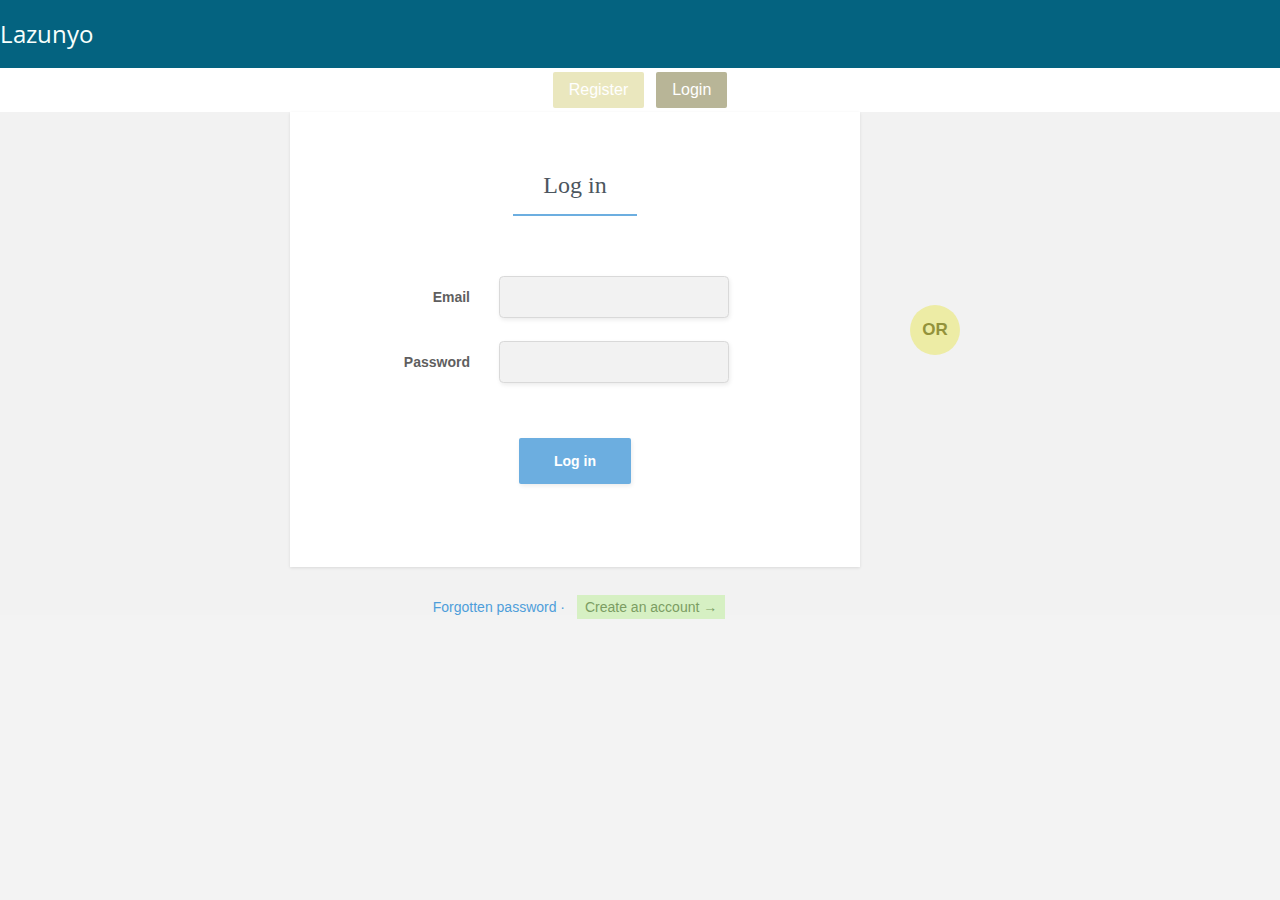
<file: public/index.html>
<?php
session_start();
?>
<!DOCTYPE html>
<html>
<head>

	<meta charset="utf-8">
	<meta http-equiv="X-UA-Compatible" content="IE=edge">
	<meta name="viewport" content="width=device-width, initial-scale=1">

	<title>Login Form</title>

	<link rel="stylesheet" href="assets/demo.css">
	<link rel="stylesheet" href="assets/form-login.css">
    <link rel="stylesheet" href="assets/main.css">
    <link rel="stylesheet" href="https://maxcdn.bootstrapcdn.com/bootstrap/3.3.6/css/bootstrap.min.css" integrity="sha384-1q8mTJOASx8j1Au+a5WDVnPi2lkFfwwEAa8hDDdjZlpLegxhjVME1fgjWPGmkzs7" crossorigin="anonymous">

</head>


<header>
	<h1>Lazunyo</h1>
</header>

    <ul>
        <li><a href="form-register.html">Register</a></li>
        <li><a href="form-login.html" class="active">Login</a></li>
    </ul>


    <div class="main-content">

        <!-- You only need this form and the form-login.css -->

        <form class="form-login" method="post" action="form-login.php">

            <div class="form-log-in-with-email">

                <div class="form-white-background">

                    <div class="form-title-row">
                        <h1>Log in</h1>
                    </div>

                    <div class="form-row">
                        <label>
                            <span>Email</span>
                            <input type="email" name="email">
                        </label>
                    </div>

                    <div class="form-row">
                        <label>
                            <span>Password</span>
                            <input type="password" name="password">
                        </label>
                    </div>

                    <div class="form-row">
                        <button type="submit">Log in</button>
                    </div>

                </div>

                <a href="#" class="form-forgotten-password">Forgotten password &middot;</a>
                <a href="#" class="form-create-an-account">Create an account &rarr;</a>

            </div>


        </form>

    </div>

</body>

</html>
</file>
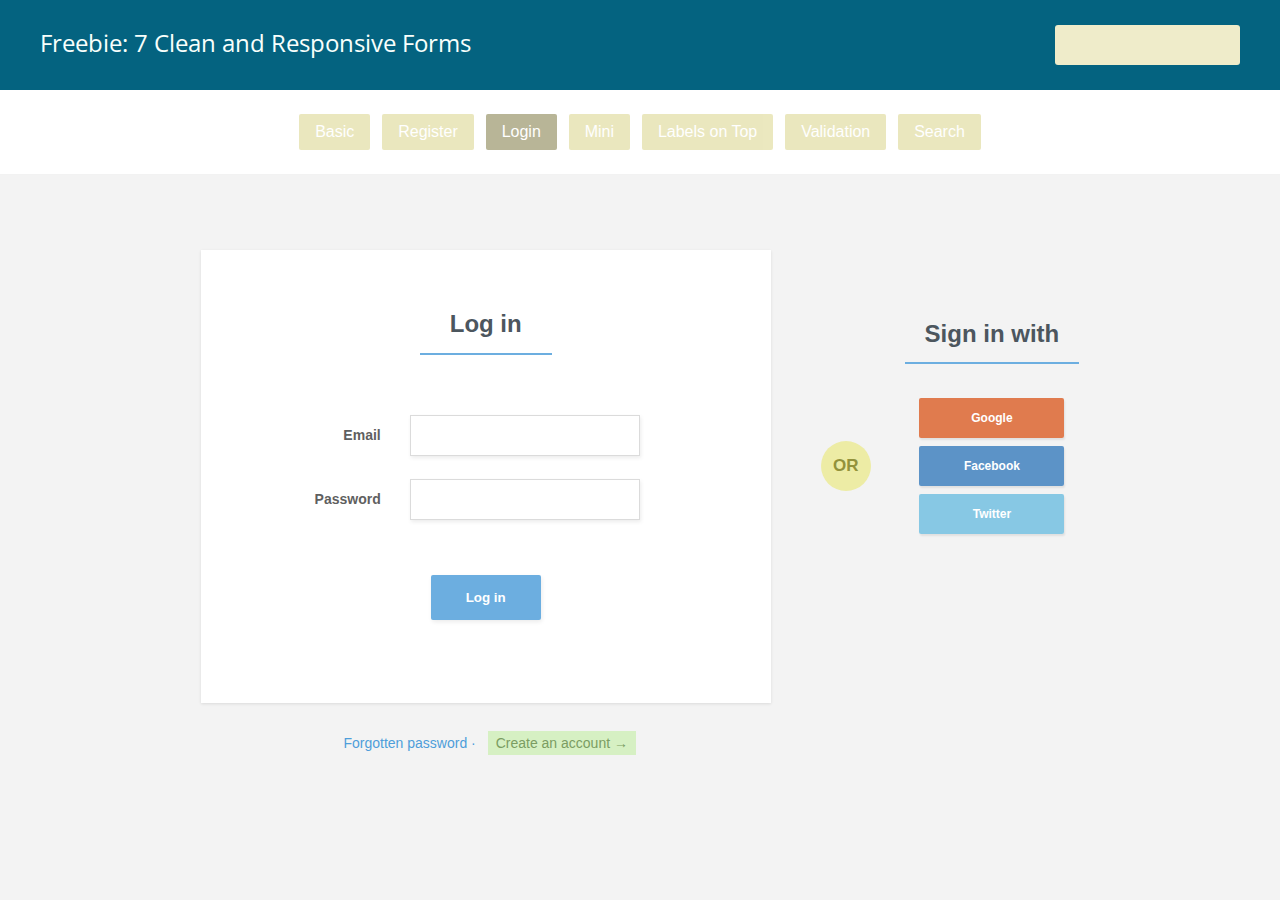
<file: public/form-login.html>
<?php
session_start();
?>
<!DOCTYPE html>
<html>
<head>

	<meta charset="utf-8">
	<meta http-equiv="X-UA-Compatible" content="IE=edge">
	<meta name="viewport" content="width=device-width, initial-scale=1">

	<title>Login Form</title>

	<link rel="stylesheet" href="assets/demo.css">
	<link rel="stylesheet" href="assets/form-login.css">

</head>


	<header>
		<h1>Freebie: 7 Clean and Responsive Forms</h1>
        <a href="http://tutorialzine.com/2015/07/freebie-7-clean-and-responsive-forms/">Download</a>
    </header>

    <ul>
        <li><a href="index.html">Basic</a></li>
        <li><a href="form-register.html">Register</a></li>
        <li><a href="form-login.html" class="active">Login</a></li>
        <li><a href="form-mini.html">Mini</a></li>
        <li><a href="form-labels-on-top.html">Labels on Top</a></li>
        <li><a href="form-validation.html">Validation</a></li>
        <li><a href="form-search.html">Search</a></li>
    </ul>


    <div class="main-content">

        <!-- You only need this form and the form-login.css -->

        <form class="form-login" method="post" action="form-login.php">

            <div class="form-log-in-with-email">

                <div class="form-white-background">

                    <div class="form-title-row">
                        <h1>Log in</h1>
                    </div>

                    <div class="form-row">
                        <label>
                            <span>Email</span>
                            <input type="email" name="email">
                        </label>
                    </div>

                    <div class="form-row">
                        <label>
                            <span>Password</span>
                            <input type="password" name="password">
                        </label>
                    </div>

                    <div class="form-row">
                        <button type="submit">Log in</button>
                    </div>

                </div>

                <a href="#" class="form-forgotten-password">Forgotten password &middot;</a>
                <a href="#" class="form-create-an-account">Create an account &rarr;</a>

            </div>

            <div class="form-sign-in-with-social">

                <div class="form-row form-title-row">
                    <span class="form-title">Sign in with</span>
                </div>

                <a href="#" class="form-google-button">Google</a>
                <a href="#" class="form-facebook-button">Facebook</a>
                <a href="#" class="form-twitter-button">Twitter</a>

            </div>

        </form>

    </div>

</body>

</html>
</file>
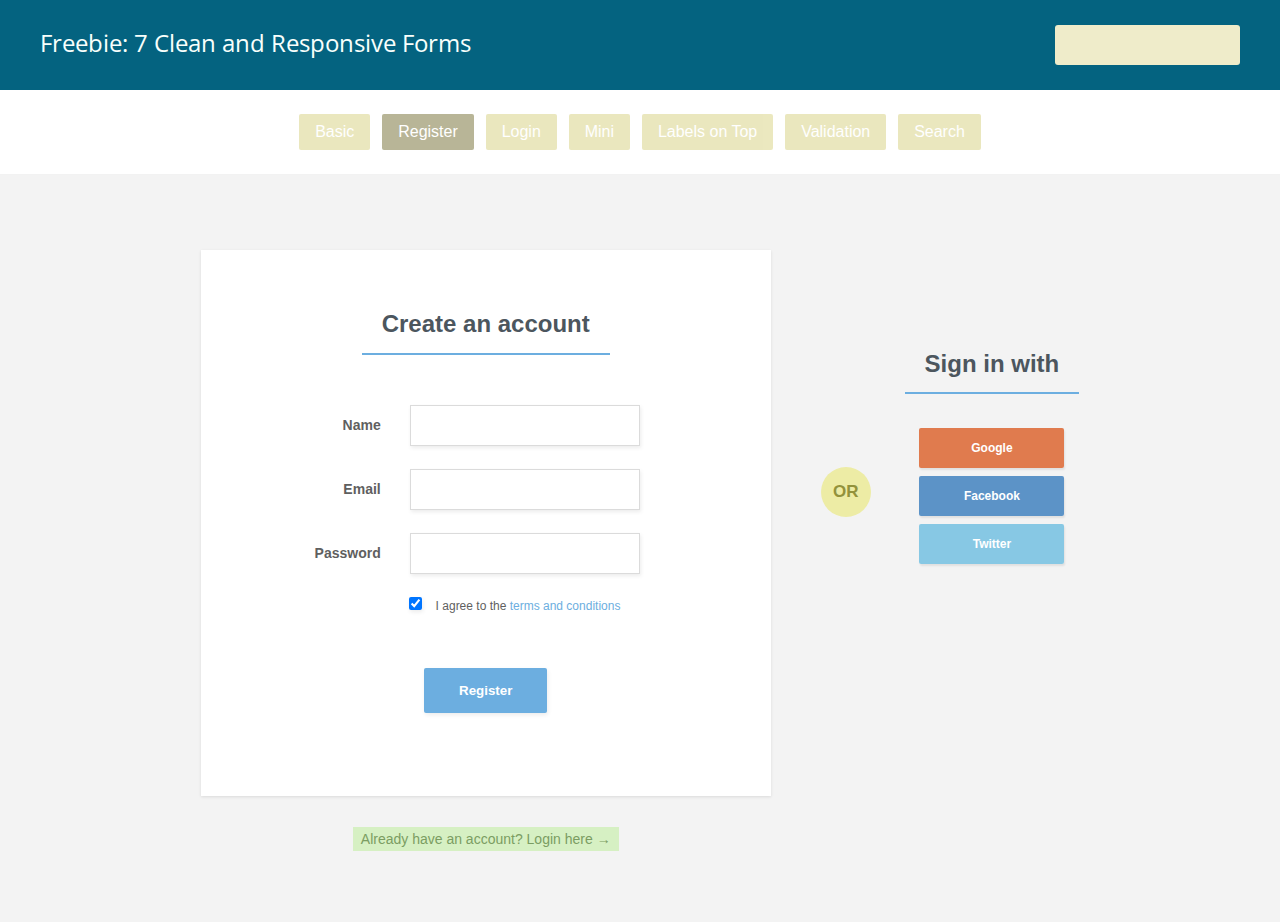
<file: public/form-register.html>
<!DOCTYPE html>
<html>

<head>

	<meta charset="utf-8">
	<meta http-equiv="X-UA-Compatible" content="IE=edge">
	<meta name="viewport" content="width=device-width, initial-scale=1">

	<title>Registration Form</title>

	<link rel="stylesheet" href="assets/demo.css">
	<link rel="stylesheet" href="assets/form-register.css">

</head>

	<header>
		<h1>Freebie: 7 Clean and Responsive Forms</h1>
        <a href="http://tutorialzine.com/2015/07/freebie-7-clean-and-responsive-forms/">Download</a>
    </header>

    <ul>
        <li><a href="index.html">Basic</a></li>
        <li><a href="form-register.html" class="active">Register</a></li>
        <li><a href="form-login.html">Login</a></li>
        <li><a href="form-mini.html">Mini</a></li>
        <li><a href="form-labels-on-top.html">Labels on Top</a></li>
        <li><a href="form-validation.html">Validation</a></li>
        <li><a href="form-search.html">Search</a></li>
    </ul>


    <div class="main-content">

        <!-- You only need this form and the form-register.css -->

        <form class="form-register" method="post" action="form-register.php">

            <div class="form-register-with-email">

                <div class="form-white-background">

                    <div class="form-title-row">
                        <h1>Create an account</h1>
                    </div>

                    <div class="form-row">
                        <label>
                            <span>Name</span>
                            <input type="text" name="name">
                        </label>
                    </div>

                    <div class="form-row">
                        <label>
                            <span>Email</span>
                            <input type="email" name="email">
                        </label>
                    </div>

                    <div class="form-row">
                        <label>
                            <span>Password</span>
                            <input type="password" name="password">
                        </label>
                    </div>

                    <div class="form-row">
                        <label class="form-checkbox">
                            <input type="checkbox" name="checkbox" checked required>
                            <span>I agree to the <a href="#">terms and conditions</a></span>
                        </label>
                    </div>

                    <div class="form-row">
                        <button type="submit">Register</button>
                    </div>

                </div>

                <a href="#" class="form-log-in-with-existing">Already have an account? Login here &rarr;</a>

            </div>

            <div class="form-sign-in-with-social">

                <div class="form-row form-title-row">
                    <span class="form-title">Sign in with</span>
                </div>

                <a href="#" class="form-google-button">Google</a>
                <a href="#" class="form-facebook-button">Facebook</a>
                <a href="#" class="form-twitter-button">Twitter</a>

            </div>

        </form>

    </div>

</body>

</html>
</file>
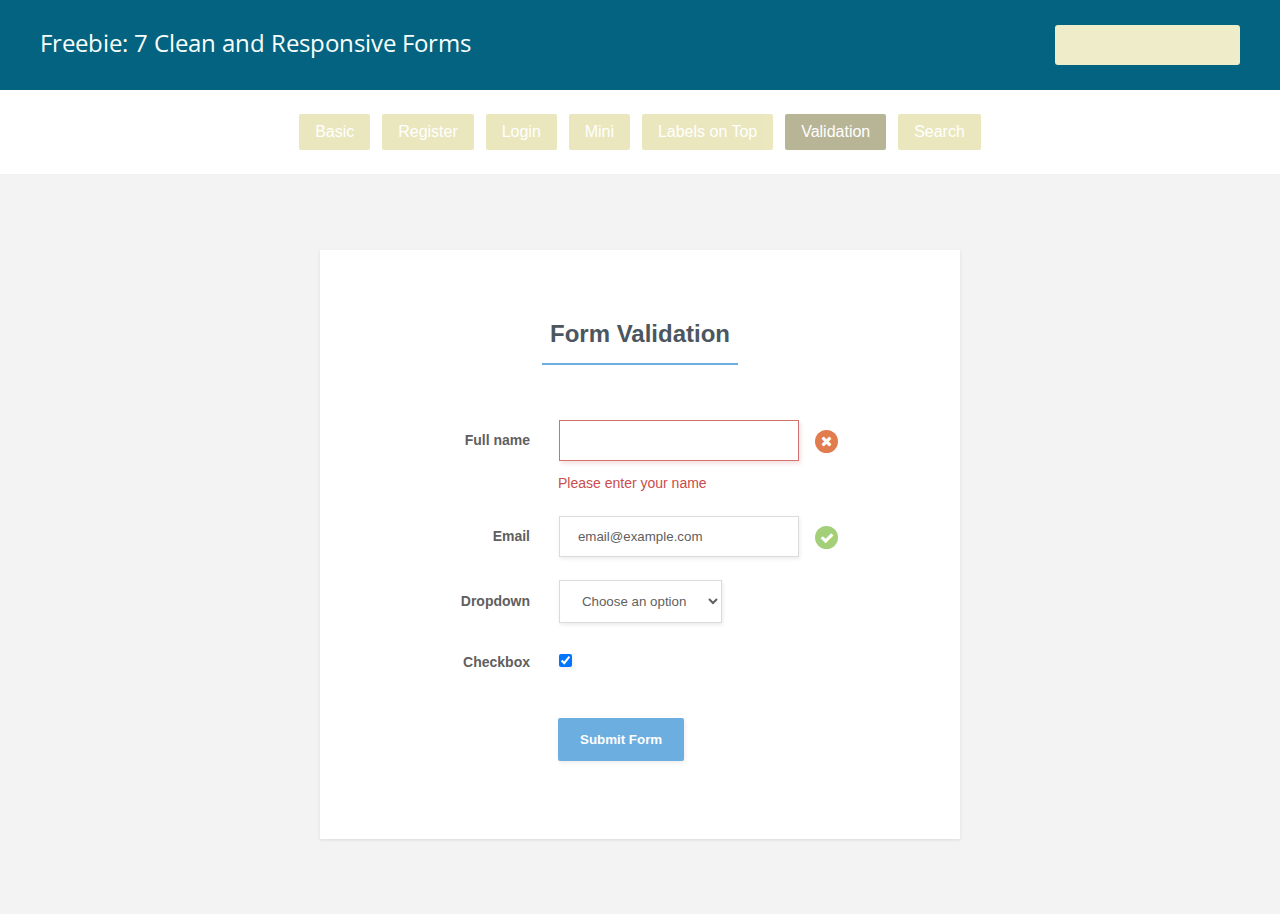
<file: public/form-validation.html>
<!DOCTYPE html>
<html>

<head>

	<meta charset="utf-8">
	<meta http-equiv="X-UA-Compatible" content="IE=edge">
	<meta name="viewport" content="width=device-width, initial-scale=1">

	<title>Validation Form</title>

	<link rel="stylesheet" href="assets/demo.css">
	<link rel="stylesheet" href="assets/form-validation.css">
	<link rel="stylesheet" href="http://maxcdn.bootstrapcdn.com/font-awesome/4.2.0/css/font-awesome.min.css">

</head>


	<header>
		<h1>Freebie: 7 Clean and Responsive Forms</h1>
        <a href="http://tutorialzine.com/2015/07/freebie-7-clean-and-responsive-forms/">Download</a>
    </header>

    <ul>
        <li><a href="index.html">Basic</a></li>
        <li><a href="form-register.html">Register</a></li>
        <li><a href="form-login.html">Login</a></li>
        <li><a href="form-mini.html">Mini</a></li>
        <li><a href="form-labels-on-top.html">Labels on Top</a></li>
        <li><a href="form-validation.html" class="active">Validation</a></li>
        <li><a href="form-search.html">Search</a></li>
    </ul>


    <div class="main-content">

        <!-- You only need this form and the form-validation.css -->

        <form class="form-validation" method="post" action="#">

            <div class="form-title-row">
                <h1>Form Validation</h1>
            </div>

            <div class="form-row form-input-name-row">

                <label>
                    <span>Full name</span>
                    <input type="text" name="name">
                </label>

                <!--
                    Add these three elements to every form row. They will be shown by the
                    .form-valid-data and .form-invalid-data classes (see the JS for an example).
                -->

                <span class="form-valid-data-sign"><i class="fa fa-check"></i></span>

                <span class="form-invalid-data-sign"><i class="fa fa-close"></i></span>
                <span class="form-invalid-data-info"></span>

            </div>

            <div class="form-row form-input-email-row">

                <label>
                    <span>Email</span>
                    <input type="email" name="email" value="email@example.com">
                </label>

                <span class="form-valid-data-sign"><i class="fa fa-check"></i></span>

                <span class="form-invalid-data-sign"><i class="fa fa-close"></i></span>
                <span class="form-invalid-data-info"></span>

            </div>

            <div class="form-row">

                <label>
                    <span>Dropdown</span>
                    <select name="dropdown">
                        <option>Choose an option</option>
                        <option>Option One</option>
                        <option>Option Two</option>
                        <option>Option Three</option>
                        <option>Option Four</option>
                    </select>
                </label>

            </div>

            <div class="form-row">

                <label class="form-checkbox">
                    <span>Checkbox</span>
                    <input type="checkbox" name="checkbox" checked>
                </label>

            </div>

            <div class="form-row">

                <button type="submit">Submit Form</button>

            </div>

        </form>

    </div>


<script src="http://ajax.googleapis.com/ajax/libs/jquery/2.1.1/jquery.min.js"></script>

<script>

    $(document).ready(function() {

        // Here is how to show an error message next to a form field

        var errorField = $('.form-input-name-row');

        // Adding the form-invalid-data class will show
        // the error message and the red x for that field

        errorField.addClass('form-invalid-data');
        errorField.find('.form-invalid-data-info').text('Please enter your name');


        // Here is how to mark a field with a green check mark

        var successField = $('.form-input-email-row');

        successField.addClass('form-valid-data');
    });

</script>

</body>

</html>
</file>
<file: public/assets/demo.css>
@import url('http://fonts.googleapis.com/css?family=Open+Sans:400,700');

*{
    margin: 0;
    padding: 0;
    box-sizing: border-box;
}

html{
	background-color: #efefef;
}

body{
	font:14px/1.5 Arial, Helvetica, sans-serif;
	margin:0;
}


header{
    box-sizing: border-box;
	text-align: center;
    width: 100%;
    padding: 25px 40px;
    background-color: #046380;
    overflow: hidden;
}


header h1{
    float: left;
	font: normal 24px/1.5 'Open Sans', sans-serif;
	color: #F8FFFC;
}

header a{
    color:#EFECCA;
    float: right;
    text-decoration: none;
    display: inline-block;
    padding: 13px 50px;
    border-radius: 3px;
    font: bold 14px/1 'Open Sans', sans-serif;
    text-transform: uppercase;
    background-color:#EFECCA;

}

ul {
    list-style: none;
    border-bottom: 1px solid #f2f2f2;
    background-color: #FFF;
    padding: 20px;
    margin-top: 0;
    text-align: center;
    margin-bottom: 75px;
}

ul a{
    text-decoration: none;
    color: #FFF;
    text-align: left;
    background-color: #E6E2AF;
    padding: 10px 16px;
    border-radius: 2px;
    opacity: 0.8;
    font-size: 16px;
    display: inline-block;
    margin: 4px;
    line-height: 1;
    outline: none;

    transition: 0.2s ease;
}

ul li a.active{
    background-color: #A7A37E;
    pointer-events: none;
}

ul li a:hover {
    opacity: 1;
}


ul li{
    display: inline-block;
}


@media (max-width: 1000px) {


    header h1{
        float: none;
    }

    header a{
        margin-top: 25px;
        float: none;
    }

}

.main-content{
    margin-bottom: 75px;
}

/* -- Demo ads -- */

@media (max-width: 1200px) {
	#bsaHolder{ display:none;}
}

/* -- Link to Tutorialzine -- */

.tz-link{
	text-decoration: none;
	color: #fff !important;
	font: bold 36px Arial,Helvetica,sans-serif !important;
}

.tz-link span{
	color: #da431c;
}
</file>
<file: public/assets/form-login.css>
html{
    background-color: #f3f3f3;
}

.form-login{
    max-width: 1000px;
    width: 100%;
    margin: 0 auto;

    font: bold 14px sans-serif;
    text-align: center;
}

.form-log-in-with-email{
    position: relative;
    display: inline-block;
    vertical-align: top;
    margin-right: 130px;
    text-align: center;
}

.form-log-in-with-email .form-white-background{
    width: 570px;
    box-sizing: border-box;
    background-color: #ffffff;
    box-shadow: 0 1px 3px 0 rgba(0, 0, 0, 0.1);
    padding: 60px 80px;
    margin-bottom: 32px;
}

.form-log-in-with-email .form-row{
    text-align: left;
    margin-bottom: 23px;
}

.form-log-in-with-email .form-title-row{
    text-align: center;
    margin-bottom: 60px;
}

.form-log-in-with-email h1{
    display: inline-block;
    box-sizing: border-box;
    color:  #4c565e;
    font-size: 24px;
    padding: 0 30px 15px;
    border-bottom: 2px solid #6caee0;
    margin:0;
}

.form-log-in-with-email .form-row > label span{
    display: inline-block;
    box-sizing: border-box;
    color:  #5f5f5f;
    width: 125px;
    text-align: right;
    padding-right: 25px;
}

.form-log-in-with-email input{
    color:  #5f5f5f;
    box-sizing: border-box;
    width: 230px;
    box-shadow: 1px 2px 4px 0 rgba(0, 0, 0, 0.08);
    padding: 12px 18px;
    border: 1px solid #dbdbdb;
}

.form-log-in-with-email button{
    display: block;
    border-radius: 2px;
    background-color:  #6caee0;
    color: #ffffff;
    font-weight: bold;
    box-shadow: 1px 2px 4px 0 rgba(0, 0, 0, 0.08);
    padding: 15px 35px;
    border: 0;
    margin: 55px auto 0;
    cursor: pointer;
}

.form-log-in-with-email .form-forgotten-password,
.form-log-in-with-email .form-create-an-account{
    text-decoration: none;
    padding: 4px 8px;
    font-weight: normal;
}

.form-log-in-with-email .form-forgotten-password{
    color:  #4e9eda;
}

.form-log-in-with-email .form-create-an-account{
    color:  #7b9d62;
    background-color: #d6f0c3;
}

.form-log-in-with-email:after{
    content: 'OR';
    position: absolute;
    bottom: 260px;
    right: -100px;

    border-radius: 50%;
    background-color: #edeca5;
    width: 50px;
    height: 50px;
    color: #93923b;
    font-size: 17px;
    line-height: 50px;
}

.form-sign-in-with-social{
    display: inline-block;
    max-width: 180px;
    box-sizing: border-box;
    vertical-align: top;
    text-align: center;
    margin-top: 70px;
}

.form-sign-in-with-social .form-title-row{
    margin-bottom: 50px;
}

.form-sign-in-with-social .form-title{
    box-sizing: border-box;
    color:  #4c565e;
    font-size: 24px;
    padding: 15px 20px;
    border-bottom: 2px solid #6caee0;
}

.form-sign-in-with-social .form-google-button{
    color:  #ffffff;
    display: block;
    width: 145px;
    height: 40px;
    font-size: 12px;
    line-height: 40px;
    background-color:  rgba(222, 110, 60, 0.9);
    box-shadow: 1px 2px 2px 0 rgba(0, 0, 0, 0.08);
    border-radius: 2px;
    margin: 8px auto;
    text-decoration: none;
}

.form-sign-in-with-social .form-facebook-button{
    color:  #ffffff;
    display: block;
    width: 145px;
    height: 40px;
    font-size: 12px;
    line-height: 40px;
    background-color:  rgba(75, 136, 194, 0.9);
    box-shadow: 1px 2px 2px 0 rgba(0, 0, 0, 0.08);
    border-radius: 2px;
    margin: 8px auto;
    text-decoration: none;
}

.form-sign-in-with-social .form-twitter-button{
    color:  #ffffff;
    display: block;
    width: 145px;
    height: 40px;
    font-size: 12px;
    line-height: 40px;
    background-color:  rgba(123, 195, 226, 0.9);
    box-shadow: 1px 2px 2px 0 rgba(0, 0, 0, 0.08);
    border-radius: 2px;
    margin: 8px auto;
    text-decoration: none;
}

/*	Making the form responsive. Remove these media queries
    if you don't need the form to work on mobile devices. */

@media (max-width: 900px) {

    .form-login{
        margin: 20px auto;
    }

    .form-log-in-with-email{
        position: relative;
        display: block;
        margin: 0 0 50px;
    }

    .form-log-in-with-email .form-white-background{
        margin: 0 auto 32px;
    }

    .form-log-in-with-email:after{
        bottom: -80px;
        left: 50%;
        margin-left: -25px;
    }

    .form-sign-in-with-social{
        margin-top: 60px;
    }

}

@media (max-width: 600px) {

    .form-log-in-with-email .form-white-background{
        width: 300px;
        padding-left: 35px;
        padding-right: 35px;
    }

    .form-log-in-with-email .form-row > label span{
        display: block;
        text-align: left;
        padding: 0 0 10px;
    }

    .form-log-in-with-email .form-email,
    .form-log-in-with-email .form-password{
        display: block;
        margin: 0 auto;
    }

    .form-log-in-with-email:after{
        bottom: -80px;
        left: 50%;
        margin-left: -25px;
    }

    .form-log-in-with-email .form-forgotten-password,
    .form-log-in-with-email .form-create-an-account{
        display: block;
        margin: 5px auto;
        max-width: 180px;
    }

}
</file>
<file: public/assets/form-register.css>
html{
    background-color: #f3f3f3;
}

.form-register{
    max-width: 1000px;
    width: 100%;
    margin: 0 auto;

    font: bold 14px sans-serif;
    text-align: center;
}

.form-register-with-email{
    position: relative;
    display: inline-block;
    vertical-align: top;
    margin-right: 130px;
    text-align: center;
}

.form-register-with-email .form-white-background{
    width: 570px;
    box-sizing: border-box;
    background-color: #ffffff;
    box-shadow: 0 1px 3px 0 rgba(0, 0, 0, 0.1);
    padding: 60px 80px;
    margin-bottom: 35px;
}

.form-register-with-email .form-row{
    text-align: left;
    margin-bottom: 23px;
}

.form-register-with-email .form-title-row{
    text-align: center;
    margin-bottom: 50px;
}

.form-register-with-email h1{
    display: inline-block;
    box-sizing: border-box;
    color:  #4c565e;
    font-size: 24px;
    padding: 0 20px 15px;
    border-bottom: 2px solid #6caee0;
    margin: 0;
}

.form-register-with-email .form-row > label span{
    display: inline-block;
    box-sizing: border-box;
    color:  #5f5f5f;
    width: 125px;
    text-align: right;
    padding-right: 25px;
}

.form-register-with-email input{
    color:  #5f5f5f;
    box-sizing: border-box;
    width: 230px;
    box-shadow: 1px 2px 4px 0 rgba(0, 0, 0, 0.08);
    padding: 12px 18px;
    border: 1px solid #dbdbdb;
}

.form-register-with-email .form-checkbox input{
    margin-left: 128px;
    margin-right: 10px;
    width: auto;
    vertical-align: top;
}

.form-register-with-email .form-row .form-checkbox span{
    font-size: 12px;
    font-weight: normal;
    display: inline-block;
    text-align: left;
    width: 220px;
    margin: 0;
}

.form-register-with-email .form-checkbox span a{
    text-decoration: none;
    color:  #6caee0;
}

.form-register-with-email button{
    display: block;
    border-radius: 2px;
    background-color:  #6caee0;
    color: #ffffff;
    font-weight: bold;
    box-shadow: 1px 2px 4px 0 rgba(0, 0, 0, 0.08);
    padding: 15px 35px;
    border: 0;
    margin: 55px auto 0;
    cursor: pointer;
}

.form-register-with-email .form-log-in-with-existing{
    text-decoration: none;
    padding: 4px 8px;
    font-weight: normal;
    color: #7b9d62;
    background-color: #d6f0c3;
}

.form-register-with-email:after{
    content: 'OR';
    position: absolute;
    bottom: 330px;
    right: -100px;

    border-radius: 50%;
    background-color: #edeca5;
    width: 50px;
    height: 50px;
    color: #93923b;
    font-size: 17px;
    line-height: 50px;
}

.form-sign-in-with-social{
    display: inline-block;
    max-width: 180px;
    box-sizing: border-box;
    vertical-align: top;
    text-align: center;
    margin-top: 100px;
}

.form-sign-in-with-social .form-title-row{
    margin-bottom: 50px;
}

.form-sign-in-with-social .form-title{
    box-sizing: border-box;
    color:  #4c565e;
    font-size: 24px;
    padding: 15px 20px;
    border-bottom: 2px solid #6caee0;
}

.form-sign-in-with-social .form-google-button{
    color:  #ffffff;
    display: block;
    width: 145px;
    height: 40px;
    font-size: 12px;
    line-height: 40px;
    background-color:  rgba(222, 110, 60, 0.9);
    box-shadow: 1px 2px 2px 0 rgba(0, 0, 0, 0.08);
    border-radius: 2px;
    margin: 8px auto;
    text-decoration: none;
}

.form-sign-in-with-social .form-facebook-button{
    color:  #ffffff;
    display: block;
    width: 145px;
    height: 40px;
    font-size: 12px;
    line-height: 40px;
    background-color:  rgba(75, 136, 194, 0.9);
    box-shadow: 1px 2px 2px 0 rgba(0, 0, 0, 0.08);
    border-radius: 2px;
    margin: 8px auto;
    text-decoration: none;
}

.form-sign-in-with-social .form-twitter-button{
    color:  #ffffff;
    display: block;
    width: 145px;
    height: 40px;
    font-size: 12px;
    line-height: 40px;
    background-color:  rgba(123, 195, 226, 0.9);
    box-shadow: 1px 2px 2px 0 rgba(0, 0, 0, 0.08);
    border-radius: 2px;
    margin: 8px auto;
    text-decoration: none;
}

/*	Making the form responsive. Remove these media queries
    if you don't need the form to work on mobile devices. */

@media (max-width: 900px) {

    .form-register{
        margin: 20px auto;
    }

    .form-register-with-email{
        position: relative;
        display: block;
        margin: 0;
    }

    .form-register-with-email .form-white-background{
        margin: 0 auto 32px;
    }

    .form-register-with-email:after{
        bottom: -80px;
        left: 50%;
        margin-left: -25px;
    }

    .form-sign-in-with-social {
        margin-top: 105px;
    }

}

@media (max-width: 600px) {

    .form-register-with-email .form-white-background{
        width: 300px;
        padding-left: 35px;
        padding-right: 35px;
    }

    .form-register-with-email .form-row > label span{
        display: block;
        text-align: left;
        padding: 0 0 10px;
    }

    .form-register-with-email input{
        display: block;
        margin: 0 auto;
    }

    .form-register-with-email .form-checkbox input{
        display: inline-block;
        margin-left: 0;
    }

    .form-register-with-email .form-checkbox span{
        width: 200px !important;
    }

    .form-register-with-email:after{
        bottom: -80px;
        left: 50%;
        margin-left: -25px;
    }

}
</file>
<file: public/assets/form-validation.css>
html{
    background-color: #f3f3f3;
}

.form-validation{
    box-sizing: border-box;
    max-width: 640px;
    margin: 0 auto;
    padding: 55px;

    background-color:  #ffffff;
    box-shadow: 0 1px 3px 0 rgba(0, 0, 0, 0.1);

    font: bold 14px sans-serif;
    text-align: center;
}

.form-row{
    position: relative;
    text-align: left;
    margin-bottom: 23px;
}

.form-title-row{
    text-align: center;
    margin-bottom: 55px;
}

.form-validation h1{
    display: inline-block;
    box-sizing: border-box;
    color:  #4c565e;
    font-size: 24px;
    padding: 15px 8px;
    border-bottom: 2px solid #6caee0;
    margin:0;
}

.form-validation .form-row > label span{
    display: inline-block;
    box-sizing: border-box;
    color:  #5f5f5f;
    width: 180px;
    text-align: right;
    padding: 8px 25px;
}

.form-validation input{
    position: relative;
    color:  #5f5f5f;
    box-sizing: border-box;
    width: 240px;
    box-shadow: 1px 2px 4px 0 rgba(0, 0, 0, 0.08);
    padding: 12px 18px;
    border: 1px solid #dbdbdb;
}


/* Styles for Valid input data */

.form-validation .form-valid-data-sign{
    position: absolute;
    color: #ffffff;
    line-height: 24px;
    text-align: center;
    width: 23px;
    height: 23px;
    border-radius: 50%;
    background-color:  #a2cf78;
    left: 440px;
    top: 10px;
    display: none;
}

/* Styles for Invalid input data */

.form-validation .form-invalid-data{
    margin-bottom: 55px;
}

.form-validation .form-invalid-data input{
    border: 1px solid #d37171;
    box-shadow: 2px 3px 4px 0 rgba(200, 77, 77, 0.15);
}

.form-validation .form-invalid-data-sign{
    position: absolute;
    display: none;
    color: #ffffff;
    line-height: 23px;
    font-size: 14px;
    text-align: center;
    width: 23px;
    height: 23px;
    border-radius: 50%;
    background-color: #e17c4f;
    left: 440px;
    top: 10px;
}

.form-validation .form-invalid-data-info{
    display: none;
    position: absolute;
    color: #c84d4d;
    font-weight: normal;
    bottom: -30px;
    left: 183px;
}

.form-invalid-data .form-invalid-data-sign,
.form-invalid-data .form-invalid-data-info{
    display: block;
}

.form-valid-data .form-valid-data-sign{
    display: block;
}

.form-validation select{
    background-color: #ffffff;
    color:  #5f5f5f;
    box-sizing: border-box;
    max-width: 240px;
    box-shadow: 1px 2px 4px 0 rgba(0, 0, 0, 0.08);
    padding: 12px 18px;
    border: 1px solid #dbdbdb;
}

.form-validation .form-checkbox input{
    width:auto;
}

.form-validation button{
    display: block;
    border-radius: 2px;
    background-color:  #6caee0;
    color: #ffffff;
    font-weight: bold;
    box-shadow: 1px 2px 4px 0 rgba(0, 0, 0, 0.08);
    padding: 14px 22px;
    border: 0;
    margin: 40px 183px 0;
}


/* Placeholder color */

.form-validation ::-webkit-input-placeholder {
    color:  #999;
}

.form-validation ::-moz-placeholder {
    color:  #999;
    opacity: 1;
}

.form-validation :-ms-input-placeholder {
    color:  #999;
    opacity: 1;
}

/*	Making the form responsive. Remove this media query
    if you don't need the form to work on mobile devices. */

@media (max-width: 700px) {

    .form-validation{
        margin-top: 0;
        padding: 30px;
        max-width: 480px;
    }

    .form-validation .form-row{
        max-width: 300px;
        margin: 25px auto;
        text-align: left;
    }

    .form-validation .form-title-row{
        margin-bottom: 50px;
    }

    .form-validation h1{
        padding: 0 0 15px 0;
    }

    .form-validation .form-row > label span{
        display: block;
        text-align: left;
        padding: 0 0 15px;
    }

    .form-validation input,
    .form-validation select{
        width: 220px;
    }

    .form-validation .form-valid-data-sign,
    .form-validation .form-invalid-data-sign{
        left: 235px;
        top: 40px;
    }

    .form-validation .form-invalid-data{
        margin-bottom: 55px;
    }

    .form-validation .form-invalid-data-info{
        left: 0;
    }

    .form-validation .form-checkbox span{
        display: inline-block !important;
        width: 100px !important;
    }

    .form-validation button{
        margin: 0;
    }

}
</file>
<file: public/assets/main.css>
/**
 * Eric Meyer's Reset CSS v2.0 (http://meyerweb.com/eric/tools/css/reset/)
 * http://cssreset.com
 */
html, body, div, span, applet, object, iframe,
h1, h2, h3, h4, h5, h6, p, blockquote, pre,
a, abbr, acronym, address, big, cite, code,
del, dfn, em, img, ins, kbd, q, s, samp,
small, strike, strong, sub, sup, tt, var,
b, u, i, center,
dl, dt, dd, ol, ul, li,
fieldset, form, label, legend,
table, caption, tbody, tfoot, thead, tr, th, td,
article, aside, canvas, details, embed,
figure, figcaption, footer, header, hgroup,
menu, nav, output, ruby, section, summary,
time, mark, audio, video {
  margin: 0;
  padding: 0;
  border: 0;
  font-size: 100%;
  font: inherit;
  vertical-align: baseline; }

/* HTML5 display-role reset for older browsers */
article, aside, details, figcaption, figure,
footer, header, hgroup, menu, nav, section {
  display: block; }

body {
  line-height: 1; }

ol, ul {
  list-style: none; }

blockquote, q {
  quotes: none; }

blockquote:before, blockquote:after,
q:before, q:after {
  content: '';
  content: none; }

table {
  border-collapse: collapse;
  border-spacing: 0; }

/*!
 * Bootstrap v3.3.4 (http://getbootstrap.com)
 * Copyright 2011-2015 Twitter, Inc.
 * Licensed under MIT (https://github.com/twbs/bootstrap/blob/master/LICENSE)
 */
/*!
 * Generated using the Bootstrap Customizer (http://getbootstrap.com/customize/?id=51f809d68035b628d6be)
 * Config saved to config.json and https://gist.github.com/51f809d68035b628d6be
 */
/*! normalize.css v3.0.2 | MIT License | git.io/normalize */
html {
  font-family: sans-serif;
  -ms-text-size-adjust: 100%;
  -webkit-text-size-adjust: 100%; }

body {
  margin: 0; }

article,
aside,
details,
figcaption,
figure,
footer,
header,
hgroup,
main,
menu,
nav,
section,
summary {
  display: block; }

audio,
canvas,
progress,
video {
  display: inline-block;
  vertical-align: baseline; }

audio:not([controls]) {
  display: none;
  height: 0; }

[hidden],
template {
  display: none; }

a {
  background-color: transparent; }

a:active,
a:hover {
  outline: 0; }

abbr[title] {
  border-bottom: 1px dotted; }

b,
strong {
  font-weight: bold; }

dfn {
  font-style: italic; }

h1 {
  font-size: 2em;
  margin: 0.67em 0; }

mark {
  background: #ff0;
  color: #000; }

small {
  font-size: 80%; }

sub,
sup {
  font-size: 75%;
  line-height: 0;
  position: relative;
  vertical-align: baseline; }

sup {
  top: -0.5em; }

sub {
  bottom: -0.25em; }

img {
  border: 0; }

svg:not(:root) {
  overflow: hidden; }

figure {
  margin: 1em 40px; }

hr {
  -moz-box-sizing: content-box;
  -webkit-box-sizing: content-box;
  box-sizing: content-box;
  height: 0; }

pre {
  overflow: auto; }

code,
kbd,
pre,
samp {
  font-family: monospace, monospace;
  font-size: 1em; }

button,
input,
optgroup,
select,
textarea {
  color: inherit;
  font: inherit;
  margin: 0; }

button {
  overflow: visible; }

button,
select {
  text-transform: none; }

button,
html input[type="button"],
input[type="reset"],
input[type="submit"] {
  -webkit-appearance: button;
  cursor: pointer; }

button[disabled],
html input[disabled] {
  cursor: default; }

button::-moz-focus-inner,
input::-moz-focus-inner {
  border: 0;
  padding: 0; }

input {
  line-height: normal; }

input[type="checkbox"],
input[type="radio"] {
  -webkit-box-sizing: border-box;
  -moz-box-sizing: border-box;
  box-sizing: border-box;
  padding: 0; }

input[type="number"]::-webkit-inner-spin-button,
input[type="number"]::-webkit-outer-spin-button {
  height: auto; }

input[type="search"] {
  -webkit-appearance: textfield;
  -moz-box-sizing: content-box;
  -webkit-box-sizing: content-box;
  box-sizing: content-box; }

input[type="search"]::-webkit-search-cancel-button,
input[type="search"]::-webkit-search-decoration {
  -webkit-appearance: none; }

fieldset {
  border: 1px solid #c0c0c0;
  margin: 0 2px;
  padding: 0.35em 0.625em 0.75em; }

legend {
  border: 0;
  padding: 0; }

textarea {
  overflow: auto; }

optgroup {
  font-weight: bold; }

table {
  border-collapse: collapse;
  border-spacing: 0; }

td,
th {
  padding: 0; }

* {
  -webkit-box-sizing: border-box;
  -moz-box-sizing: border-box;
  box-sizing: border-box; }

*:before,
*:after {
  -webkit-box-sizing: border-box;
  -moz-box-sizing: border-box;
  box-sizing: border-box; }

html {
  font-size: 10px;
  -webkit-tap-highlight-color: transparent; }

body {
  font-family: "Helvetica Neue", Helvetica, Arial, sans-serif;
  font-size: 14px;
  line-height: 1.42857143;
  color: #333333;
  background-color: #ffffff; }

input,
button,
select,
textarea {
  font-family: inherit;
  font-size: inherit;
  line-height: inherit; }

a {
  color: #337ab7;
  text-decoration: none; }

a:hover,
a:focus {
  color: #23527c;
  text-decoration: underline; }

a:focus {
  outline: thin dotted;
  outline: 5px auto -webkit-focus-ring-color;
  outline-offset: -2px; }

figure {
  margin: 0; }

img {
  vertical-align: middle; }

.img-responsive {
  display: block;
  max-width: 100%;
  height: auto; }

.img-rounded {
  border-radius: 6px; }

.img-thumbnail {
  padding: 4px;
  line-height: 1.42857143;
  background-color: #ffffff;
  border: 1px solid #dddddd;
  border-radius: 4px;
  -webkit-transition: all 0.2s ease-in-out;
  -o-transition: all 0.2s ease-in-out;
  transition: all 0.2s ease-in-out;
  display: inline-block;
  max-width: 100%;
  height: auto; }

.img-circle {
  border-radius: 50%; }

hr {
  margin-top: 20px;
  margin-bottom: 20px;
  border: 0;
  border-top: 1px solid #eeeeee; }

.sr-only {
  position: absolute;
  width: 1px;
  height: 1px;
  margin: -1px;
  padding: 0;
  overflow: hidden;
  clip: rect(0, 0, 0, 0);
  border: 0; }

.sr-only-focusable:active,
.sr-only-focusable:focus {
  position: static;
  width: auto;
  height: auto;
  margin: 0;
  overflow: visible;
  clip: auto; }

[role="button"] {
  cursor: pointer; }

.container {
  margin-right: auto;
  margin-left: auto;
  padding-left: 15px;
  padding-right: 15px; }

@media (min-width: 768px) {
  .container {
    width: 750px; } }
@media (min-width: 992px) {
  .container {
    width: 970px; } }
@media (min-width: 1200px) {
  .container {
    width: 1170px; } }
.container-fluid {
  margin-right: auto;
  margin-left: auto;
  padding-left: 15px;
  padding-right: 15px; }

.col-xs-1, .col-sm-1, .col-md-1, .col-lg-1, .col-xs-2, .col-sm-2, .col-md-2, .col-lg-2, .col-xs-3, .col-sm-3, .col-md-3, .col-lg-3, .col-xs-4, .col-sm-4, .col-md-4, .col-lg-4, .col-xs-5, .col-sm-5, .col-md-5, .col-lg-5, .col-xs-6, .col-sm-6, .col-md-6, .col-lg-6, .col-xs-7, .col-sm-7, .col-md-7, .col-lg-7, .col-xs-8, .col-sm-8, .col-md-8, .col-lg-8, .col-xs-9, .col-sm-9, .col-md-9, .col-lg-9, .col-xs-10, .col-sm-10, .col-md-10, .col-lg-10, .col-xs-11, .col-sm-11, .col-md-11, .col-lg-11, .col-xs-12, .col-sm-12, .col-md-12, .col-lg-12 {
  position: relative;
  min-height: 1px;
  padding-left: 15px;
  padding-right: 15px; }

.col-xs-1, .col-xs-2, .col-xs-3, .col-xs-4, .col-xs-5, .col-xs-6, .col-xs-7, .col-xs-8, .col-xs-9, .col-xs-10, .col-xs-11, .col-xs-12 {
  float: left; }

.col-xs-12 {
  width: 100%; }

.col-xs-11 {
  width: 91.66666667%; }

.col-xs-10 {
  width: 83.33333333%; }

.col-xs-9 {
  width: 75%; }

.col-xs-8 {
  width: 66.66666667%; }

.col-xs-7 {
  width: 58.33333333%; }

.col-xs-6 {
  width: 50%; }

.col-xs-5 {
  width: 41.66666667%; }

.col-xs-4 {
  width: 33.33333333%; }

.col-xs-3 {
  width: 25%; }

.col-xs-2 {
  width: 16.66666667%; }

.col-xs-1 {
  width: 8.33333333%; }

.col-xs-pull-12 {
  right: 100%; }

.col-xs-pull-11 {
  right: 91.66666667%; }

.col-xs-pull-10 {
  right: 83.33333333%; }

.col-xs-pull-9 {
  right: 75%; }

.col-xs-pull-8 {
  right: 66.66666667%; }

.col-xs-pull-7 {
  right: 58.33333333%; }

.col-xs-pull-6 {
  right: 50%; }

.col-xs-pull-5 {
  right: 41.66666667%; }

.col-xs-pull-4 {
  right: 33.33333333%; }

.col-xs-pull-3 {
  right: 25%; }

.col-xs-pull-2 {
  right: 16.66666667%; }

.col-xs-pull-1 {
  right: 8.33333333%; }

.col-xs-pull-0 {
  right: auto; }

.col-xs-push-12 {
  left: 100%; }

.col-xs-push-11 {
  left: 91.66666667%; }

.col-xs-push-10 {
  left: 83.33333333%; }

.col-xs-push-9 {
  left: 75%; }

.col-xs-push-8 {
  left: 66.66666667%; }

.col-xs-push-7 {
  left: 58.33333333%; }

.col-xs-push-6 {
  left: 50%; }

.col-xs-push-5 {
  left: 41.66666667%; }

.col-xs-push-4 {
  left: 33.33333333%; }

.col-xs-push-3 {
  left: 25%; }

.col-xs-push-2 {
  left: 16.66666667%; }

.col-xs-push-1 {
  left: 8.33333333%; }

.col-xs-push-0 {
  left: auto; }

.col-xs-offset-12 {
  margin-left: 100%; }

.col-xs-offset-11 {
  margin-left: 91.66666667%; }

.col-xs-offset-10 {
  margin-left: 83.33333333%; }

.col-xs-offset-9 {
  margin-left: 75%; }

.col-xs-offset-8 {
  margin-left: 66.66666667%; }

.col-xs-offset-7 {
  margin-left: 58.33333333%; }

.col-xs-offset-6 {
  margin-left: 50%; }

.col-xs-offset-5 {
  margin-left: 41.66666667%; }

.col-xs-offset-4 {
  margin-left: 33.33333333%; }

.col-xs-offset-3 {
  margin-left: 25%; }

.col-xs-offset-2 {
  margin-left: 16.66666667%; }

.col-xs-offset-1 {
  margin-left: 8.33333333%; }

.col-xs-offset-0 {
  margin-left: 0%; }

@media (min-width: 768px) {
  .col-sm-1, .col-sm-2, .col-sm-3, .col-sm-4, .col-sm-5, .col-sm-6, .col-sm-7, .col-sm-8, .col-sm-9, .col-sm-10, .col-sm-11, .col-sm-12 {
    float: left; }

  .col-sm-12 {
    width: 100%; }

  .col-sm-11 {
    width: 91.66666667%; }

  .col-sm-10 {
    width: 83.33333333%; }

  .col-sm-9 {
    width: 75%; }

  .col-sm-8 {
    width: 66.66666667%; }

  .col-sm-7 {
    width: 58.33333333%; }

  .col-sm-6 {
    width: 50%; }

  .col-sm-5 {
    width: 41.66666667%; }

  .col-sm-4 {
    width: 33.33333333%; }

  .col-sm-3 {
    width: 25%; }

  .col-sm-2 {
    width: 16.66666667%; }

  .col-sm-1 {
    width: 8.33333333%; }

  .col-sm-pull-12 {
    right: 100%; }

  .col-sm-pull-11 {
    right: 91.66666667%; }

  .col-sm-pull-10 {
    right: 83.33333333%; }

  .col-sm-pull-9 {
    right: 75%; }

  .col-sm-pull-8 {
    right: 66.66666667%; }

  .col-sm-pull-7 {
    right: 58.33333333%; }

  .col-sm-pull-6 {
    right: 50%; }

  .col-sm-pull-5 {
    right: 41.66666667%; }

  .col-sm-pull-4 {
    right: 33.33333333%; }

  .col-sm-pull-3 {
    right: 25%; }

  .col-sm-pull-2 {
    right: 16.66666667%; }

  .col-sm-pull-1 {
    right: 8.33333333%; }

  .col-sm-pull-0 {
    right: auto; }

  .col-sm-push-12 {
    left: 100%; }

  .col-sm-push-11 {
    left: 91.66666667%; }

  .col-sm-push-10 {
    left: 83.33333333%; }

  .col-sm-push-9 {
    left: 75%; }

  .col-sm-push-8 {
    left: 66.66666667%; }

  .col-sm-push-7 {
    left: 58.33333333%; }

  .col-sm-push-6 {
    left: 50%; }

  .col-sm-push-5 {
    left: 41.66666667%; }

  .col-sm-push-4 {
    left: 33.33333333%; }

  .col-sm-push-3 {
    left: 25%; }

  .col-sm-push-2 {
    left: 16.66666667%; }

  .col-sm-push-1 {
    left: 8.33333333%; }

  .col-sm-push-0 {
    left: auto; }

  .col-sm-offset-12 {
    margin-left: 100%; }

  .col-sm-offset-11 {
    margin-left: 91.66666667%; }

  .col-sm-offset-10 {
    margin-left: 83.33333333%; }

  .col-sm-offset-9 {
    margin-left: 75%; }

  .col-sm-offset-8 {
    margin-left: 66.66666667%; }

  .col-sm-offset-7 {
    margin-left: 58.33333333%; }

  .col-sm-offset-6 {
    margin-left: 50%; }

  .col-sm-offset-5 {
    margin-left: 41.66666667%; }

  .col-sm-offset-4 {
    margin-left: 33.33333333%; }

  .col-sm-offset-3 {
    margin-left: 25%; }

  .col-sm-offset-2 {
    margin-left: 16.66666667%; }

  .col-sm-offset-1 {
    margin-left: 8.33333333%; }

  .col-sm-offset-0 {
    margin-left: 0%; } }
@media (min-width: 992px) {
  .col-md-1, .col-md-2, .col-md-3, .col-md-4, .col-md-5, .col-md-6, .col-md-7, .col-md-8, .col-md-9, .col-md-10, .col-md-11, .col-md-12 {
    float: left; }

  .col-md-12 {
    width: 100%; }

  .col-md-11 {
    width: 91.66666667%; }

  .col-md-10 {
    width: 83.33333333%; }

  .col-md-9 {
    width: 75%; }

  .col-md-8 {
    width: 66.66666667%; }

  .col-md-7 {
    width: 58.33333333%; }

  .col-md-6 {
    width: 50%; }

  .col-md-5 {
    width: 41.66666667%; }

  .col-md-4 {
    width: 33.33333333%; }

  .col-md-3 {
    width: 25%; }

  .col-md-2 {
    width: 16.66666667%; }

  .col-md-1 {
    width: 8.33333333%; }

  .col-md-pull-12 {
    right: 100%; }

  .col-md-pull-11 {
    right: 91.66666667%; }

  .col-md-pull-10 {
    right: 83.33333333%; }

  .col-md-pull-9 {
    right: 75%; }

  .col-md-pull-8 {
    right: 66.66666667%; }

  .col-md-pull-7 {
    right: 58.33333333%; }

  .col-md-pull-6 {
    right: 50%; }

  .col-md-pull-5 {
    right: 41.66666667%; }

  .col-md-pull-4 {
    right: 33.33333333%; }

  .col-md-pull-3 {
    right: 25%; }

  .col-md-pull-2 {
    right: 16.66666667%; }

  .col-md-pull-1 {
    right: 8.33333333%; }

  .col-md-pull-0 {
    right: auto; }

  .col-md-push-12 {
    left: 100%; }

  .col-md-push-11 {
    left: 91.66666667%; }

  .col-md-push-10 {
    left: 83.33333333%; }

  .col-md-push-9 {
    left: 75%; }

  .col-md-push-8 {
    left: 66.66666667%; }

  .col-md-push-7 {
    left: 58.33333333%; }

  .col-md-push-6 {
    left: 50%; }

  .col-md-push-5 {
    left: 41.66666667%; }

  .col-md-push-4 {
    left: 33.33333333%; }

  .col-md-push-3 {
    left: 25%; }

  .col-md-push-2 {
    left: 16.66666667%; }

  .col-md-push-1 {
    left: 8.33333333%; }

  .col-md-push-0 {
    left: auto; }

  .col-md-offset-12 {
    margin-left: 100%; }

  .col-md-offset-11 {
    margin-left: 91.66666667%; }

  .col-md-offset-10 {
    margin-left: 83.33333333%; }

  .col-md-offset-9 {
    margin-left: 75%; }

  .col-md-offset-8 {
    margin-left: 66.66666667%; }

  .col-md-offset-7 {
    margin-left: 58.33333333%; }

  .col-md-offset-6 {
    margin-left: 50%; }

  .col-md-offset-5 {
    margin-left: 41.66666667%; }

  .col-md-offset-4 {
    margin-left: 33.33333333%; }

  .col-md-offset-3 {
    margin-left: 25%; }

  .col-md-offset-2 {
    margin-left: 16.66666667%; }

  .col-md-offset-1 {
    margin-left: 8.33333333%; }

  .col-md-offset-0 {
    margin-left: 0%; } }
@media (min-width: 1200px) {
  .col-lg-1, .col-lg-2, .col-lg-3, .col-lg-4, .col-lg-5, .col-lg-6, .col-lg-7, .col-lg-8, .col-lg-9, .col-lg-10, .col-lg-11, .col-lg-12 {
    float: left; }

  .col-lg-12 {
    width: 100%; }

  .col-lg-11 {
    width: 91.66666667%; }

  .col-lg-10 {
    width: 83.33333333%; }

  .col-lg-9 {
    width: 75%; }

  .col-lg-8 {
    width: 66.66666667%; }

  .col-lg-7 {
    width: 58.33333333%; }

  .col-lg-6 {
    width: 50%; }

  .col-lg-5 {
    width: 41.66666667%; }

  .col-lg-4 {
    width: 33.33333333%; }

  .col-lg-3 {
    width: 25%; }

  .col-lg-2 {
    width: 16.66666667%; }

  .col-lg-1 {
    width: 8.33333333%; }

  .col-lg-pull-12 {
    right: 100%; }

  .col-lg-pull-11 {
    right: 91.66666667%; }

  .col-lg-pull-10 {
    right: 83.33333333%; }

  .col-lg-pull-9 {
    right: 75%; }

  .col-lg-pull-8 {
    right: 66.66666667%; }

  .col-lg-pull-7 {
    right: 58.33333333%; }

  .col-lg-pull-6 {
    right: 50%; }

  .col-lg-pull-5 {
    right: 41.66666667%; }

  .col-lg-pull-4 {
    right: 33.33333333%; }

  .col-lg-pull-3 {
    right: 25%; }

  .col-lg-pull-2 {
    right: 16.66666667%; }

  .col-lg-pull-1 {
    right: 8.33333333%; }

  .col-lg-pull-0 {
    right: auto; }

  .col-lg-push-12 {
    left: 100%; }

  .col-lg-push-11 {
    left: 91.66666667%; }

  .col-lg-push-10 {
    left: 83.33333333%; }

  .col-lg-push-9 {
    left: 75%; }

  .col-lg-push-8 {
    left: 66.66666667%; }

  .col-lg-push-7 {
    left: 58.33333333%; }

  .col-lg-push-6 {
    left: 50%; }

  .col-lg-push-5 {
    left: 41.66666667%; }

  .col-lg-push-4 {
    left: 33.33333333%; }

  .col-lg-push-3 {
    left: 25%; }

  .col-lg-push-2 {
    left: 16.66666667%; }

  .col-lg-push-1 {
    left: 8.33333333%; }

  .col-lg-push-0 {
    left: auto; }

  .col-lg-offset-12 {
    margin-left: 100%; }

  .col-lg-offset-11 {
    margin-left: 91.66666667%; }

  .col-lg-offset-10 {
    margin-left: 83.33333333%; }

  .col-lg-offset-9 {
    margin-left: 75%; }

  .col-lg-offset-8 {
    margin-left: 66.66666667%; }

  .col-lg-offset-7 {
    margin-left: 58.33333333%; }

  .col-lg-offset-6 {
    margin-left: 50%; }

  .col-lg-offset-5 {
    margin-left: 41.66666667%; }

  .col-lg-offset-4 {
    margin-left: 33.33333333%; }

  .col-lg-offset-3 {
    margin-left: 25%; }

  .col-lg-offset-2 {
    margin-left: 16.66666667%; }

  .col-lg-offset-1 {
    margin-left: 8.33333333%; }

  .col-lg-offset-0 {
    margin-left: 0%; } }
.clearfix:before,
.clearfix:after,
.container:before,
.container:after,
.container-fluid:before,
.container-fluid:after,
.row:before,
.row:after {
  content: " ";
  display: table; }

.clearfix:after,
.container:after,
.container-fluid:after,
.row:after {
  clear: both; }

.center-block {
  display: block;
  margin-left: auto;
  margin-right: auto; }

.pull-right {
  float: right !important; }

.pull-left {
  float: left !important; }

.hide {
  display: none !important; }

.show {
  display: block !important; }

.invisible {
  visibility: hidden; }

.text-hide {
  font: 0/0 a;
  color: transparent;
  text-shadow: none;
  background-color: transparent;
  border: 0; }

.hidden {
  display: none !important; }

.affix {
  position: fixed; }

/*!
Animate.css - http://daneden.me/animate
Licensed under the MIT license - http://opensource.org/licenses/MIT

Copyright (c) 2015 Daniel Eden
*/
.animated {
  -webkit-animation-duration: 1s;
  animation-duration: 1s;
  -webkit-animation-fill-mode: both;
  animation-fill-mode: both; }

.animated.infinite {
  -webkit-animation-iteration-count: infinite;
  animation-iteration-count: infinite; }

.animated.hinge {
  -webkit-animation-duration: 2s;
  animation-duration: 2s; }

.animated.bounceIn,
.animated.bounceOut {
  -webkit-animation-duration: .75s;
  animation-duration: .75s; }

.animated.flipOutX,
.animated.flipOutY {
  -webkit-animation-duration: .75s;
  animation-duration: .75s; }

@-webkit-keyframes bounce {
  0%, 20%, 53%, 80%, 100% {
    -webkit-animation-timing-function: cubic-bezier(0.215, 0.61, 0.355, 1);
    animation-timing-function: cubic-bezier(0.215, 0.61, 0.355, 1);
    -webkit-transform: translate3d(0, 0, 0);
    transform: translate3d(0, 0, 0); }
  40%, 43% {
    -webkit-animation-timing-function: cubic-bezier(0.755, 0.05, 0.855, 0.06);
    animation-timing-function: cubic-bezier(0.755, 0.05, 0.855, 0.06);
    -webkit-transform: translate3d(0, -30px, 0);
    transform: translate3d(0, -30px, 0); }
  70% {
    -webkit-animation-timing-function: cubic-bezier(0.755, 0.05, 0.855, 0.06);
    animation-timing-function: cubic-bezier(0.755, 0.05, 0.855, 0.06);
    -webkit-transform: translate3d(0, -15px, 0);
    transform: translate3d(0, -15px, 0); }
  90% {
    -webkit-transform: translate3d(0, -4px, 0);
    transform: translate3d(0, -4px, 0); } }
@keyframes bounce {
  0%, 20%, 53%, 80%, 100% {
    -webkit-animation-timing-function: cubic-bezier(0.215, 0.61, 0.355, 1);
    animation-timing-function: cubic-bezier(0.215, 0.61, 0.355, 1);
    -webkit-transform: translate3d(0, 0, 0);
    transform: translate3d(0, 0, 0); }
  40%, 43% {
    -webkit-animation-timing-function: cubic-bezier(0.755, 0.05, 0.855, 0.06);
    animation-timing-function: cubic-bezier(0.755, 0.05, 0.855, 0.06);
    -webkit-transform: translate3d(0, -30px, 0);
    transform: translate3d(0, -30px, 0); }
  70% {
    -webkit-animation-timing-function: cubic-bezier(0.755, 0.05, 0.855, 0.06);
    animation-timing-function: cubic-bezier(0.755, 0.05, 0.855, 0.06);
    -webkit-transform: translate3d(0, -15px, 0);
    transform: translate3d(0, -15px, 0); }
  90% {
    -webkit-transform: translate3d(0, -4px, 0);
    transform: translate3d(0, -4px, 0); } }
.bounce {
  -webkit-animation-name: bounce;
  animation-name: bounce;
  -webkit-transform-origin: center bottom;
  transform-origin: center bottom; }

@-webkit-keyframes flash {
  0%, 50%, 100% {
    opacity: 1; }
  25%, 75% {
    opacity: 0; } }
@keyframes flash {
  0%, 50%, 100% {
    opacity: 1; }
  25%, 75% {
    opacity: 0; } }
.flash {
  -webkit-animation-name: flash;
  animation-name: flash; }

/* originally authored by Nick Pettit - https://github.com/nickpettit/glide */
@-webkit-keyframes pulse {
  0% {
    -webkit-transform: scale3d(1, 1, 1);
    transform: scale3d(1, 1, 1); }
  50% {
    -webkit-transform: scale3d(1.05, 1.05, 1.05);
    transform: scale3d(1.05, 1.05, 1.05); }
  100% {
    -webkit-transform: scale3d(1, 1, 1);
    transform: scale3d(1, 1, 1); } }
@keyframes pulse {
  0% {
    -webkit-transform: scale3d(1, 1, 1);
    transform: scale3d(1, 1, 1); }
  50% {
    -webkit-transform: scale3d(1.05, 1.05, 1.05);
    transform: scale3d(1.05, 1.05, 1.05); }
  100% {
    -webkit-transform: scale3d(1, 1, 1);
    transform: scale3d(1, 1, 1); } }
.pulse {
  -webkit-animation-name: pulse;
  animation-name: pulse; }

@-webkit-keyframes rubberBand {
  0% {
    -webkit-transform: scale3d(1, 1, 1);
    transform: scale3d(1, 1, 1); }
  30% {
    -webkit-transform: scale3d(1.25, 0.75, 1);
    transform: scale3d(1.25, 0.75, 1); }
  40% {
    -webkit-transform: scale3d(0.75, 1.25, 1);
    transform: scale3d(0.75, 1.25, 1); }
  50% {
    -webkit-transform: scale3d(1.15, 0.85, 1);
    transform: scale3d(1.15, 0.85, 1); }
  65% {
    -webkit-transform: scale3d(0.95, 1.05, 1);
    transform: scale3d(0.95, 1.05, 1); }
  75% {
    -webkit-transform: scale3d(1.05, 0.95, 1);
    transform: scale3d(1.05, 0.95, 1); }
  100% {
    -webkit-transform: scale3d(1, 1, 1);
    transform: scale3d(1, 1, 1); } }
@keyframes rubberBand {
  0% {
    -webkit-transform: scale3d(1, 1, 1);
    transform: scale3d(1, 1, 1); }
  30% {
    -webkit-transform: scale3d(1.25, 0.75, 1);
    transform: scale3d(1.25, 0.75, 1); }
  40% {
    -webkit-transform: scale3d(0.75, 1.25, 1);
    transform: scale3d(0.75, 1.25, 1); }
  50% {
    -webkit-transform: scale3d(1.15, 0.85, 1);
    transform: scale3d(1.15, 0.85, 1); }
  65% {
    -webkit-transform: scale3d(0.95, 1.05, 1);
    transform: scale3d(0.95, 1.05, 1); }
  75% {
    -webkit-transform: scale3d(1.05, 0.95, 1);
    transform: scale3d(1.05, 0.95, 1); }
  100% {
    -webkit-transform: scale3d(1, 1, 1);
    transform: scale3d(1, 1, 1); } }
.rubberBand {
  -webkit-animation-name: rubberBand;
  animation-name: rubberBand; }

@-webkit-keyframes shake {
  0%, 100% {
    -webkit-transform: translate3d(0, 0, 0);
    transform: translate3d(0, 0, 0); }
  10%, 30%, 50%, 70%, 90% {
    -webkit-transform: translate3d(-10px, 0, 0);
    transform: translate3d(-10px, 0, 0); }
  20%, 40%, 60%, 80% {
    -webkit-transform: translate3d(10px, 0, 0);
    transform: translate3d(10px, 0, 0); } }
@keyframes shake {
  0%, 100% {
    -webkit-transform: translate3d(0, 0, 0);
    transform: translate3d(0, 0, 0); }
  10%, 30%, 50%, 70%, 90% {
    -webkit-transform: translate3d(-10px, 0, 0);
    transform: translate3d(-10px, 0, 0); }
  20%, 40%, 60%, 80% {
    -webkit-transform: translate3d(10px, 0, 0);
    transform: translate3d(10px, 0, 0); } }
.shake {
  -webkit-animation-name: shake;
  animation-name: shake; }

@-webkit-keyframes swing {
  20% {
    -webkit-transform: rotate3d(0, 0, 1, 15deg);
    transform: rotate3d(0, 0, 1, 15deg); }
  40% {
    -webkit-transform: rotate3d(0, 0, 1, -10deg);
    transform: rotate3d(0, 0, 1, -10deg); }
  60% {
    -webkit-transform: rotate3d(0, 0, 1, 5deg);
    transform: rotate3d(0, 0, 1, 5deg); }
  80% {
    -webkit-transform: rotate3d(0, 0, 1, -5deg);
    transform: rotate3d(0, 0, 1, -5deg); }
  100% {
    -webkit-transform: rotate3d(0, 0, 1, 0deg);
    transform: rotate3d(0, 0, 1, 0deg); } }
@keyframes swing {
  20% {
    -webkit-transform: rotate3d(0, 0, 1, 15deg);
    transform: rotate3d(0, 0, 1, 15deg); }
  40% {
    -webkit-transform: rotate3d(0, 0, 1, -10deg);
    transform: rotate3d(0, 0, 1, -10deg); }
  60% {
    -webkit-transform: rotate3d(0, 0, 1, 5deg);
    transform: rotate3d(0, 0, 1, 5deg); }
  80% {
    -webkit-transform: rotate3d(0, 0, 1, -5deg);
    transform: rotate3d(0, 0, 1, -5deg); }
  100% {
    -webkit-transform: rotate3d(0, 0, 1, 0deg);
    transform: rotate3d(0, 0, 1, 0deg); } }
.swing {
  -webkit-transform-origin: top center;
  transform-origin: top center;
  -webkit-animation-name: swing;
  animation-name: swing; }

@-webkit-keyframes tada {
  0% {
    -webkit-transform: scale3d(1, 1, 1);
    transform: scale3d(1, 1, 1); }
  10%, 20% {
    -webkit-transform: scale3d(0.9, 0.9, 0.9) rotate3d(0, 0, 1, -3deg);
    transform: scale3d(0.9, 0.9, 0.9) rotate3d(0, 0, 1, -3deg); }
  30%, 50%, 70%, 90% {
    -webkit-transform: scale3d(1.1, 1.1, 1.1) rotate3d(0, 0, 1, 3deg);
    transform: scale3d(1.1, 1.1, 1.1) rotate3d(0, 0, 1, 3deg); }
  40%, 60%, 80% {
    -webkit-transform: scale3d(1.1, 1.1, 1.1) rotate3d(0, 0, 1, -3deg);
    transform: scale3d(1.1, 1.1, 1.1) rotate3d(0, 0, 1, -3deg); }
  100% {
    -webkit-transform: scale3d(1, 1, 1);
    transform: scale3d(1, 1, 1); } }
@keyframes tada {
  0% {
    -webkit-transform: scale3d(1, 1, 1);
    transform: scale3d(1, 1, 1); }
  10%, 20% {
    -webkit-transform: scale3d(0.9, 0.9, 0.9) rotate3d(0, 0, 1, -3deg);
    transform: scale3d(0.9, 0.9, 0.9) rotate3d(0, 0, 1, -3deg); }
  30%, 50%, 70%, 90% {
    -webkit-transform: scale3d(1.1, 1.1, 1.1) rotate3d(0, 0, 1, 3deg);
    transform: scale3d(1.1, 1.1, 1.1) rotate3d(0, 0, 1, 3deg); }
  40%, 60%, 80% {
    -webkit-transform: scale3d(1.1, 1.1, 1.1) rotate3d(0, 0, 1, -3deg);
    transform: scale3d(1.1, 1.1, 1.1) rotate3d(0, 0, 1, -3deg); }
  100% {
    -webkit-transform: scale3d(1, 1, 1);
    transform: scale3d(1, 1, 1); } }
.tada {
  -webkit-animation-name: tada;
  animation-name: tada; }

/* originally authored by Nick Pettit - https://github.com/nickpettit/glide */
@-webkit-keyframes wobble {
  0% {
    -webkit-transform: none;
    transform: none; }
  15% {
    -webkit-transform: translate3d(-25%, 0, 0) rotate3d(0, 0, 1, -5deg);
    transform: translate3d(-25%, 0, 0) rotate3d(0, 0, 1, -5deg); }
  30% {
    -webkit-transform: translate3d(20%, 0, 0) rotate3d(0, 0, 1, 3deg);
    transform: translate3d(20%, 0, 0) rotate3d(0, 0, 1, 3deg); }
  45% {
    -webkit-transform: translate3d(-15%, 0, 0) rotate3d(0, 0, 1, -3deg);
    transform: translate3d(-15%, 0, 0) rotate3d(0, 0, 1, -3deg); }
  60% {
    -webkit-transform: translate3d(10%, 0, 0) rotate3d(0, 0, 1, 2deg);
    transform: translate3d(10%, 0, 0) rotate3d(0, 0, 1, 2deg); }
  75% {
    -webkit-transform: translate3d(-5%, 0, 0) rotate3d(0, 0, 1, -1deg);
    transform: translate3d(-5%, 0, 0) rotate3d(0, 0, 1, -1deg); }
  100% {
    -webkit-transform: none;
    transform: none; } }
@keyframes wobble {
  0% {
    -webkit-transform: none;
    transform: none; }
  15% {
    -webkit-transform: translate3d(-25%, 0, 0) rotate3d(0, 0, 1, -5deg);
    transform: translate3d(-25%, 0, 0) rotate3d(0, 0, 1, -5deg); }
  30% {
    -webkit-transform: translate3d(20%, 0, 0) rotate3d(0, 0, 1, 3deg);
    transform: translate3d(20%, 0, 0) rotate3d(0, 0, 1, 3deg); }
  45% {
    -webkit-transform: translate3d(-15%, 0, 0) rotate3d(0, 0, 1, -3deg);
    transform: translate3d(-15%, 0, 0) rotate3d(0, 0, 1, -3deg); }
  60% {
    -webkit-transform: translate3d(10%, 0, 0) rotate3d(0, 0, 1, 2deg);
    transform: translate3d(10%, 0, 0) rotate3d(0, 0, 1, 2deg); }
  75% {
    -webkit-transform: translate3d(-5%, 0, 0) rotate3d(0, 0, 1, -1deg);
    transform: translate3d(-5%, 0, 0) rotate3d(0, 0, 1, -1deg); }
  100% {
    -webkit-transform: none;
    transform: none; } }
.wobble {
  -webkit-animation-name: wobble;
  animation-name: wobble; }

@-webkit-keyframes jello {
  11.1% {
    -webkit-transform: none;
    transform: none; }
  22.2% {
    -webkit-transform: skewX(-12.5deg) skewY(-12.5deg);
    transform: skewX(-12.5deg) skewY(-12.5deg); }
  33.3% {
    -webkit-transform: skewX(6.25deg) skewY(6.25deg);
    transform: skewX(6.25deg) skewY(6.25deg); }
  44.4% {
    -webkit-transform: skewX(-3.125deg) skewY(-3.125deg);
    transform: skewX(-3.125deg) skewY(-3.125deg); }
  55.5% {
    -webkit-transform: skewX(1.5625deg) skewY(1.5625deg);
    transform: skewX(1.5625deg) skewY(1.5625deg); }
  66.6% {
    -webkit-transform: skewX(-0.78125deg) skewY(-0.78125deg);
    transform: skewX(-0.78125deg) skewY(-0.78125deg); }
  77.7% {
    -webkit-transform: skewX(0.39063deg) skewY(0.39063deg);
    transform: skewX(0.39063deg) skewY(0.39063deg); }
  88.8% {
    -webkit-transform: skewX(-0.19531deg) skewY(-0.19531deg);
    transform: skewX(-0.19531deg) skewY(-0.19531deg); }
  100% {
    -webkit-transform: none;
    transform: none; } }
@keyframes jello {
  11.1% {
    -webkit-transform: none;
    transform: none; }
  22.2% {
    -webkit-transform: skewX(-12.5deg) skewY(-12.5deg);
    transform: skewX(-12.5deg) skewY(-12.5deg); }
  33.3% {
    -webkit-transform: skewX(6.25deg) skewY(6.25deg);
    transform: skewX(6.25deg) skewY(6.25deg); }
  44.4% {
    -webkit-transform: skewX(-3.125deg) skewY(-3.125deg);
    transform: skewX(-3.125deg) skewY(-3.125deg); }
  55.5% {
    -webkit-transform: skewX(1.5625deg) skewY(1.5625deg);
    transform: skewX(1.5625deg) skewY(1.5625deg); }
  66.6% {
    -webkit-transform: skewX(-0.78125deg) skewY(-0.78125deg);
    transform: skewX(-0.78125deg) skewY(-0.78125deg); }
  77.7% {
    -webkit-transform: skewX(0.39063deg) skewY(0.39063deg);
    transform: skewX(0.39063deg) skewY(0.39063deg); }
  88.8% {
    -webkit-transform: skewX(-0.19531deg) skewY(-0.19531deg);
    transform: skewX(-0.19531deg) skewY(-0.19531deg); }
  100% {
    -webkit-transform: none;
    transform: none; } }
.jello {
  -webkit-animation-name: jello;
  animation-name: jello;
  -webkit-transform-origin: center;
  transform-origin: center; }

@-webkit-keyframes bounceIn {
  0%, 20%, 40%, 60%, 80%, 100% {
    -webkit-animation-timing-function: cubic-bezier(0.215, 0.61, 0.355, 1);
    animation-timing-function: cubic-bezier(0.215, 0.61, 0.355, 1); }
  0% {
    opacity: 0;
    -webkit-transform: scale3d(0.3, 0.3, 0.3);
    transform: scale3d(0.3, 0.3, 0.3); }
  20% {
    -webkit-transform: scale3d(1.1, 1.1, 1.1);
    transform: scale3d(1.1, 1.1, 1.1); }
  40% {
    -webkit-transform: scale3d(0.9, 0.9, 0.9);
    transform: scale3d(0.9, 0.9, 0.9); }
  60% {
    opacity: 1;
    -webkit-transform: scale3d(1.03, 1.03, 1.03);
    transform: scale3d(1.03, 1.03, 1.03); }
  80% {
    -webkit-transform: scale3d(0.97, 0.97, 0.97);
    transform: scale3d(0.97, 0.97, 0.97); }
  100% {
    opacity: 1;
    -webkit-transform: scale3d(1, 1, 1);
    transform: scale3d(1, 1, 1); } }
@keyframes bounceIn {
  0%, 20%, 40%, 60%, 80%, 100% {
    -webkit-animation-timing-function: cubic-bezier(0.215, 0.61, 0.355, 1);
    animation-timing-function: cubic-bezier(0.215, 0.61, 0.355, 1); }
  0% {
    opacity: 0;
    -webkit-transform: scale3d(0.3, 0.3, 0.3);
    transform: scale3d(0.3, 0.3, 0.3); }
  20% {
    -webkit-transform: scale3d(1.1, 1.1, 1.1);
    transform: scale3d(1.1, 1.1, 1.1); }
  40% {
    -webkit-transform: scale3d(0.9, 0.9, 0.9);
    transform: scale3d(0.9, 0.9, 0.9); }
  60% {
    opacity: 1;
    -webkit-transform: scale3d(1.03, 1.03, 1.03);
    transform: scale3d(1.03, 1.03, 1.03); }
  80% {
    -webkit-transform: scale3d(0.97, 0.97, 0.97);
    transform: scale3d(0.97, 0.97, 0.97); }
  100% {
    opacity: 1;
    -webkit-transform: scale3d(1, 1, 1);
    transform: scale3d(1, 1, 1); } }
.bounceIn {
  -webkit-animation-name: bounceIn;
  animation-name: bounceIn; }

@-webkit-keyframes bounceInDown {
  0%, 60%, 75%, 90%, 100% {
    -webkit-animation-timing-function: cubic-bezier(0.215, 0.61, 0.355, 1);
    animation-timing-function: cubic-bezier(0.215, 0.61, 0.355, 1); }
  0% {
    opacity: 0;
    -webkit-transform: translate3d(0, -3000px, 0);
    transform: translate3d(0, -3000px, 0); }
  60% {
    opacity: 1;
    -webkit-transform: translate3d(0, 25px, 0);
    transform: translate3d(0, 25px, 0); }
  75% {
    -webkit-transform: translate3d(0, -10px, 0);
    transform: translate3d(0, -10px, 0); }
  90% {
    -webkit-transform: translate3d(0, 5px, 0);
    transform: translate3d(0, 5px, 0); }
  100% {
    -webkit-transform: none;
    transform: none; } }
@keyframes bounceInDown {
  0%, 60%, 75%, 90%, 100% {
    -webkit-animation-timing-function: cubic-bezier(0.215, 0.61, 0.355, 1);
    animation-timing-function: cubic-bezier(0.215, 0.61, 0.355, 1); }
  0% {
    opacity: 0;
    -webkit-transform: translate3d(0, -3000px, 0);
    transform: translate3d(0, -3000px, 0); }
  60% {
    opacity: 1;
    -webkit-transform: translate3d(0, 25px, 0);
    transform: translate3d(0, 25px, 0); }
  75% {
    -webkit-transform: translate3d(0, -10px, 0);
    transform: translate3d(0, -10px, 0); }
  90% {
    -webkit-transform: translate3d(0, 5px, 0);
    transform: translate3d(0, 5px, 0); }
  100% {
    -webkit-transform: none;
    transform: none; } }
.bounceInDown {
  -webkit-animation-name: bounceInDown;
  animation-name: bounceInDown; }

@-webkit-keyframes bounceInLeft {
  0%, 60%, 75%, 90%, 100% {
    -webkit-animation-timing-function: cubic-bezier(0.215, 0.61, 0.355, 1);
    animation-timing-function: cubic-bezier(0.215, 0.61, 0.355, 1); }
  0% {
    opacity: 0;
    -webkit-transform: translate3d(-3000px, 0, 0);
    transform: translate3d(-3000px, 0, 0); }
  60% {
    opacity: 1;
    -webkit-transform: translate3d(25px, 0, 0);
    transform: translate3d(25px, 0, 0); }
  75% {
    -webkit-transform: translate3d(-10px, 0, 0);
    transform: translate3d(-10px, 0, 0); }
  90% {
    -webkit-transform: translate3d(5px, 0, 0);
    transform: translate3d(5px, 0, 0); }
  100% {
    -webkit-transform: none;
    transform: none; } }
@keyframes bounceInLeft {
  0%, 60%, 75%, 90%, 100% {
    -webkit-animation-timing-function: cubic-bezier(0.215, 0.61, 0.355, 1);
    animation-timing-function: cubic-bezier(0.215, 0.61, 0.355, 1); }
  0% {
    opacity: 0;
    -webkit-transform: translate3d(-3000px, 0, 0);
    transform: translate3d(-3000px, 0, 0); }
  60% {
    opacity: 1;
    -webkit-transform: translate3d(25px, 0, 0);
    transform: translate3d(25px, 0, 0); }
  75% {
    -webkit-transform: translate3d(-10px, 0, 0);
    transform: translate3d(-10px, 0, 0); }
  90% {
    -webkit-transform: translate3d(5px, 0, 0);
    transform: translate3d(5px, 0, 0); }
  100% {
    -webkit-transform: none;
    transform: none; } }
.bounceInLeft {
  -webkit-animation-name: bounceInLeft;
  animation-name: bounceInLeft; }

@-webkit-keyframes bounceInRight {
  0%, 60%, 75%, 90%, 100% {
    -webkit-animation-timing-function: cubic-bezier(0.215, 0.61, 0.355, 1);
    animation-timing-function: cubic-bezier(0.215, 0.61, 0.355, 1); }
  0% {
    opacity: 0;
    -webkit-transform: translate3d(3000px, 0, 0);
    transform: translate3d(3000px, 0, 0); }
  60% {
    opacity: 1;
    -webkit-transform: translate3d(-25px, 0, 0);
    transform: translate3d(-25px, 0, 0); }
  75% {
    -webkit-transform: translate3d(10px, 0, 0);
    transform: translate3d(10px, 0, 0); }
  90% {
    -webkit-transform: translate3d(-5px, 0, 0);
    transform: translate3d(-5px, 0, 0); }
  100% {
    -webkit-transform: none;
    transform: none; } }
@keyframes bounceInRight {
  0%, 60%, 75%, 90%, 100% {
    -webkit-animation-timing-function: cubic-bezier(0.215, 0.61, 0.355, 1);
    animation-timing-function: cubic-bezier(0.215, 0.61, 0.355, 1); }
  0% {
    opacity: 0;
    -webkit-transform: translate3d(3000px, 0, 0);
    transform: translate3d(3000px, 0, 0); }
  60% {
    opacity: 1;
    -webkit-transform: translate3d(-25px, 0, 0);
    transform: translate3d(-25px, 0, 0); }
  75% {
    -webkit-transform: translate3d(10px, 0, 0);
    transform: translate3d(10px, 0, 0); }
  90% {
    -webkit-transform: translate3d(-5px, 0, 0);
    transform: translate3d(-5px, 0, 0); }
  100% {
    -webkit-transform: none;
    transform: none; } }
.bounceInRight {
  -webkit-animation-name: bounceInRight;
  animation-name: bounceInRight; }

@-webkit-keyframes bounceInUp {
  0%, 60%, 75%, 90%, 100% {
    -webkit-animation-timing-function: cubic-bezier(0.215, 0.61, 0.355, 1);
    animation-timing-function: cubic-bezier(0.215, 0.61, 0.355, 1); }
  0% {
    opacity: 0;
    -webkit-transform: translate3d(0, 3000px, 0);
    transform: translate3d(0, 3000px, 0); }
  60% {
    opacity: 1;
    -webkit-transform: translate3d(0, -20px, 0);
    transform: translate3d(0, -20px, 0); }
  75% {
    -webkit-transform: translate3d(0, 10px, 0);
    transform: translate3d(0, 10px, 0); }
  90% {
    -webkit-transform: translate3d(0, -5px, 0);
    transform: translate3d(0, -5px, 0); }
  100% {
    -webkit-transform: translate3d(0, 0, 0);
    transform: translate3d(0, 0, 0); } }
@keyframes bounceInUp {
  0%, 60%, 75%, 90%, 100% {
    -webkit-animation-timing-function: cubic-bezier(0.215, 0.61, 0.355, 1);
    animation-timing-function: cubic-bezier(0.215, 0.61, 0.355, 1); }
  0% {
    opacity: 0;
    -webkit-transform: translate3d(0, 3000px, 0);
    transform: translate3d(0, 3000px, 0); }
  60% {
    opacity: 1;
    -webkit-transform: translate3d(0, -20px, 0);
    transform: translate3d(0, -20px, 0); }
  75% {
    -webkit-transform: translate3d(0, 10px, 0);
    transform: translate3d(0, 10px, 0); }
  90% {
    -webkit-transform: translate3d(0, -5px, 0);
    transform: translate3d(0, -5px, 0); }
  100% {
    -webkit-transform: translate3d(0, 0, 0);
    transform: translate3d(0, 0, 0); } }
.bounceInUp {
  -webkit-animation-name: bounceInUp;
  animation-name: bounceInUp; }

@-webkit-keyframes bounceOut {
  20% {
    -webkit-transform: scale3d(0.9, 0.9, 0.9);
    transform: scale3d(0.9, 0.9, 0.9); }
  50%, 55% {
    opacity: 1;
    -webkit-transform: scale3d(1.1, 1.1, 1.1);
    transform: scale3d(1.1, 1.1, 1.1); }
  100% {
    opacity: 0;
    -webkit-transform: scale3d(0.3, 0.3, 0.3);
    transform: scale3d(0.3, 0.3, 0.3); } }
@keyframes bounceOut {
  20% {
    -webkit-transform: scale3d(0.9, 0.9, 0.9);
    transform: scale3d(0.9, 0.9, 0.9); }
  50%, 55% {
    opacity: 1;
    -webkit-transform: scale3d(1.1, 1.1, 1.1);
    transform: scale3d(1.1, 1.1, 1.1); }
  100% {
    opacity: 0;
    -webkit-transform: scale3d(0.3, 0.3, 0.3);
    transform: scale3d(0.3, 0.3, 0.3); } }
.bounceOut {
  -webkit-animation-name: bounceOut;
  animation-name: bounceOut; }

@-webkit-keyframes bounceOutDown {
  20% {
    -webkit-transform: translate3d(0, 10px, 0);
    transform: translate3d(0, 10px, 0); }
  40%, 45% {
    opacity: 1;
    -webkit-transform: translate3d(0, -20px, 0);
    transform: translate3d(0, -20px, 0); }
  100% {
    opacity: 0;
    -webkit-transform: translate3d(0, 2000px, 0);
    transform: translate3d(0, 2000px, 0); } }
@keyframes bounceOutDown {
  20% {
    -webkit-transform: translate3d(0, 10px, 0);
    transform: translate3d(0, 10px, 0); }
  40%, 45% {
    opacity: 1;
    -webkit-transform: translate3d(0, -20px, 0);
    transform: translate3d(0, -20px, 0); }
  100% {
    opacity: 0;
    -webkit-transform: translate3d(0, 2000px, 0);
    transform: translate3d(0, 2000px, 0); } }
.bounceOutDown {
  -webkit-animation-name: bounceOutDown;
  animation-name: bounceOutDown; }

@-webkit-keyframes bounceOutLeft {
  20% {
    opacity: 1;
    -webkit-transform: translate3d(20px, 0, 0);
    transform: translate3d(20px, 0, 0); }
  100% {
    opacity: 0;
    -webkit-transform: translate3d(-2000px, 0, 0);
    transform: translate3d(-2000px, 0, 0); } }
@keyframes bounceOutLeft {
  20% {
    opacity: 1;
    -webkit-transform: translate3d(20px, 0, 0);
    transform: translate3d(20px, 0, 0); }
  100% {
    opacity: 0;
    -webkit-transform: translate3d(-2000px, 0, 0);
    transform: translate3d(-2000px, 0, 0); } }
.bounceOutLeft {
  -webkit-animation-name: bounceOutLeft;
  animation-name: bounceOutLeft; }

@-webkit-keyframes bounceOutRight {
  20% {
    opacity: 1;
    -webkit-transform: translate3d(-20px, 0, 0);
    transform: translate3d(-20px, 0, 0); }
  100% {
    opacity: 0;
    -webkit-transform: translate3d(2000px, 0, 0);
    transform: translate3d(2000px, 0, 0); } }
@keyframes bounceOutRight {
  20% {
    opacity: 1;
    -webkit-transform: translate3d(-20px, 0, 0);
    transform: translate3d(-20px, 0, 0); }
  100% {
    opacity: 0;
    -webkit-transform: translate3d(2000px, 0, 0);
    transform: translate3d(2000px, 0, 0); } }
.bounceOutRight {
  -webkit-animation-name: bounceOutRight;
  animation-name: bounceOutRight; }

@-webkit-keyframes bounceOutUp {
  20% {
    -webkit-transform: translate3d(0, -10px, 0);
    transform: translate3d(0, -10px, 0); }
  40%, 45% {
    opacity: 1;
    -webkit-transform: translate3d(0, 20px, 0);
    transform: translate3d(0, 20px, 0); }
  100% {
    opacity: 0;
    -webkit-transform: translate3d(0, -2000px, 0);
    transform: translate3d(0, -2000px, 0); } }
@keyframes bounceOutUp {
  20% {
    -webkit-transform: translate3d(0, -10px, 0);
    transform: translate3d(0, -10px, 0); }
  40%, 45% {
    opacity: 1;
    -webkit-transform: translate3d(0, 20px, 0);
    transform: translate3d(0, 20px, 0); }
  100% {
    opacity: 0;
    -webkit-transform: translate3d(0, -2000px, 0);
    transform: translate3d(0, -2000px, 0); } }
.bounceOutUp {
  -webkit-animation-name: bounceOutUp;
  animation-name: bounceOutUp; }

@-webkit-keyframes fadeIn {
  0% {
    opacity: 0; }
  100% {
    opacity: 1; } }
@keyframes fadeIn {
  0% {
    opacity: 0; }
  100% {
    opacity: 1; } }
.fadeIn {
  -webkit-animation-name: fadeIn;
  animation-name: fadeIn; }

@-webkit-keyframes fadeInDown {
  0% {
    opacity: 0;
    -webkit-transform: translate3d(0, -100%, 0);
    transform: translate3d(0, -100%, 0); }
  100% {
    opacity: 1;
    -webkit-transform: none;
    transform: none; } }
@keyframes fadeInDown {
  0% {
    opacity: 0;
    -webkit-transform: translate3d(0, -100%, 0);
    transform: translate3d(0, -100%, 0); }
  100% {
    opacity: 1;
    -webkit-transform: none;
    transform: none; } }
.fadeInDown {
  -webkit-animation-name: fadeInDown;
  animation-name: fadeInDown; }

@-webkit-keyframes fadeInDownBig {
  0% {
    opacity: 0;
    -webkit-transform: translate3d(0, -2000px, 0);
    transform: translate3d(0, -2000px, 0); }
  100% {
    opacity: 1;
    -webkit-transform: none;
    transform: none; } }
@keyframes fadeInDownBig {
  0% {
    opacity: 0;
    -webkit-transform: translate3d(0, -2000px, 0);
    transform: translate3d(0, -2000px, 0); }
  100% {
    opacity: 1;
    -webkit-transform: none;
    transform: none; } }
.fadeInDownBig {
  -webkit-animation-name: fadeInDownBig;
  animation-name: fadeInDownBig; }

@-webkit-keyframes fadeInLeft {
  0% {
    opacity: 0;
    -webkit-transform: translate3d(-100%, 0, 0);
    transform: translate3d(-100%, 0, 0); }
  100% {
    opacity: 1;
    -webkit-transform: none;
    transform: none; } }
@keyframes fadeInLeft {
  0% {
    opacity: 0;
    -webkit-transform: translate3d(-100%, 0, 0);
    transform: translate3d(-100%, 0, 0); }
  100% {
    opacity: 1;
    -webkit-transform: none;
    transform: none; } }
.fadeInLeft {
  -webkit-animation-name: fadeInLeft;
  animation-name: fadeInLeft; }

@-webkit-keyframes fadeInLeftBig {
  0% {
    opacity: 0;
    -webkit-transform: translate3d(-2000px, 0, 0);
    transform: translate3d(-2000px, 0, 0); }
  100% {
    opacity: 1;
    -webkit-transform: none;
    transform: none; } }
@keyframes fadeInLeftBig {
  0% {
    opacity: 0;
    -webkit-transform: translate3d(-2000px, 0, 0);
    transform: translate3d(-2000px, 0, 0); }
  100% {
    opacity: 1;
    -webkit-transform: none;
    transform: none; } }
.fadeInLeftBig {
  -webkit-animation-name: fadeInLeftBig;
  animation-name: fadeInLeftBig; }

@-webkit-keyframes fadeInRight {
  0% {
    opacity: 0;
    -webkit-transform: translate3d(100%, 0, 0);
    transform: translate3d(100%, 0, 0); }
  100% {
    opacity: 1;
    -webkit-transform: none;
    transform: none; } }
@keyframes fadeInRight {
  0% {
    opacity: 0;
    -webkit-transform: translate3d(100%, 0, 0);
    transform: translate3d(100%, 0, 0); }
  100% {
    opacity: 1;
    -webkit-transform: none;
    transform: none; } }
.fadeInRight {
  -webkit-animation-name: fadeInRight;
  animation-name: fadeInRight; }

@-webkit-keyframes fadeInRightBig {
  0% {
    opacity: 0;
    -webkit-transform: translate3d(2000px, 0, 0);
    transform: translate3d(2000px, 0, 0); }
  100% {
    opacity: 1;
    -webkit-transform: none;
    transform: none; } }
@keyframes fadeInRightBig {
  0% {
    opacity: 0;
    -webkit-transform: translate3d(2000px, 0, 0);
    transform: translate3d(2000px, 0, 0); }
  100% {
    opacity: 1;
    -webkit-transform: none;
    transform: none; } }
.fadeInRightBig {
  -webkit-animation-name: fadeInRightBig;
  animation-name: fadeInRightBig; }

@-webkit-keyframes fadeInUp {
  0% {
    opacity: 0;
    -webkit-transform: translate3d(0, 100%, 0);
    transform: translate3d(0, 100%, 0); }
  100% {
    opacity: 1;
    -webkit-transform: none;
    transform: none; } }
@keyframes fadeInUp {
  0% {
    opacity: 0;
    -webkit-transform: translate3d(0, 100%, 0);
    transform: translate3d(0, 100%, 0); }
  100% {
    opacity: 1;
    -webkit-transform: none;
    transform: none; } }
.fadeInUp {
  -webkit-animation-name: fadeInUp;
  animation-name: fadeInUp; }

@-webkit-keyframes fadeInUpBig {
  0% {
    opacity: 0;
    -webkit-transform: translate3d(0, 2000px, 0);
    transform: translate3d(0, 2000px, 0); }
  100% {
    opacity: 1;
    -webkit-transform: none;
    transform: none; } }
@keyframes fadeInUpBig {
  0% {
    opacity: 0;
    -webkit-transform: translate3d(0, 2000px, 0);
    transform: translate3d(0, 2000px, 0); }
  100% {
    opacity: 1;
    -webkit-transform: none;
    transform: none; } }
.fadeInUpBig {
  -webkit-animation-name: fadeInUpBig;
  animation-name: fadeInUpBig; }

@-webkit-keyframes fadeOut {
  0% {
    opacity: 1; }
  100% {
    opacity: 0; } }
@keyframes fadeOut {
  0% {
    opacity: 1; }
  100% {
    opacity: 0; } }
.fadeOut {
  -webkit-animation-name: fadeOut;
  animation-name: fadeOut; }

@-webkit-keyframes fadeOutDown {
  0% {
    opacity: 1; }
  100% {
    opacity: 0;
    -webkit-transform: translate3d(0, 100%, 0);
    transform: translate3d(0, 100%, 0); } }
@keyframes fadeOutDown {
  0% {
    opacity: 1; }
  100% {
    opacity: 0;
    -webkit-transform: translate3d(0, 100%, 0);
    transform: translate3d(0, 100%, 0); } }
.fadeOutDown {
  -webkit-animation-name: fadeOutDown;
  animation-name: fadeOutDown; }

@-webkit-keyframes fadeOutDownBig {
  0% {
    opacity: 1; }
  100% {
    opacity: 0;
    -webkit-transform: translate3d(0, 2000px, 0);
    transform: translate3d(0, 2000px, 0); } }
@keyframes fadeOutDownBig {
  0% {
    opacity: 1; }
  100% {
    opacity: 0;
    -webkit-transform: translate3d(0, 2000px, 0);
    transform: translate3d(0, 2000px, 0); } }
.fadeOutDownBig {
  -webkit-animation-name: fadeOutDownBig;
  animation-name: fadeOutDownBig; }

@-webkit-keyframes fadeOutLeft {
  0% {
    opacity: 1; }
  100% {
    opacity: 0;
    -webkit-transform: translate3d(-100%, 0, 0);
    transform: translate3d(-100%, 0, 0); } }
@keyframes fadeOutLeft {
  0% {
    opacity: 1; }
  100% {
    opacity: 0;
    -webkit-transform: translate3d(-100%, 0, 0);
    transform: translate3d(-100%, 0, 0); } }
.fadeOutLeft {
  -webkit-animation-name: fadeOutLeft;
  animation-name: fadeOutLeft; }

@-webkit-keyframes fadeOutLeftBig {
  0% {
    opacity: 1; }
  100% {
    opacity: 0;
    -webkit-transform: translate3d(-2000px, 0, 0);
    transform: translate3d(-2000px, 0, 0); } }
@keyframes fadeOutLeftBig {
  0% {
    opacity: 1; }
  100% {
    opacity: 0;
    -webkit-transform: translate3d(-2000px, 0, 0);
    transform: translate3d(-2000px, 0, 0); } }
.fadeOutLeftBig {
  -webkit-animation-name: fadeOutLeftBig;
  animation-name: fadeOutLeftBig; }

@-webkit-keyframes fadeOutRight {
  0% {
    opacity: 1; }
  100% {
    opacity: 0;
    -webkit-transform: translate3d(100%, 0, 0);
    transform: translate3d(100%, 0, 0); } }
@keyframes fadeOutRight {
  0% {
    opacity: 1; }
  100% {
    opacity: 0;
    -webkit-transform: translate3d(100%, 0, 0);
    transform: translate3d(100%, 0, 0); } }
.fadeOutRight {
  -webkit-animation-name: fadeOutRight;
  animation-name: fadeOutRight; }

@-webkit-keyframes fadeOutRightBig {
  0% {
    opacity: 1; }
  100% {
    opacity: 0;
    -webkit-transform: translate3d(2000px, 0, 0);
    transform: translate3d(2000px, 0, 0); } }
@keyframes fadeOutRightBig {
  0% {
    opacity: 1; }
  100% {
    opacity: 0;
    -webkit-transform: translate3d(2000px, 0, 0);
    transform: translate3d(2000px, 0, 0); } }
.fadeOutRightBig {
  -webkit-animation-name: fadeOutRightBig;
  animation-name: fadeOutRightBig; }

@-webkit-keyframes fadeOutUp {
  0% {
    opacity: 1; }
  100% {
    opacity: 0;
    -webkit-transform: translate3d(0, -100%, 0);
    transform: translate3d(0, -100%, 0); } }
@keyframes fadeOutUp {
  0% {
    opacity: 1; }
  100% {
    opacity: 0;
    -webkit-transform: translate3d(0, -100%, 0);
    transform: translate3d(0, -100%, 0); } }
.fadeOutUp {
  -webkit-animation-name: fadeOutUp;
  animation-name: fadeOutUp; }

@-webkit-keyframes fadeOutUpBig {
  0% {
    opacity: 1; }
  100% {
    opacity: 0;
    -webkit-transform: translate3d(0, -2000px, 0);
    transform: translate3d(0, -2000px, 0); } }
@keyframes fadeOutUpBig {
  0% {
    opacity: 1; }
  100% {
    opacity: 0;
    -webkit-transform: translate3d(0, -2000px, 0);
    transform: translate3d(0, -2000px, 0); } }
.fadeOutUpBig {
  -webkit-animation-name: fadeOutUpBig;
  animation-name: fadeOutUpBig; }

@-webkit-keyframes flip {
  0% {
    -webkit-transform: perspective(400px) rotate3d(0, 1, 0, -360deg);
    transform: perspective(400px) rotate3d(0, 1, 0, -360deg);
    -webkit-animation-timing-function: ease-out;
    animation-timing-function: ease-out; }
  40% {
    -webkit-transform: perspective(400px) translate3d(0, 0, 150px) rotate3d(0, 1, 0, -190deg);
    transform: perspective(400px) translate3d(0, 0, 150px) rotate3d(0, 1, 0, -190deg);
    -webkit-animation-timing-function: ease-out;
    animation-timing-function: ease-out; }
  50% {
    -webkit-transform: perspective(400px) translate3d(0, 0, 150px) rotate3d(0, 1, 0, -170deg);
    transform: perspective(400px) translate3d(0, 0, 150px) rotate3d(0, 1, 0, -170deg);
    -webkit-animation-timing-function: ease-in;
    animation-timing-function: ease-in; }
  80% {
    -webkit-transform: perspective(400px) scale3d(0.95, 0.95, 0.95);
    transform: perspective(400px) scale3d(0.95, 0.95, 0.95);
    -webkit-animation-timing-function: ease-in;
    animation-timing-function: ease-in; }
  100% {
    -webkit-transform: perspective(400px);
    transform: perspective(400px);
    -webkit-animation-timing-function: ease-in;
    animation-timing-function: ease-in; } }
@keyframes flip {
  0% {
    -webkit-transform: perspective(400px) rotate3d(0, 1, 0, -360deg);
    transform: perspective(400px) rotate3d(0, 1, 0, -360deg);
    -webkit-animation-timing-function: ease-out;
    animation-timing-function: ease-out; }
  40% {
    -webkit-transform: perspective(400px) translate3d(0, 0, 150px) rotate3d(0, 1, 0, -190deg);
    transform: perspective(400px) translate3d(0, 0, 150px) rotate3d(0, 1, 0, -190deg);
    -webkit-animation-timing-function: ease-out;
    animation-timing-function: ease-out; }
  50% {
    -webkit-transform: perspective(400px) translate3d(0, 0, 150px) rotate3d(0, 1, 0, -170deg);
    transform: perspective(400px) translate3d(0, 0, 150px) rotate3d(0, 1, 0, -170deg);
    -webkit-animation-timing-function: ease-in;
    animation-timing-function: ease-in; }
  80% {
    -webkit-transform: perspective(400px) scale3d(0.95, 0.95, 0.95);
    transform: perspective(400px) scale3d(0.95, 0.95, 0.95);
    -webkit-animation-timing-function: ease-in;
    animation-timing-function: ease-in; }
  100% {
    -webkit-transform: perspective(400px);
    transform: perspective(400px);
    -webkit-animation-timing-function: ease-in;
    animation-timing-function: ease-in; } }
.animated.flip {
  -webkit-backface-visibility: visible;
  backface-visibility: visible;
  -webkit-animation-name: flip;
  animation-name: flip; }

@-webkit-keyframes flipInX {
  0% {
    -webkit-transform: perspective(400px) rotate3d(1, 0, 0, 90deg);
    transform: perspective(400px) rotate3d(1, 0, 0, 90deg);
    -webkit-animation-timing-function: ease-in;
    animation-timing-function: ease-in;
    opacity: 0; }
  40% {
    -webkit-transform: perspective(400px) rotate3d(1, 0, 0, -20deg);
    transform: perspective(400px) rotate3d(1, 0, 0, -20deg);
    -webkit-animation-timing-function: ease-in;
    animation-timing-function: ease-in; }
  60% {
    -webkit-transform: perspective(400px) rotate3d(1, 0, 0, 10deg);
    transform: perspective(400px) rotate3d(1, 0, 0, 10deg);
    opacity: 1; }
  80% {
    -webkit-transform: perspective(400px) rotate3d(1, 0, 0, -5deg);
    transform: perspective(400px) rotate3d(1, 0, 0, -5deg); }
  100% {
    -webkit-transform: perspective(400px);
    transform: perspective(400px); } }
@keyframes flipInX {
  0% {
    -webkit-transform: perspective(400px) rotate3d(1, 0, 0, 90deg);
    transform: perspective(400px) rotate3d(1, 0, 0, 90deg);
    -webkit-animation-timing-function: ease-in;
    animation-timing-function: ease-in;
    opacity: 0; }
  40% {
    -webkit-transform: perspective(400px) rotate3d(1, 0, 0, -20deg);
    transform: perspective(400px) rotate3d(1, 0, 0, -20deg);
    -webkit-animation-timing-function: ease-in;
    animation-timing-function: ease-in; }
  60% {
    -webkit-transform: perspective(400px) rotate3d(1, 0, 0, 10deg);
    transform: perspective(400px) rotate3d(1, 0, 0, 10deg);
    opacity: 1; }
  80% {
    -webkit-transform: perspective(400px) rotate3d(1, 0, 0, -5deg);
    transform: perspective(400px) rotate3d(1, 0, 0, -5deg); }
  100% {
    -webkit-transform: perspective(400px);
    transform: perspective(400px); } }
.flipInX {
  -webkit-backface-visibility: visible !important;
  backface-visibility: visible !important;
  -webkit-animation-name: flipInX;
  animation-name: flipInX; }

@-webkit-keyframes flipInY {
  0% {
    -webkit-transform: perspective(400px) rotate3d(0, 1, 0, 90deg);
    transform: perspective(400px) rotate3d(0, 1, 0, 90deg);
    -webkit-animation-timing-function: ease-in;
    animation-timing-function: ease-in;
    opacity: 0; }
  40% {
    -webkit-transform: perspective(400px) rotate3d(0, 1, 0, -20deg);
    transform: perspective(400px) rotate3d(0, 1, 0, -20deg);
    -webkit-animation-timing-function: ease-in;
    animation-timing-function: ease-in; }
  60% {
    -webkit-transform: perspective(400px) rotate3d(0, 1, 0, 10deg);
    transform: perspective(400px) rotate3d(0, 1, 0, 10deg);
    opacity: 1; }
  80% {
    -webkit-transform: perspective(400px) rotate3d(0, 1, 0, -5deg);
    transform: perspective(400px) rotate3d(0, 1, 0, -5deg); }
  100% {
    -webkit-transform: perspective(400px);
    transform: perspective(400px); } }
@keyframes flipInY {
  0% {
    -webkit-transform: perspective(400px) rotate3d(0, 1, 0, 90deg);
    transform: perspective(400px) rotate3d(0, 1, 0, 90deg);
    -webkit-animation-timing-function: ease-in;
    animation-timing-function: ease-in;
    opacity: 0; }
  40% {
    -webkit-transform: perspective(400px) rotate3d(0, 1, 0, -20deg);
    transform: perspective(400px) rotate3d(0, 1, 0, -20deg);
    -webkit-animation-timing-function: ease-in;
    animation-timing-function: ease-in; }
  60% {
    -webkit-transform: perspective(400px) rotate3d(0, 1, 0, 10deg);
    transform: perspective(400px) rotate3d(0, 1, 0, 10deg);
    opacity: 1; }
  80% {
    -webkit-transform: perspective(400px) rotate3d(0, 1, 0, -5deg);
    transform: perspective(400px) rotate3d(0, 1, 0, -5deg); }
  100% {
    -webkit-transform: perspective(400px);
    transform: perspective(400px); } }
.flipInY {
  -webkit-backface-visibility: visible !important;
  backface-visibility: visible !important;
  -webkit-animation-name: flipInY;
  animation-name: flipInY; }

@-webkit-keyframes flipOutX {
  0% {
    -webkit-transform: perspective(400px);
    transform: perspective(400px); }
  30% {
    -webkit-transform: perspective(400px) rotate3d(1, 0, 0, -20deg);
    transform: perspective(400px) rotate3d(1, 0, 0, -20deg);
    opacity: 1; }
  100% {
    -webkit-transform: perspective(400px) rotate3d(1, 0, 0, 90deg);
    transform: perspective(400px) rotate3d(1, 0, 0, 90deg);
    opacity: 0; } }
@keyframes flipOutX {
  0% {
    -webkit-transform: perspective(400px);
    transform: perspective(400px); }
  30% {
    -webkit-transform: perspective(400px) rotate3d(1, 0, 0, -20deg);
    transform: perspective(400px) rotate3d(1, 0, 0, -20deg);
    opacity: 1; }
  100% {
    -webkit-transform: perspective(400px) rotate3d(1, 0, 0, 90deg);
    transform: perspective(400px) rotate3d(1, 0, 0, 90deg);
    opacity: 0; } }
.flipOutX {
  -webkit-animation-name: flipOutX;
  animation-name: flipOutX;
  -webkit-backface-visibility: visible !important;
  backface-visibility: visible !important; }

@-webkit-keyframes flipOutY {
  0% {
    -webkit-transform: perspective(400px);
    transform: perspective(400px); }
  30% {
    -webkit-transform: perspective(400px) rotate3d(0, 1, 0, -15deg);
    transform: perspective(400px) rotate3d(0, 1, 0, -15deg);
    opacity: 1; }
  100% {
    -webkit-transform: perspective(400px) rotate3d(0, 1, 0, 90deg);
    transform: perspective(400px) rotate3d(0, 1, 0, 90deg);
    opacity: 0; } }
@keyframes flipOutY {
  0% {
    -webkit-transform: perspective(400px);
    transform: perspective(400px); }
  30% {
    -webkit-transform: perspective(400px) rotate3d(0, 1, 0, -15deg);
    transform: perspective(400px) rotate3d(0, 1, 0, -15deg);
    opacity: 1; }
  100% {
    -webkit-transform: perspective(400px) rotate3d(0, 1, 0, 90deg);
    transform: perspective(400px) rotate3d(0, 1, 0, 90deg);
    opacity: 0; } }
.flipOutY {
  -webkit-backface-visibility: visible !important;
  backface-visibility: visible !important;
  -webkit-animation-name: flipOutY;
  animation-name: flipOutY; }

@-webkit-keyframes lightSpeedIn {
  0% {
    -webkit-transform: translate3d(100%, 0, 0) skewX(-30deg);
    transform: translate3d(100%, 0, 0) skewX(-30deg);
    opacity: 0; }
  60% {
    -webkit-transform: skewX(20deg);
    transform: skewX(20deg);
    opacity: 1; }
  80% {
    -webkit-transform: skewX(-5deg);
    transform: skewX(-5deg);
    opacity: 1; }
  100% {
    -webkit-transform: none;
    transform: none;
    opacity: 1; } }
@keyframes lightSpeedIn {
  0% {
    -webkit-transform: translate3d(100%, 0, 0) skewX(-30deg);
    transform: translate3d(100%, 0, 0) skewX(-30deg);
    opacity: 0; }
  60% {
    -webkit-transform: skewX(20deg);
    transform: skewX(20deg);
    opacity: 1; }
  80% {
    -webkit-transform: skewX(-5deg);
    transform: skewX(-5deg);
    opacity: 1; }
  100% {
    -webkit-transform: none;
    transform: none;
    opacity: 1; } }
.lightSpeedIn {
  -webkit-animation-name: lightSpeedIn;
  animation-name: lightSpeedIn;
  -webkit-animation-timing-function: ease-out;
  animation-timing-function: ease-out; }

@-webkit-keyframes lightSpeedOut {
  0% {
    opacity: 1; }
  100% {
    -webkit-transform: translate3d(100%, 0, 0) skewX(30deg);
    transform: translate3d(100%, 0, 0) skewX(30deg);
    opacity: 0; } }
@keyframes lightSpeedOut {
  0% {
    opacity: 1; }
  100% {
    -webkit-transform: translate3d(100%, 0, 0) skewX(30deg);
    transform: translate3d(100%, 0, 0) skewX(30deg);
    opacity: 0; } }
.lightSpeedOut {
  -webkit-animation-name: lightSpeedOut;
  animation-name: lightSpeedOut;
  -webkit-animation-timing-function: ease-in;
  animation-timing-function: ease-in; }

@-webkit-keyframes rotateIn {
  0% {
    -webkit-transform-origin: center;
    transform-origin: center;
    -webkit-transform: rotate3d(0, 0, 1, -200deg);
    transform: rotate3d(0, 0, 1, -200deg);
    opacity: 0; }
  100% {
    -webkit-transform-origin: center;
    transform-origin: center;
    -webkit-transform: none;
    transform: none;
    opacity: 1; } }
@keyframes rotateIn {
  0% {
    -webkit-transform-origin: center;
    transform-origin: center;
    -webkit-transform: rotate3d(0, 0, 1, -200deg);
    transform: rotate3d(0, 0, 1, -200deg);
    opacity: 0; }
  100% {
    -webkit-transform-origin: center;
    transform-origin: center;
    -webkit-transform: none;
    transform: none;
    opacity: 1; } }
.rotateIn {
  -webkit-animation-name: rotateIn;
  animation-name: rotateIn; }

@-webkit-keyframes rotateInDownLeft {
  0% {
    -webkit-transform-origin: left bottom;
    transform-origin: left bottom;
    -webkit-transform: rotate3d(0, 0, 1, -45deg);
    transform: rotate3d(0, 0, 1, -45deg);
    opacity: 0; }
  100% {
    -webkit-transform-origin: left bottom;
    transform-origin: left bottom;
    -webkit-transform: none;
    transform: none;
    opacity: 1; } }
@keyframes rotateInDownLeft {
  0% {
    -webkit-transform-origin: left bottom;
    transform-origin: left bottom;
    -webkit-transform: rotate3d(0, 0, 1, -45deg);
    transform: rotate3d(0, 0, 1, -45deg);
    opacity: 0; }
  100% {
    -webkit-transform-origin: left bottom;
    transform-origin: left bottom;
    -webkit-transform: none;
    transform: none;
    opacity: 1; } }
.rotateInDownLeft {
  -webkit-animation-name: rotateInDownLeft;
  animation-name: rotateInDownLeft; }

@-webkit-keyframes rotateInDownRight {
  0% {
    -webkit-transform-origin: right bottom;
    transform-origin: right bottom;
    -webkit-transform: rotate3d(0, 0, 1, 45deg);
    transform: rotate3d(0, 0, 1, 45deg);
    opacity: 0; }
  100% {
    -webkit-transform-origin: right bottom;
    transform-origin: right bottom;
    -webkit-transform: none;
    transform: none;
    opacity: 1; } }
@keyframes rotateInDownRight {
  0% {
    -webkit-transform-origin: right bottom;
    transform-origin: right bottom;
    -webkit-transform: rotate3d(0, 0, 1, 45deg);
    transform: rotate3d(0, 0, 1, 45deg);
    opacity: 0; }
  100% {
    -webkit-transform-origin: right bottom;
    transform-origin: right bottom;
    -webkit-transform: none;
    transform: none;
    opacity: 1; } }
.rotateInDownRight {
  -webkit-animation-name: rotateInDownRight;
  animation-name: rotateInDownRight; }

@-webkit-keyframes rotateInUpLeft {
  0% {
    -webkit-transform-origin: left bottom;
    transform-origin: left bottom;
    -webkit-transform: rotate3d(0, 0, 1, 45deg);
    transform: rotate3d(0, 0, 1, 45deg);
    opacity: 0; }
  100% {
    -webkit-transform-origin: left bottom;
    transform-origin: left bottom;
    -webkit-transform: none;
    transform: none;
    opacity: 1; } }
@keyframes rotateInUpLeft {
  0% {
    -webkit-transform-origin: left bottom;
    transform-origin: left bottom;
    -webkit-transform: rotate3d(0, 0, 1, 45deg);
    transform: rotate3d(0, 0, 1, 45deg);
    opacity: 0; }
  100% {
    -webkit-transform-origin: left bottom;
    transform-origin: left bottom;
    -webkit-transform: none;
    transform: none;
    opacity: 1; } }
.rotateInUpLeft {
  -webkit-animation-name: rotateInUpLeft;
  animation-name: rotateInUpLeft; }

@-webkit-keyframes rotateInUpRight {
  0% {
    -webkit-transform-origin: right bottom;
    transform-origin: right bottom;
    -webkit-transform: rotate3d(0, 0, 1, -90deg);
    transform: rotate3d(0, 0, 1, -90deg);
    opacity: 0; }
  100% {
    -webkit-transform-origin: right bottom;
    transform-origin: right bottom;
    -webkit-transform: none;
    transform: none;
    opacity: 1; } }
@keyframes rotateInUpRight {
  0% {
    -webkit-transform-origin: right bottom;
    transform-origin: right bottom;
    -webkit-transform: rotate3d(0, 0, 1, -90deg);
    transform: rotate3d(0, 0, 1, -90deg);
    opacity: 0; }
  100% {
    -webkit-transform-origin: right bottom;
    transform-origin: right bottom;
    -webkit-transform: none;
    transform: none;
    opacity: 1; } }
.rotateInUpRight {
  -webkit-animation-name: rotateInUpRight;
  animation-name: rotateInUpRight; }

@-webkit-keyframes rotateOut {
  0% {
    -webkit-transform-origin: center;
    transform-origin: center;
    opacity: 1; }
  100% {
    -webkit-transform-origin: center;
    transform-origin: center;
    -webkit-transform: rotate3d(0, 0, 1, 200deg);
    transform: rotate3d(0, 0, 1, 200deg);
    opacity: 0; } }
@keyframes rotateOut {
  0% {
    -webkit-transform-origin: center;
    transform-origin: center;
    opacity: 1; }
  100% {
    -webkit-transform-origin: center;
    transform-origin: center;
    -webkit-transform: rotate3d(0, 0, 1, 200deg);
    transform: rotate3d(0, 0, 1, 200deg);
    opacity: 0; } }
.rotateOut {
  -webkit-animation-name: rotateOut;
  animation-name: rotateOut; }

@-webkit-keyframes rotateOutDownLeft {
  0% {
    -webkit-transform-origin: left bottom;
    transform-origin: left bottom;
    opacity: 1; }
  100% {
    -webkit-transform-origin: left bottom;
    transform-origin: left bottom;
    -webkit-transform: rotate3d(0, 0, 1, 45deg);
    transform: rotate3d(0, 0, 1, 45deg);
    opacity: 0; } }
@keyframes rotateOutDownLeft {
  0% {
    -webkit-transform-origin: left bottom;
    transform-origin: left bottom;
    opacity: 1; }
  100% {
    -webkit-transform-origin: left bottom;
    transform-origin: left bottom;
    -webkit-transform: rotate3d(0, 0, 1, 45deg);
    transform: rotate3d(0, 0, 1, 45deg);
    opacity: 0; } }
.rotateOutDownLeft {
  -webkit-animation-name: rotateOutDownLeft;
  animation-name: rotateOutDownLeft; }

@-webkit-keyframes rotateOutDownRight {
  0% {
    -webkit-transform-origin: right bottom;
    transform-origin: right bottom;
    opacity: 1; }
  100% {
    -webkit-transform-origin: right bottom;
    transform-origin: right bottom;
    -webkit-transform: rotate3d(0, 0, 1, -45deg);
    transform: rotate3d(0, 0, 1, -45deg);
    opacity: 0; } }
@keyframes rotateOutDownRight {
  0% {
    -webkit-transform-origin: right bottom;
    transform-origin: right bottom;
    opacity: 1; }
  100% {
    -webkit-transform-origin: right bottom;
    transform-origin: right bottom;
    -webkit-transform: rotate3d(0, 0, 1, -45deg);
    transform: rotate3d(0, 0, 1, -45deg);
    opacity: 0; } }
.rotateOutDownRight {
  -webkit-animation-name: rotateOutDownRight;
  animation-name: rotateOutDownRight; }

@-webkit-keyframes rotateOutUpLeft {
  0% {
    -webkit-transform-origin: left bottom;
    transform-origin: left bottom;
    opacity: 1; }
  100% {
    -webkit-transform-origin: left bottom;
    transform-origin: left bottom;
    -webkit-transform: rotate3d(0, 0, 1, -45deg);
    transform: rotate3d(0, 0, 1, -45deg);
    opacity: 0; } }
@keyframes rotateOutUpLeft {
  0% {
    -webkit-transform-origin: left bottom;
    transform-origin: left bottom;
    opacity: 1; }
  100% {
    -webkit-transform-origin: left bottom;
    transform-origin: left bottom;
    -webkit-transform: rotate3d(0, 0, 1, -45deg);
    transform: rotate3d(0, 0, 1, -45deg);
    opacity: 0; } }
.rotateOutUpLeft {
  -webkit-animation-name: rotateOutUpLeft;
  animation-name: rotateOutUpLeft; }

@-webkit-keyframes rotateOutUpRight {
  0% {
    -webkit-transform-origin: right bottom;
    transform-origin: right bottom;
    opacity: 1; }
  100% {
    -webkit-transform-origin: right bottom;
    transform-origin: right bottom;
    -webkit-transform: rotate3d(0, 0, 1, 90deg);
    transform: rotate3d(0, 0, 1, 90deg);
    opacity: 0; } }
@keyframes rotateOutUpRight {
  0% {
    -webkit-transform-origin: right bottom;
    transform-origin: right bottom;
    opacity: 1; }
  100% {
    -webkit-transform-origin: right bottom;
    transform-origin: right bottom;
    -webkit-transform: rotate3d(0, 0, 1, 90deg);
    transform: rotate3d(0, 0, 1, 90deg);
    opacity: 0; } }
.rotateOutUpRight {
  -webkit-animation-name: rotateOutUpRight;
  animation-name: rotateOutUpRight; }

@-webkit-keyframes hinge {
  0% {
    -webkit-transform-origin: top left;
    transform-origin: top left;
    -webkit-animation-timing-function: ease-in-out;
    animation-timing-function: ease-in-out; }
  20%, 60% {
    -webkit-transform: rotate3d(0, 0, 1, 80deg);
    transform: rotate3d(0, 0, 1, 80deg);
    -webkit-transform-origin: top left;
    transform-origin: top left;
    -webkit-animation-timing-function: ease-in-out;
    animation-timing-function: ease-in-out; }
  40%, 80% {
    -webkit-transform: rotate3d(0, 0, 1, 60deg);
    transform: rotate3d(0, 0, 1, 60deg);
    -webkit-transform-origin: top left;
    transform-origin: top left;
    -webkit-animation-timing-function: ease-in-out;
    animation-timing-function: ease-in-out;
    opacity: 1; }
  100% {
    -webkit-transform: translate3d(0, 700px, 0);
    transform: translate3d(0, 700px, 0);
    opacity: 0; } }
@keyframes hinge {
  0% {
    -webkit-transform-origin: top left;
    transform-origin: top left;
    -webkit-animation-timing-function: ease-in-out;
    animation-timing-function: ease-in-out; }
  20%, 60% {
    -webkit-transform: rotate3d(0, 0, 1, 80deg);
    transform: rotate3d(0, 0, 1, 80deg);
    -webkit-transform-origin: top left;
    transform-origin: top left;
    -webkit-animation-timing-function: ease-in-out;
    animation-timing-function: ease-in-out; }
  40%, 80% {
    -webkit-transform: rotate3d(0, 0, 1, 60deg);
    transform: rotate3d(0, 0, 1, 60deg);
    -webkit-transform-origin: top left;
    transform-origin: top left;
    -webkit-animation-timing-function: ease-in-out;
    animation-timing-function: ease-in-out;
    opacity: 1; }
  100% {
    -webkit-transform: translate3d(0, 700px, 0);
    transform: translate3d(0, 700px, 0);
    opacity: 0; } }
.hinge {
  -webkit-animation-name: hinge;
  animation-name: hinge; }

/* originally authored by Nick Pettit - https://github.com/nickpettit/glide */
@-webkit-keyframes rollIn {
  0% {
    opacity: 0;
    -webkit-transform: translate3d(-100%, 0, 0) rotate3d(0, 0, 1, -120deg);
    transform: translate3d(-100%, 0, 0) rotate3d(0, 0, 1, -120deg); }
  100% {
    opacity: 1;
    -webkit-transform: none;
    transform: none; } }
@keyframes rollIn {
  0% {
    opacity: 0;
    -webkit-transform: translate3d(-100%, 0, 0) rotate3d(0, 0, 1, -120deg);
    transform: translate3d(-100%, 0, 0) rotate3d(0, 0, 1, -120deg); }
  100% {
    opacity: 1;
    -webkit-transform: none;
    transform: none; } }
.rollIn {
  -webkit-animation-name: rollIn;
  animation-name: rollIn; }

/* originally authored by Nick Pettit - https://github.com/nickpettit/glide */
@-webkit-keyframes rollOut {
  0% {
    opacity: 1; }
  100% {
    opacity: 0;
    -webkit-transform: translate3d(100%, 0, 0) rotate3d(0, 0, 1, 120deg);
    transform: translate3d(100%, 0, 0) rotate3d(0, 0, 1, 120deg); } }
@keyframes rollOut {
  0% {
    opacity: 1; }
  100% {
    opacity: 0;
    -webkit-transform: translate3d(100%, 0, 0) rotate3d(0, 0, 1, 120deg);
    transform: translate3d(100%, 0, 0) rotate3d(0, 0, 1, 120deg); } }
.rollOut {
  -webkit-animation-name: rollOut;
  animation-name: rollOut; }

@-webkit-keyframes zoomIn {
  0% {
    opacity: 0;
    -webkit-transform: scale3d(0.3, 0.3, 0.3);
    transform: scale3d(0.3, 0.3, 0.3); }
  50% {
    opacity: 1; } }
@keyframes zoomIn {
  0% {
    opacity: 0;
    -webkit-transform: scale3d(0.3, 0.3, 0.3);
    transform: scale3d(0.3, 0.3, 0.3); }
  50% {
    opacity: 1; } }
.zoomIn {
  -webkit-animation-name: zoomIn;
  animation-name: zoomIn; }

@-webkit-keyframes zoomInDown {
  0% {
    opacity: 0;
    -webkit-transform: scale3d(0.1, 0.1, 0.1) translate3d(0, -1000px, 0);
    transform: scale3d(0.1, 0.1, 0.1) translate3d(0, -1000px, 0);
    -webkit-animation-timing-function: cubic-bezier(0.55, 0.055, 0.675, 0.19);
    animation-timing-function: cubic-bezier(0.55, 0.055, 0.675, 0.19); }
  60% {
    opacity: 1;
    -webkit-transform: scale3d(0.475, 0.475, 0.475) translate3d(0, 60px, 0);
    transform: scale3d(0.475, 0.475, 0.475) translate3d(0, 60px, 0);
    -webkit-animation-timing-function: cubic-bezier(0.175, 0.885, 0.32, 1);
    animation-timing-function: cubic-bezier(0.175, 0.885, 0.32, 1); } }
@keyframes zoomInDown {
  0% {
    opacity: 0;
    -webkit-transform: scale3d(0.1, 0.1, 0.1) translate3d(0, -1000px, 0);
    transform: scale3d(0.1, 0.1, 0.1) translate3d(0, -1000px, 0);
    -webkit-animation-timing-function: cubic-bezier(0.55, 0.055, 0.675, 0.19);
    animation-timing-function: cubic-bezier(0.55, 0.055, 0.675, 0.19); }
  60% {
    opacity: 1;
    -webkit-transform: scale3d(0.475, 0.475, 0.475) translate3d(0, 60px, 0);
    transform: scale3d(0.475, 0.475, 0.475) translate3d(0, 60px, 0);
    -webkit-animation-timing-function: cubic-bezier(0.175, 0.885, 0.32, 1);
    animation-timing-function: cubic-bezier(0.175, 0.885, 0.32, 1); } }
.zoomInDown {
  -webkit-animation-name: zoomInDown;
  animation-name: zoomInDown; }

@-webkit-keyframes zoomInLeft {
  0% {
    opacity: 0;
    -webkit-transform: scale3d(0.1, 0.1, 0.1) translate3d(-1000px, 0, 0);
    transform: scale3d(0.1, 0.1, 0.1) translate3d(-1000px, 0, 0);
    -webkit-animation-timing-function: cubic-bezier(0.55, 0.055, 0.675, 0.19);
    animation-timing-function: cubic-bezier(0.55, 0.055, 0.675, 0.19); }
  60% {
    opacity: 1;
    -webkit-transform: scale3d(0.475, 0.475, 0.475) translate3d(10px, 0, 0);
    transform: scale3d(0.475, 0.475, 0.475) translate3d(10px, 0, 0);
    -webkit-animation-timing-function: cubic-bezier(0.175, 0.885, 0.32, 1);
    animation-timing-function: cubic-bezier(0.175, 0.885, 0.32, 1); } }
@keyframes zoomInLeft {
  0% {
    opacity: 0;
    -webkit-transform: scale3d(0.1, 0.1, 0.1) translate3d(-1000px, 0, 0);
    transform: scale3d(0.1, 0.1, 0.1) translate3d(-1000px, 0, 0);
    -webkit-animation-timing-function: cubic-bezier(0.55, 0.055, 0.675, 0.19);
    animation-timing-function: cubic-bezier(0.55, 0.055, 0.675, 0.19); }
  60% {
    opacity: 1;
    -webkit-transform: scale3d(0.475, 0.475, 0.475) translate3d(10px, 0, 0);
    transform: scale3d(0.475, 0.475, 0.475) translate3d(10px, 0, 0);
    -webkit-animation-timing-function: cubic-bezier(0.175, 0.885, 0.32, 1);
    animation-timing-function: cubic-bezier(0.175, 0.885, 0.32, 1); } }
.zoomInLeft {
  -webkit-animation-name: zoomInLeft;
  animation-name: zoomInLeft; }

@-webkit-keyframes zoomInRight {
  0% {
    opacity: 0;
    -webkit-transform: scale3d(0.1, 0.1, 0.1) translate3d(1000px, 0, 0);
    transform: scale3d(0.1, 0.1, 0.1) translate3d(1000px, 0, 0);
    -webkit-animation-timing-function: cubic-bezier(0.55, 0.055, 0.675, 0.19);
    animation-timing-function: cubic-bezier(0.55, 0.055, 0.675, 0.19); }
  60% {
    opacity: 1;
    -webkit-transform: scale3d(0.475, 0.475, 0.475) translate3d(-10px, 0, 0);
    transform: scale3d(0.475, 0.475, 0.475) translate3d(-10px, 0, 0);
    -webkit-animation-timing-function: cubic-bezier(0.175, 0.885, 0.32, 1);
    animation-timing-function: cubic-bezier(0.175, 0.885, 0.32, 1); } }
@keyframes zoomInRight {
  0% {
    opacity: 0;
    -webkit-transform: scale3d(0.1, 0.1, 0.1) translate3d(1000px, 0, 0);
    transform: scale3d(0.1, 0.1, 0.1) translate3d(1000px, 0, 0);
    -webkit-animation-timing-function: cubic-bezier(0.55, 0.055, 0.675, 0.19);
    animation-timing-function: cubic-bezier(0.55, 0.055, 0.675, 0.19); }
  60% {
    opacity: 1;
    -webkit-transform: scale3d(0.475, 0.475, 0.475) translate3d(-10px, 0, 0);
    transform: scale3d(0.475, 0.475, 0.475) translate3d(-10px, 0, 0);
    -webkit-animation-timing-function: cubic-bezier(0.175, 0.885, 0.32, 1);
    animation-timing-function: cubic-bezier(0.175, 0.885, 0.32, 1); } }
.zoomInRight {
  -webkit-animation-name: zoomInRight;
  animation-name: zoomInRight; }

@-webkit-keyframes zoomInUp {
  0% {
    opacity: 0;
    -webkit-transform: scale3d(0.1, 0.1, 0.1) translate3d(0, 1000px, 0);
    transform: scale3d(0.1, 0.1, 0.1) translate3d(0, 1000px, 0);
    -webkit-animation-timing-function: cubic-bezier(0.55, 0.055, 0.675, 0.19);
    animation-timing-function: cubic-bezier(0.55, 0.055, 0.675, 0.19); }
  60% {
    opacity: 1;
    -webkit-transform: scale3d(0.475, 0.475, 0.475) translate3d(0, -60px, 0);
    transform: scale3d(0.475, 0.475, 0.475) translate3d(0, -60px, 0);
    -webkit-animation-timing-function: cubic-bezier(0.175, 0.885, 0.32, 1);
    animation-timing-function: cubic-bezier(0.175, 0.885, 0.32, 1); } }
@keyframes zoomInUp {
  0% {
    opacity: 0;
    -webkit-transform: scale3d(0.1, 0.1, 0.1) translate3d(0, 1000px, 0);
    transform: scale3d(0.1, 0.1, 0.1) translate3d(0, 1000px, 0);
    -webkit-animation-timing-function: cubic-bezier(0.55, 0.055, 0.675, 0.19);
    animation-timing-function: cubic-bezier(0.55, 0.055, 0.675, 0.19); }
  60% {
    opacity: 1;
    -webkit-transform: scale3d(0.475, 0.475, 0.475) translate3d(0, -60px, 0);
    transform: scale3d(0.475, 0.475, 0.475) translate3d(0, -60px, 0);
    -webkit-animation-timing-function: cubic-bezier(0.175, 0.885, 0.32, 1);
    animation-timing-function: cubic-bezier(0.175, 0.885, 0.32, 1); } }
.zoomInUp {
  -webkit-animation-name: zoomInUp;
  animation-name: zoomInUp; }

@-webkit-keyframes zoomOut {
  0% {
    opacity: 1; }
  50% {
    opacity: 0;
    -webkit-transform: scale3d(0.3, 0.3, 0.3);
    transform: scale3d(0.3, 0.3, 0.3); }
  100% {
    opacity: 0; } }
@keyframes zoomOut {
  0% {
    opacity: 1; }
  50% {
    opacity: 0;
    -webkit-transform: scale3d(0.3, 0.3, 0.3);
    transform: scale3d(0.3, 0.3, 0.3); }
  100% {
    opacity: 0; } }
.zoomOut {
  -webkit-animation-name: zoomOut;
  animation-name: zoomOut; }

@-webkit-keyframes zoomOutDown {
  40% {
    opacity: 1;
    -webkit-transform: scale3d(0.475, 0.475, 0.475) translate3d(0, -60px, 0);
    transform: scale3d(0.475, 0.475, 0.475) translate3d(0, -60px, 0);
    -webkit-animation-timing-function: cubic-bezier(0.55, 0.055, 0.675, 0.19);
    animation-timing-function: cubic-bezier(0.55, 0.055, 0.675, 0.19); }
  100% {
    opacity: 0;
    -webkit-transform: scale3d(0.1, 0.1, 0.1) translate3d(0, 2000px, 0);
    transform: scale3d(0.1, 0.1, 0.1) translate3d(0, 2000px, 0);
    -webkit-transform-origin: center bottom;
    transform-origin: center bottom;
    -webkit-animation-timing-function: cubic-bezier(0.175, 0.885, 0.32, 1);
    animation-timing-function: cubic-bezier(0.175, 0.885, 0.32, 1); } }
@keyframes zoomOutDown {
  40% {
    opacity: 1;
    -webkit-transform: scale3d(0.475, 0.475, 0.475) translate3d(0, -60px, 0);
    transform: scale3d(0.475, 0.475, 0.475) translate3d(0, -60px, 0);
    -webkit-animation-timing-function: cubic-bezier(0.55, 0.055, 0.675, 0.19);
    animation-timing-function: cubic-bezier(0.55, 0.055, 0.675, 0.19); }
  100% {
    opacity: 0;
    -webkit-transform: scale3d(0.1, 0.1, 0.1) translate3d(0, 2000px, 0);
    transform: scale3d(0.1, 0.1, 0.1) translate3d(0, 2000px, 0);
    -webkit-transform-origin: center bottom;
    transform-origin: center bottom;
    -webkit-animation-timing-function: cubic-bezier(0.175, 0.885, 0.32, 1);
    animation-timing-function: cubic-bezier(0.175, 0.885, 0.32, 1); } }
.zoomOutDown {
  -webkit-animation-name: zoomOutDown;
  animation-name: zoomOutDown; }

@-webkit-keyframes zoomOutLeft {
  40% {
    opacity: 1;
    -webkit-transform: scale3d(0.475, 0.475, 0.475) translate3d(42px, 0, 0);
    transform: scale3d(0.475, 0.475, 0.475) translate3d(42px, 0, 0); }
  100% {
    opacity: 0;
    -webkit-transform: scale(0.1) translate3d(-2000px, 0, 0);
    transform: scale(0.1) translate3d(-2000px, 0, 0);
    -webkit-transform-origin: left center;
    transform-origin: left center; } }
@keyframes zoomOutLeft {
  40% {
    opacity: 1;
    -webkit-transform: scale3d(0.475, 0.475, 0.475) translate3d(42px, 0, 0);
    transform: scale3d(0.475, 0.475, 0.475) translate3d(42px, 0, 0); }
  100% {
    opacity: 0;
    -webkit-transform: scale(0.1) translate3d(-2000px, 0, 0);
    transform: scale(0.1) translate3d(-2000px, 0, 0);
    -webkit-transform-origin: left center;
    transform-origin: left center; } }
.zoomOutLeft {
  -webkit-animation-name: zoomOutLeft;
  animation-name: zoomOutLeft; }

@-webkit-keyframes zoomOutRight {
  40% {
    opacity: 1;
    -webkit-transform: scale3d(0.475, 0.475, 0.475) translate3d(-42px, 0, 0);
    transform: scale3d(0.475, 0.475, 0.475) translate3d(-42px, 0, 0); }
  100% {
    opacity: 0;
    -webkit-transform: scale(0.1) translate3d(2000px, 0, 0);
    transform: scale(0.1) translate3d(2000px, 0, 0);
    -webkit-transform-origin: right center;
    transform-origin: right center; } }
@keyframes zoomOutRight {
  40% {
    opacity: 1;
    -webkit-transform: scale3d(0.475, 0.475, 0.475) translate3d(-42px, 0, 0);
    transform: scale3d(0.475, 0.475, 0.475) translate3d(-42px, 0, 0); }
  100% {
    opacity: 0;
    -webkit-transform: scale(0.1) translate3d(2000px, 0, 0);
    transform: scale(0.1) translate3d(2000px, 0, 0);
    -webkit-transform-origin: right center;
    transform-origin: right center; } }
.zoomOutRight {
  -webkit-animation-name: zoomOutRight;
  animation-name: zoomOutRight; }

@-webkit-keyframes zoomOutUp {
  40% {
    opacity: 1;
    -webkit-transform: scale3d(0.475, 0.475, 0.475) translate3d(0, 60px, 0);
    transform: scale3d(0.475, 0.475, 0.475) translate3d(0, 60px, 0);
    -webkit-animation-timing-function: cubic-bezier(0.55, 0.055, 0.675, 0.19);
    animation-timing-function: cubic-bezier(0.55, 0.055, 0.675, 0.19); }
  100% {
    opacity: 0;
    -webkit-transform: scale3d(0.1, 0.1, 0.1) translate3d(0, -2000px, 0);
    transform: scale3d(0.1, 0.1, 0.1) translate3d(0, -2000px, 0);
    -webkit-transform-origin: center bottom;
    transform-origin: center bottom;
    -webkit-animation-timing-function: cubic-bezier(0.175, 0.885, 0.32, 1);
    animation-timing-function: cubic-bezier(0.175, 0.885, 0.32, 1); } }
@keyframes zoomOutUp {
  40% {
    opacity: 1;
    -webkit-transform: scale3d(0.475, 0.475, 0.475) translate3d(0, 60px, 0);
    transform: scale3d(0.475, 0.475, 0.475) translate3d(0, 60px, 0);
    -webkit-animation-timing-function: cubic-bezier(0.55, 0.055, 0.675, 0.19);
    animation-timing-function: cubic-bezier(0.55, 0.055, 0.675, 0.19); }
  100% {
    opacity: 0;
    -webkit-transform: scale3d(0.1, 0.1, 0.1) translate3d(0, -2000px, 0);
    transform: scale3d(0.1, 0.1, 0.1) translate3d(0, -2000px, 0);
    -webkit-transform-origin: center bottom;
    transform-origin: center bottom;
    -webkit-animation-timing-function: cubic-bezier(0.175, 0.885, 0.32, 1);
    animation-timing-function: cubic-bezier(0.175, 0.885, 0.32, 1); } }
.zoomOutUp {
  -webkit-animation-name: zoomOutUp;
  animation-name: zoomOutUp; }

@-webkit-keyframes slideInDown {
  0% {
    -webkit-transform: translate3d(0, -100%, 0);
    transform: translate3d(0, -100%, 0);
    visibility: visible; }
  100% {
    -webkit-transform: translate3d(0, 0, 0);
    transform: translate3d(0, 0, 0); } }
@keyframes slideInDown {
  0% {
    -webkit-transform: translate3d(0, -100%, 0);
    transform: translate3d(0, -100%, 0);
    visibility: visible; }
  100% {
    -webkit-transform: translate3d(0, 0, 0);
    transform: translate3d(0, 0, 0); } }
.slideInDown {
  -webkit-animation-name: slideInDown;
  animation-name: slideInDown; }

@-webkit-keyframes slideInLeft {
  0% {
    -webkit-transform: translate3d(-100%, 0, 0);
    transform: translate3d(-100%, 0, 0);
    visibility: visible; }
  100% {
    -webkit-transform: translate3d(0, 0, 0);
    transform: translate3d(0, 0, 0); } }
@keyframes slideInLeft {
  0% {
    -webkit-transform: translate3d(-100%, 0, 0);
    transform: translate3d(-100%, 0, 0);
    visibility: visible; }
  100% {
    -webkit-transform: translate3d(0, 0, 0);
    transform: translate3d(0, 0, 0); } }
.slideInLeft {
  -webkit-animation-name: slideInLeft;
  animation-name: slideInLeft; }

@-webkit-keyframes slideInRight {
  0% {
    -webkit-transform: translate3d(100%, 0, 0);
    transform: translate3d(100%, 0, 0);
    visibility: visible; }
  100% {
    -webkit-transform: translate3d(0, 0, 0);
    transform: translate3d(0, 0, 0); } }
@keyframes slideInRight {
  0% {
    -webkit-transform: translate3d(100%, 0, 0);
    transform: translate3d(100%, 0, 0);
    visibility: visible; }
  100% {
    -webkit-transform: translate3d(0, 0, 0);
    transform: translate3d(0, 0, 0); } }
.slideInRight {
  -webkit-animation-name: slideInRight;
  animation-name: slideInRight; }

@-webkit-keyframes slideInUp {
  0% {
    -webkit-transform: translate3d(0, 100%, 0);
    transform: translate3d(0, 100%, 0);
    visibility: visible; }
  100% {
    -webkit-transform: translate3d(0, 0, 0);
    transform: translate3d(0, 0, 0); } }
@keyframes slideInUp {
  0% {
    -webkit-transform: translate3d(0, 100%, 0);
    transform: translate3d(0, 100%, 0);
    visibility: visible; }
  100% {
    -webkit-transform: translate3d(0, 0, 0);
    transform: translate3d(0, 0, 0); } }
.slideInUp {
  -webkit-animation-name: slideInUp;
  animation-name: slideInUp; }

@-webkit-keyframes slideOutDown {
  0% {
    -webkit-transform: translate3d(0, 0, 0);
    transform: translate3d(0, 0, 0); }
  100% {
    visibility: hidden;
    -webkit-transform: translate3d(0, 100%, 0);
    transform: translate3d(0, 100%, 0); } }
@keyframes slideOutDown {
  0% {
    -webkit-transform: translate3d(0, 0, 0);
    transform: translate3d(0, 0, 0); }
  100% {
    visibility: hidden;
    -webkit-transform: translate3d(0, 100%, 0);
    transform: translate3d(0, 100%, 0); } }
.slideOutDown {
  -webkit-animation-name: slideOutDown;
  animation-name: slideOutDown; }

@-webkit-keyframes slideOutLeft {
  0% {
    -webkit-transform: translate3d(0, 0, 0);
    transform: translate3d(0, 0, 0); }
  100% {
    visibility: hidden;
    -webkit-transform: translate3d(-100%, 0, 0);
    transform: translate3d(-100%, 0, 0); } }
@keyframes slideOutLeft {
  0% {
    -webkit-transform: translate3d(0, 0, 0);
    transform: translate3d(0, 0, 0); }
  100% {
    visibility: hidden;
    -webkit-transform: translate3d(-100%, 0, 0);
    transform: translate3d(-100%, 0, 0); } }
.slideOutLeft {
  -webkit-animation-name: slideOutLeft;
  animation-name: slideOutLeft; }

@-webkit-keyframes slideOutRight {
  0% {
    -webkit-transform: translate3d(0, 0, 0);
    transform: translate3d(0, 0, 0); }
  100% {
    visibility: hidden;
    -webkit-transform: translate3d(100%, 0, 0);
    transform: translate3d(100%, 0, 0); } }
@keyframes slideOutRight {
  0% {
    -webkit-transform: translate3d(0, 0, 0);
    transform: translate3d(0, 0, 0); }
  100% {
    visibility: hidden;
    -webkit-transform: translate3d(100%, 0, 0);
    transform: translate3d(100%, 0, 0); } }
.slideOutRight {
  -webkit-animation-name: slideOutRight;
  animation-name: slideOutRight; }

@-webkit-keyframes slideOutUp {
  0% {
    -webkit-transform: translate3d(0, 0, 0);
    transform: translate3d(0, 0, 0); }
  100% {
    visibility: hidden;
    -webkit-transform: translate3d(0, -100%, 0);
    transform: translate3d(0, -100%, 0); } }
@keyframes slideOutUp {
  0% {
    -webkit-transform: translate3d(0, 0, 0);
    transform: translate3d(0, 0, 0); }
  100% {
    visibility: hidden;
    -webkit-transform: translate3d(0, -100%, 0);
    transform: translate3d(0, -100%, 0); } }
.slideOutUp {
  -webkit-animation-name: slideOutUp;
  animation-name: slideOutUp; }

/*!
 *  Font Awesome 4.4.0 by @davegandy - http://fontawesome.io - @fontawesome
 *  License - http://fontawesome.io/license (Font: SIL OFL 1.1, CSS: MIT License)
 */
/* FONT PATH
 * -------------------------- */
@font-face {
  font-family: 'FontAwesome';
  src: url("../fonts/fontawesome/fontawesome-webfont.eot?v=4.4.0");
  src: url("../fonts/fontawesome/fontawesome-webfont.eot?#iefix&v=4.4.0") format("embedded-opentype"), url("../fonts/fontawesome/fontawesome-webfont.woff2?v=4.4.0") format("woff2"), url("../fonts/fontawesome/fontawesome-webfont.woff?v=4.4.0") format("woff"), url("../fonts/fontawesome/fontawesome-webfont.ttf?v=4.4.0") format("truetype"), url("../fonts/fontawesome/fontawesome-webfont.svg?v=4.4.0#fontawesomeregular") format("svg");
  font-weight: normal;
  font-style: normal; }
.fa {
  display: inline-block;
  font: normal normal normal 14px/1 FontAwesome;
  font-size: inherit;
  text-rendering: auto;
  -webkit-font-smoothing: antialiased;
  -moz-osx-font-smoothing: grayscale; }

/* makes the font 33% larger relative to the icon container */
.fa-lg {
  font-size: 1.33333333em;
  line-height: 0.75em;
  vertical-align: -15%; }

.fa-2x {
  font-size: 2em; }

.fa-3x {
  font-size: 3em; }

.fa-4x {
  font-size: 4em; }

.fa-5x {
  font-size: 5em; }

.fa-fw {
  width: 1.28571429em;
  text-align: center; }

.fa-ul {
  padding-left: 0;
  margin-left: 2.14285714em;
  list-style-type: none; }

.fa-ul > li {
  position: relative; }

.fa-li {
  position: absolute;
  left: -2.14285714em;
  width: 2.14285714em;
  top: 0.14285714em;
  text-align: center; }

.fa-li.fa-lg {
  left: -1.85714286em; }

.fa-border {
  padding: .2em .25em .15em;
  border: solid 0.08em #eeeeee;
  border-radius: .1em; }

.fa-pull-left {
  float: left; }

.fa-pull-right {
  float: right; }

.fa.fa-pull-left {
  margin-right: .3em; }

.fa.fa-pull-right {
  margin-left: .3em; }

/* Deprecated as of 4.4.0 */
.pull-right {
  float: right; }

.pull-left {
  float: left; }

.fa.pull-left {
  margin-right: .3em; }

.fa.pull-right {
  margin-left: .3em; }

.fa-spin {
  -webkit-animation: fa-spin 2s infinite linear;
  animation: fa-spin 2s infinite linear; }

.fa-pulse {
  -webkit-animation: fa-spin 1s infinite steps(8);
  animation: fa-spin 1s infinite steps(8); }

@-webkit-keyframes fa-spin {
  0% {
    -webkit-transform: rotate(0deg);
    transform: rotate(0deg); }
  100% {
    -webkit-transform: rotate(359deg);
    transform: rotate(359deg); } }
@keyframes fa-spin {
  0% {
    -webkit-transform: rotate(0deg);
    transform: rotate(0deg); }
  100% {
    -webkit-transform: rotate(359deg);
    transform: rotate(359deg); } }
.fa-rotate-90 {
  filter: progid:DXImageTransform.Microsoft.BasicImage(rotation=1);
  -webkit-transform: rotate(90deg);
  -ms-transform: rotate(90deg);
  transform: rotate(90deg); }

.fa-rotate-180 {
  filter: progid:DXImageTransform.Microsoft.BasicImage(rotation=2);
  -webkit-transform: rotate(180deg);
  -ms-transform: rotate(180deg);
  transform: rotate(180deg); }

.fa-rotate-270 {
  filter: progid:DXImageTransform.Microsoft.BasicImage(rotation=3);
  -webkit-transform: rotate(270deg);
  -ms-transform: rotate(270deg);
  transform: rotate(270deg); }

.fa-flip-horizontal {
  filter: progid:DXImageTransform.Microsoft.BasicImage(rotation=0, mirror=1);
  -webkit-transform: scale(-1, 1);
  -ms-transform: scale(-1, 1);
  transform: scale(-1, 1); }

.fa-flip-vertical {
  filter: progid:DXImageTransform.Microsoft.BasicImage(rotation=2, mirror=1);
  -webkit-transform: scale(1, -1);
  -ms-transform: scale(1, -1);
  transform: scale(1, -1); }

:root .fa-rotate-90,
:root .fa-rotate-180,
:root .fa-rotate-270,
:root .fa-flip-horizontal,
:root .fa-flip-vertical {
  filter: none; }

.fa-stack {
  position: relative;
  display: inline-block;
  width: 2em;
  height: 2em;
  line-height: 2em;
  vertical-align: middle; }

.fa-stack-1x,
.fa-stack-2x {
  position: absolute;
  left: 0;
  width: 100%;
  text-align: center; }

.fa-stack-1x {
  line-height: inherit; }

.fa-stack-2x {
  font-size: 2em; }

.fa-inverse {
  color: #ffffff; }

/* Font Awesome uses the Unicode Private Use Area (PUA) to ensure screen
   readers do not read off random characters that represent icons */
.fa-glass:before {
  content: "\f000"; }

.fa-music:before {
  content: "\f001"; }

.fa-search:before {
  content: "\f002"; }

.fa-envelope-o:before {
  content: "\f003"; }

.fa-heart:before {
  content: "\f004"; }

.fa-star:before {
  content: "\f005"; }

.fa-star-o:before {
  content: "\f006"; }

.fa-user:before {
  content: "\f007"; }

.fa-film:before {
  content: "\f008"; }

.fa-th-large:before {
  content: "\f009"; }

.fa-th:before {
  content: "\f00a"; }

.fa-th-list:before {
  content: "\f00b"; }

.fa-check:before {
  content: "\f00c"; }

.fa-remove:before,
.fa-close:before,
.fa-times:before {
  content: "\f00d"; }

.fa-search-plus:before {
  content: "\f00e"; }

.fa-search-minus:before {
  content: "\f010"; }

.fa-power-off:before {
  content: "\f011"; }

.fa-signal:before {
  content: "\f012"; }

.fa-gear:before,
.fa-cog:before {
  content: "\f013"; }

.fa-trash-o:before {
  content: "\f014"; }

.fa-home:before {
  content: "\f015"; }

.fa-file-o:before {
  content: "\f016"; }

.fa-clock-o:before {
  content: "\f017"; }

.fa-road:before {
  content: "\f018"; }

.fa-download:before {
  content: "\f019"; }

.fa-arrow-circle-o-down:before {
  content: "\f01a"; }

.fa-arrow-circle-o-up:before {
  content: "\f01b"; }

.fa-inbox:before {
  content: "\f01c"; }

.fa-play-circle-o:before {
  content: "\f01d"; }

.fa-rotate-right:before,
.fa-repeat:before {
  content: "\f01e"; }

.fa-refresh:before {
  content: "\f021"; }

.fa-list-alt:before {
  content: "\f022"; }

.fa-lock:before {
  content: "\f023"; }

.fa-flag:before {
  content: "\f024"; }

.fa-headphones:before {
  content: "\f025"; }

.fa-volume-off:before {
  content: "\f026"; }

.fa-volume-down:before {
  content: "\f027"; }

.fa-volume-up:before {
  content: "\f028"; }

.fa-qrcode:before {
  content: "\f029"; }

.fa-barcode:before {
  content: "\f02a"; }

.fa-tag:before {
  content: "\f02b"; }

.fa-tags:before {
  content: "\f02c"; }

.fa-book:before {
  content: "\f02d"; }

.fa-bookmark:before {
  content: "\f02e"; }

.fa-print:before {
  content: "\f02f"; }

.fa-camera:before {
  content: "\f030"; }

.fa-font:before {
  content: "\f031"; }

.fa-bold:before {
  content: "\f032"; }

.fa-italic:before {
  content: "\f033"; }

.fa-text-height:before {
  content: "\f034"; }

.fa-text-width:before {
  content: "\f035"; }

.fa-align-left:before {
  content: "\f036"; }

.fa-align-center:before {
  content: "\f037"; }

.fa-align-right:before {
  content: "\f038"; }

.fa-align-justify:before {
  content: "\f039"; }

.fa-list:before {
  content: "\f03a"; }

.fa-dedent:before,
.fa-outdent:before {
  content: "\f03b"; }

.fa-indent:before {
  content: "\f03c"; }

.fa-video-camera:before {
  content: "\f03d"; }

.fa-photo:before,
.fa-image:before,
.fa-picture-o:before {
  content: "\f03e"; }

.fa-pencil:before {
  content: "\f040"; }

.fa-map-marker:before {
  content: "\f041"; }

.fa-adjust:before {
  content: "\f042"; }

.fa-tint:before {
  content: "\f043"; }

.fa-edit:before,
.fa-pencil-square-o:before {
  content: "\f044"; }

.fa-share-square-o:before {
  content: "\f045"; }

.fa-check-square-o:before {
  content: "\f046"; }

.fa-arrows:before {
  content: "\f047"; }

.fa-step-backward:before {
  content: "\f048"; }

.fa-fast-backward:before {
  content: "\f049"; }

.fa-backward:before {
  content: "\f04a"; }

.fa-play:before {
  content: "\f04b"; }

.fa-pause:before {
  content: "\f04c"; }

.fa-stop:before {
  content: "\f04d"; }

.fa-forward:before {
  content: "\f04e"; }

.fa-fast-forward:before {
  content: "\f050"; }

.fa-step-forward:before {
  content: "\f051"; }

.fa-eject:before {
  content: "\f052"; }

.fa-chevron-left:before {
  content: "\f053"; }

.fa-chevron-right:before {
  content: "\f054"; }

.fa-plus-circle:before {
  content: "\f055"; }

.fa-minus-circle:before {
  content: "\f056"; }

.fa-times-circle:before {
  content: "\f057"; }

.fa-check-circle:before {
  content: "\f058"; }

.fa-question-circle:before {
  content: "\f059"; }

.fa-info-circle:before {
  content: "\f05a"; }

.fa-crosshairs:before {
  content: "\f05b"; }

.fa-times-circle-o:before {
  content: "\f05c"; }

.fa-check-circle-o:before {
  content: "\f05d"; }

.fa-ban:before {
  content: "\f05e"; }

.fa-arrow-left:before {
  content: "\f060"; }

.fa-arrow-right:before {
  content: "\f061"; }

.fa-arrow-up:before {
  content: "\f062"; }

.fa-arrow-down:before {
  content: "\f063"; }

.fa-mail-forward:before,
.fa-share:before {
  content: "\f064"; }

.fa-expand:before {
  content: "\f065"; }

.fa-compress:before {
  content: "\f066"; }

.fa-plus:before {
  content: "\f067"; }

.fa-minus:before {
  content: "\f068"; }

.fa-asterisk:before {
  content: "\f069"; }

.fa-exclamation-circle:before {
  content: "\f06a"; }

.fa-gift:before {
  content: "\f06b"; }

.fa-leaf:before {
  content: "\f06c"; }

.fa-fire:before {
  content: "\f06d"; }

.fa-eye:before {
  content: "\f06e"; }

.fa-eye-slash:before {
  content: "\f070"; }

.fa-warning:before,
.fa-exclamation-triangle:before {
  content: "\f071"; }

.fa-plane:before {
  content: "\f072"; }

.fa-calendar:before {
  content: "\f073"; }

.fa-random:before {
  content: "\f074"; }

.fa-comment:before {
  content: "\f075"; }

.fa-magnet:before {
  content: "\f076"; }

.fa-chevron-up:before {
  content: "\f077"; }

.fa-chevron-down:before {
  content: "\f078"; }

.fa-retweet:before {
  content: "\f079"; }

.fa-shopping-cart:before {
  content: "\f07a"; }

.fa-folder:before {
  content: "\f07b"; }

.fa-folder-open:before {
  content: "\f07c"; }

.fa-arrows-v:before {
  content: "\f07d"; }

.fa-arrows-h:before {
  content: "\f07e"; }

.fa-bar-chart-o:before,
.fa-bar-chart:before {
  content: "\f080"; }

.fa-twitter-square:before {
  content: "\f081"; }

.fa-facebook-square:before {
  content: "\f082"; }

.fa-camera-retro:before {
  content: "\f083"; }

.fa-key:before {
  content: "\f084"; }

.fa-gears:before,
.fa-cogs:before {
  content: "\f085"; }

.fa-comments:before {
  content: "\f086"; }

.fa-thumbs-o-up:before {
  content: "\f087"; }

.fa-thumbs-o-down:before {
  content: "\f088"; }

.fa-star-half:before {
  content: "\f089"; }

.fa-heart-o:before {
  content: "\f08a"; }

.fa-sign-out:before {
  content: "\f08b"; }

.fa-linkedin-square:before {
  content: "\f08c"; }

.fa-thumb-tack:before {
  content: "\f08d"; }

.fa-external-link:before {
  content: "\f08e"; }

.fa-sign-in:before {
  content: "\f090"; }

.fa-trophy:before {
  content: "\f091"; }

.fa-github-square:before {
  content: "\f092"; }

.fa-upload:before {
  content: "\f093"; }

.fa-lemon-o:before {
  content: "\f094"; }

.fa-phone:before {
  content: "\f095"; }

.fa-square-o:before {
  content: "\f096"; }

.fa-bookmark-o:before {
  content: "\f097"; }

.fa-phone-square:before {
  content: "\f098"; }

.fa-twitter:before {
  content: "\f099"; }

.fa-facebook-f:before,
.fa-facebook:before {
  content: "\f09a"; }

.fa-github:before {
  content: "\f09b"; }

.fa-unlock:before {
  content: "\f09c"; }

.fa-credit-card:before {
  content: "\f09d"; }

.fa-feed:before,
.fa-rss:before {
  content: "\f09e"; }

.fa-hdd-o:before {
  content: "\f0a0"; }

.fa-bullhorn:before {
  content: "\f0a1"; }

.fa-bell:before {
  content: "\f0f3"; }

.fa-certificate:before {
  content: "\f0a3"; }

.fa-hand-o-right:before {
  content: "\f0a4"; }

.fa-hand-o-left:before {
  content: "\f0a5"; }

.fa-hand-o-up:before {
  content: "\f0a6"; }

.fa-hand-o-down:before {
  content: "\f0a7"; }

.fa-arrow-circle-left:before {
  content: "\f0a8"; }

.fa-arrow-circle-right:before {
  content: "\f0a9"; }

.fa-arrow-circle-up:before {
  content: "\f0aa"; }

.fa-arrow-circle-down:before {
  content: "\f0ab"; }

.fa-globe:before {
  content: "\f0ac"; }

.fa-wrench:before {
  content: "\f0ad"; }

.fa-tasks:before {
  content: "\f0ae"; }

.fa-filter:before {
  content: "\f0b0"; }

.fa-briefcase:before {
  content: "\f0b1"; }

.fa-arrows-alt:before {
  content: "\f0b2"; }

.fa-group:before,
.fa-users:before {
  content: "\f0c0"; }

.fa-chain:before,
.fa-link:before {
  content: "\f0c1"; }

.fa-cloud:before {
  content: "\f0c2"; }

.fa-flask:before {
  content: "\f0c3"; }

.fa-cut:before,
.fa-scissors:before {
  content: "\f0c4"; }

.fa-copy:before,
.fa-files-o:before {
  content: "\f0c5"; }

.fa-paperclip:before {
  content: "\f0c6"; }

.fa-save:before,
.fa-floppy-o:before {
  content: "\f0c7"; }

.fa-square:before {
  content: "\f0c8"; }

.fa-navicon:before,
.fa-reorder:before,
.fa-bars:before {
  content: "\f0c9"; }

.fa-list-ul:before {
  content: "\f0ca"; }

.fa-list-ol:before {
  content: "\f0cb"; }

.fa-strikethrough:before {
  content: "\f0cc"; }

.fa-underline:before {
  content: "\f0cd"; }

.fa-table:before {
  content: "\f0ce"; }

.fa-magic:before {
  content: "\f0d0"; }

.fa-truck:before {
  content: "\f0d1"; }

.fa-pinterest:before {
  content: "\f0d2"; }

.fa-pinterest-square:before {
  content: "\f0d3"; }

.fa-google-plus-square:before {
  content: "\f0d4"; }

.fa-google-plus:before {
  content: "\f0d5"; }

.fa-money:before {
  content: "\f0d6"; }

.fa-caret-down:before {
  content: "\f0d7"; }

.fa-caret-up:before {
  content: "\f0d8"; }

.fa-caret-left:before {
  content: "\f0d9"; }

.fa-caret-right:before {
  content: "\f0da"; }

.fa-columns:before {
  content: "\f0db"; }

.fa-unsorted:before,
.fa-sort:before {
  content: "\f0dc"; }

.fa-sort-down:before,
.fa-sort-desc:before {
  content: "\f0dd"; }

.fa-sort-up:before,
.fa-sort-asc:before {
  content: "\f0de"; }

.fa-envelope:before {
  content: "\f0e0"; }

.fa-linkedin:before {
  content: "\f0e1"; }

.fa-rotate-left:before,
.fa-undo:before {
  content: "\f0e2"; }

.fa-legal:before,
.fa-gavel:before {
  content: "\f0e3"; }

.fa-dashboard:before,
.fa-tachometer:before {
  content: "\f0e4"; }

.fa-comment-o:before {
  content: "\f0e5"; }

.fa-comments-o:before {
  content: "\f0e6"; }

.fa-flash:before,
.fa-bolt:before {
  content: "\f0e7"; }

.fa-sitemap:before {
  content: "\f0e8"; }

.fa-umbrella:before {
  content: "\f0e9"; }

.fa-paste:before,
.fa-clipboard:before {
  content: "\f0ea"; }

.fa-lightbulb-o:before {
  content: "\f0eb"; }

.fa-exchange:before {
  content: "\f0ec"; }

.fa-cloud-download:before {
  content: "\f0ed"; }

.fa-cloud-upload:before {
  content: "\f0ee"; }

.fa-user-md:before {
  content: "\f0f0"; }

.fa-stethoscope:before {
  content: "\f0f1"; }

.fa-suitcase:before {
  content: "\f0f2"; }

.fa-bell-o:before {
  content: "\f0a2"; }

.fa-coffee:before {
  content: "\f0f4"; }

.fa-cutlery:before {
  content: "\f0f5"; }

.fa-file-text-o:before {
  content: "\f0f6"; }

.fa-building-o:before {
  content: "\f0f7"; }

.fa-hospital-o:before {
  content: "\f0f8"; }

.fa-ambulance:before {
  content: "\f0f9"; }

.fa-medkit:before {
  content: "\f0fa"; }

.fa-fighter-jet:before {
  content: "\f0fb"; }

.fa-beer:before {
  content: "\f0fc"; }

.fa-h-square:before {
  content: "\f0fd"; }

.fa-plus-square:before {
  content: "\f0fe"; }

.fa-angle-double-left:before {
  content: "\f100"; }

.fa-angle-double-right:before {
  content: "\f101"; }

.fa-angle-double-up:before {
  content: "\f102"; }

.fa-angle-double-down:before {
  content: "\f103"; }

.fa-angle-left:before {
  content: "\f104"; }

.fa-angle-right:before {
  content: "\f105"; }

.fa-angle-up:before {
  content: "\f106"; }

.fa-angle-down:before {
  content: "\f107"; }

.fa-desktop:before {
  content: "\f108"; }

.fa-laptop:before {
  content: "\f109"; }

.fa-tablet:before {
  content: "\f10a"; }

.fa-mobile-phone:before,
.fa-mobile:before {
  content: "\f10b"; }

.fa-circle-o:before {
  content: "\f10c"; }

.fa-quote-left:before {
  content: "\f10d"; }

.fa-quote-right:before {
  content: "\f10e"; }

.fa-spinner:before {
  content: "\f110"; }

.fa-circle:before {
  content: "\f111"; }

.fa-mail-reply:before,
.fa-reply:before {
  content: "\f112"; }

.fa-github-alt:before {
  content: "\f113"; }

.fa-folder-o:before {
  content: "\f114"; }

.fa-folder-open-o:before {
  content: "\f115"; }

.fa-smile-o:before {
  content: "\f118"; }

.fa-frown-o:before {
  content: "\f119"; }

.fa-meh-o:before {
  content: "\f11a"; }

.fa-gamepad:before {
  content: "\f11b"; }

.fa-keyboard-o:before {
  content: "\f11c"; }

.fa-flag-o:before {
  content: "\f11d"; }

.fa-flag-checkered:before {
  content: "\f11e"; }

.fa-terminal:before {
  content: "\f120"; }

.fa-code:before {
  content: "\f121"; }

.fa-mail-reply-all:before,
.fa-reply-all:before {
  content: "\f122"; }

.fa-star-half-empty:before,
.fa-star-half-full:before,
.fa-star-half-o:before {
  content: "\f123"; }

.fa-location-arrow:before {
  content: "\f124"; }

.fa-crop:before {
  content: "\f125"; }

.fa-code-fork:before {
  content: "\f126"; }

.fa-unlink:before,
.fa-chain-broken:before {
  content: "\f127"; }

.fa-question:before {
  content: "\f128"; }

.fa-info:before {
  content: "\f129"; }

.fa-exclamation:before {
  content: "\f12a"; }

.fa-superscript:before {
  content: "\f12b"; }

.fa-subscript:before {
  content: "\f12c"; }

.fa-eraser:before {
  content: "\f12d"; }

.fa-puzzle-piece:before {
  content: "\f12e"; }

.fa-microphone:before {
  content: "\f130"; }

.fa-microphone-slash:before {
  content: "\f131"; }

.fa-shield:before {
  content: "\f132"; }

.fa-calendar-o:before {
  content: "\f133"; }

.fa-fire-extinguisher:before {
  content: "\f134"; }

.fa-rocket:before {
  content: "\f135"; }

.fa-maxcdn:before {
  content: "\f136"; }

.fa-chevron-circle-left:before {
  content: "\f137"; }

.fa-chevron-circle-right:before {
  content: "\f138"; }

.fa-chevron-circle-up:before {
  content: "\f139"; }

.fa-chevron-circle-down:before {
  content: "\f13a"; }

.fa-html5:before {
  content: "\f13b"; }

.fa-css3:before {
  content: "\f13c"; }

.fa-anchor:before {
  content: "\f13d"; }

.fa-unlock-alt:before {
  content: "\f13e"; }

.fa-bullseye:before {
  content: "\f140"; }

.fa-ellipsis-h:before {
  content: "\f141"; }

.fa-ellipsis-v:before {
  content: "\f142"; }

.fa-rss-square:before {
  content: "\f143"; }

.fa-play-circle:before {
  content: "\f144"; }

.fa-ticket:before {
  content: "\f145"; }

.fa-minus-square:before {
  content: "\f146"; }

.fa-minus-square-o:before {
  content: "\f147"; }

.fa-level-up:before {
  content: "\f148"; }

.fa-level-down:before {
  content: "\f149"; }

.fa-check-square:before {
  content: "\f14a"; }

.fa-pencil-square:before {
  content: "\f14b"; }

.fa-external-link-square:before {
  content: "\f14c"; }

.fa-share-square:before {
  content: "\f14d"; }

.fa-compass:before {
  content: "\f14e"; }

.fa-toggle-down:before,
.fa-caret-square-o-down:before {
  content: "\f150"; }

.fa-toggle-up:before,
.fa-caret-square-o-up:before {
  content: "\f151"; }

.fa-toggle-right:before,
.fa-caret-square-o-right:before {
  content: "\f152"; }

.fa-euro:before,
.fa-eur:before {
  content: "\f153"; }

.fa-gbp:before {
  content: "\f154"; }

.fa-dollar:before,
.fa-usd:before {
  content: "\f155"; }

.fa-rupee:before,
.fa-inr:before {
  content: "\f156"; }

.fa-cny:before,
.fa-rmb:before,
.fa-yen:before,
.fa-jpy:before {
  content: "\f157"; }

.fa-ruble:before,
.fa-rouble:before,
.fa-rub:before {
  content: "\f158"; }

.fa-won:before,
.fa-krw:before {
  content: "\f159"; }

.fa-bitcoin:before,
.fa-btc:before {
  content: "\f15a"; }

.fa-file:before {
  content: "\f15b"; }

.fa-file-text:before {
  content: "\f15c"; }

.fa-sort-alpha-asc:before {
  content: "\f15d"; }

.fa-sort-alpha-desc:before {
  content: "\f15e"; }

.fa-sort-amount-asc:before {
  content: "\f160"; }

.fa-sort-amount-desc:before {
  content: "\f161"; }

.fa-sort-numeric-asc:before {
  content: "\f162"; }

.fa-sort-numeric-desc:before {
  content: "\f163"; }

.fa-thumbs-up:before {
  content: "\f164"; }

.fa-thumbs-down:before {
  content: "\f165"; }

.fa-youtube-square:before {
  content: "\f166"; }

.fa-youtube:before {
  content: "\f167"; }

.fa-xing:before {
  content: "\f168"; }

.fa-xing-square:before {
  content: "\f169"; }

.fa-youtube-play:before {
  content: "\f16a"; }

.fa-dropbox:before {
  content: "\f16b"; }

.fa-stack-overflow:before {
  content: "\f16c"; }

.fa-instagram:before {
  content: "\f16d"; }

.fa-flickr:before {
  content: "\f16e"; }

.fa-adn:before {
  content: "\f170"; }

.fa-bitbucket:before {
  content: "\f171"; }

.fa-bitbucket-square:before {
  content: "\f172"; }

.fa-tumblr:before {
  content: "\f173"; }

.fa-tumblr-square:before {
  content: "\f174"; }

.fa-long-arrow-down:before {
  content: "\f175"; }

.fa-long-arrow-up:before {
  content: "\f176"; }

.fa-long-arrow-left:before {
  content: "\f177"; }

.fa-long-arrow-right:before {
  content: "\f178"; }

.fa-apple:before {
  content: "\f179"; }

.fa-windows:before {
  content: "\f17a"; }

.fa-android:before {
  content: "\f17b"; }

.fa-linux:before {
  content: "\f17c"; }

.fa-dribbble:before {
  content: "\f17d"; }

.fa-skype:before {
  content: "\f17e"; }

.fa-foursquare:before {
  content: "\f180"; }

.fa-trello:before {
  content: "\f181"; }

.fa-female:before {
  content: "\f182"; }

.fa-male:before {
  content: "\f183"; }

.fa-gittip:before,
.fa-gratipay:before {
  content: "\f184"; }

.fa-sun-o:before {
  content: "\f185"; }

.fa-moon-o:before {
  content: "\f186"; }

.fa-archive:before {
  content: "\f187"; }

.fa-bug:before {
  content: "\f188"; }

.fa-vk:before {
  content: "\f189"; }

.fa-weibo:before {
  content: "\f18a"; }

.fa-renren:before {
  content: "\f18b"; }

.fa-pagelines:before {
  content: "\f18c"; }

.fa-stack-exchange:before {
  content: "\f18d"; }

.fa-arrow-circle-o-right:before {
  content: "\f18e"; }

.fa-arrow-circle-o-left:before {
  content: "\f190"; }

.fa-toggle-left:before,
.fa-caret-square-o-left:before {
  content: "\f191"; }

.fa-dot-circle-o:before {
  content: "\f192"; }

.fa-wheelchair:before {
  content: "\f193"; }

.fa-vimeo-square:before {
  content: "\f194"; }

.fa-turkish-lira:before,
.fa-try:before {
  content: "\f195"; }

.fa-plus-square-o:before {
  content: "\f196"; }

.fa-space-shuttle:before {
  content: "\f197"; }

.fa-slack:before {
  content: "\f198"; }

.fa-envelope-square:before {
  content: "\f199"; }

.fa-wordpress:before {
  content: "\f19a"; }

.fa-openid:before {
  content: "\f19b"; }

.fa-institution:before,
.fa-bank:before,
.fa-university:before {
  content: "\f19c"; }

.fa-mortar-board:before,
.fa-graduation-cap:before {
  content: "\f19d"; }

.fa-yahoo:before {
  content: "\f19e"; }

.fa-google:before {
  content: "\f1a0"; }

.fa-reddit:before {
  content: "\f1a1"; }

.fa-reddit-square:before {
  content: "\f1a2"; }

.fa-stumbleupon-circle:before {
  content: "\f1a3"; }

.fa-stumbleupon:before {
  content: "\f1a4"; }

.fa-delicious:before {
  content: "\f1a5"; }

.fa-digg:before {
  content: "\f1a6"; }

.fa-pied-piper:before {
  content: "\f1a7"; }

.fa-pied-piper-alt:before {
  content: "\f1a8"; }

.fa-drupal:before {
  content: "\f1a9"; }

.fa-joomla:before {
  content: "\f1aa"; }

.fa-language:before {
  content: "\f1ab"; }

.fa-fax:before {
  content: "\f1ac"; }

.fa-building:before {
  content: "\f1ad"; }

.fa-child:before {
  content: "\f1ae"; }

.fa-paw:before {
  content: "\f1b0"; }

.fa-spoon:before {
  content: "\f1b1"; }

.fa-cube:before {
  content: "\f1b2"; }

.fa-cubes:before {
  content: "\f1b3"; }

.fa-behance:before {
  content: "\f1b4"; }

.fa-behance-square:before {
  content: "\f1b5"; }

.fa-steam:before {
  content: "\f1b6"; }

.fa-steam-square:before {
  content: "\f1b7"; }

.fa-recycle:before {
  content: "\f1b8"; }

.fa-automobile:before,
.fa-car:before {
  content: "\f1b9"; }

.fa-cab:before,
.fa-taxi:before {
  content: "\f1ba"; }

.fa-tree:before {
  content: "\f1bb"; }

.fa-spotify:before {
  content: "\f1bc"; }

.fa-deviantart:before {
  content: "\f1bd"; }

.fa-soundcloud:before {
  content: "\f1be"; }

.fa-database:before {
  content: "\f1c0"; }

.fa-file-pdf-o:before {
  content: "\f1c1"; }

.fa-file-word-o:before {
  content: "\f1c2"; }

.fa-file-excel-o:before {
  content: "\f1c3"; }

.fa-file-powerpoint-o:before {
  content: "\f1c4"; }

.fa-file-photo-o:before,
.fa-file-picture-o:before,
.fa-file-image-o:before {
  content: "\f1c5"; }

.fa-file-zip-o:before,
.fa-file-archive-o:before {
  content: "\f1c6"; }

.fa-file-sound-o:before,
.fa-file-audio-o:before {
  content: "\f1c7"; }

.fa-file-movie-o:before,
.fa-file-video-o:before {
  content: "\f1c8"; }

.fa-file-code-o:before {
  content: "\f1c9"; }

.fa-vine:before {
  content: "\f1ca"; }

.fa-codepen:before {
  content: "\f1cb"; }

.fa-jsfiddle:before {
  content: "\f1cc"; }

.fa-life-bouy:before,
.fa-life-buoy:before,
.fa-life-saver:before,
.fa-support:before,
.fa-life-ring:before {
  content: "\f1cd"; }

.fa-circle-o-notch:before {
  content: "\f1ce"; }

.fa-ra:before,
.fa-rebel:before {
  content: "\f1d0"; }

.fa-ge:before,
.fa-empire:before {
  content: "\f1d1"; }

.fa-git-square:before {
  content: "\f1d2"; }

.fa-git:before {
  content: "\f1d3"; }

.fa-y-combinator-square:before,
.fa-yc-square:before,
.fa-hacker-news:before {
  content: "\f1d4"; }

.fa-tencent-weibo:before {
  content: "\f1d5"; }

.fa-qq:before {
  content: "\f1d6"; }

.fa-wechat:before,
.fa-weixin:before {
  content: "\f1d7"; }

.fa-send:before,
.fa-paper-plane:before {
  content: "\f1d8"; }

.fa-send-o:before,
.fa-paper-plane-o:before {
  content: "\f1d9"; }

.fa-history:before {
  content: "\f1da"; }

.fa-circle-thin:before {
  content: "\f1db"; }

.fa-header:before {
  content: "\f1dc"; }

.fa-paragraph:before {
  content: "\f1dd"; }

.fa-sliders:before {
  content: "\f1de"; }

.fa-share-alt:before {
  content: "\f1e0"; }

.fa-share-alt-square:before {
  content: "\f1e1"; }

.fa-bomb:before {
  content: "\f1e2"; }

.fa-soccer-ball-o:before,
.fa-futbol-o:before {
  content: "\f1e3"; }

.fa-tty:before {
  content: "\f1e4"; }

.fa-binoculars:before {
  content: "\f1e5"; }

.fa-plug:before {
  content: "\f1e6"; }

.fa-slideshare:before {
  content: "\f1e7"; }

.fa-twitch:before {
  content: "\f1e8"; }

.fa-yelp:before {
  content: "\f1e9"; }

.fa-newspaper-o:before {
  content: "\f1ea"; }

.fa-wifi:before {
  content: "\f1eb"; }

.fa-calculator:before {
  content: "\f1ec"; }

.fa-paypal:before {
  content: "\f1ed"; }

.fa-google-wallet:before {
  content: "\f1ee"; }

.fa-cc-visa:before {
  content: "\f1f0"; }

.fa-cc-mastercard:before {
  content: "\f1f1"; }

.fa-cc-discover:before {
  content: "\f1f2"; }

.fa-cc-amex:before {
  content: "\f1f3"; }

.fa-cc-paypal:before {
  content: "\f1f4"; }

.fa-cc-stripe:before {
  content: "\f1f5"; }

.fa-bell-slash:before {
  content: "\f1f6"; }

.fa-bell-slash-o:before {
  content: "\f1f7"; }

.fa-trash:before {
  content: "\f1f8"; }

.fa-copyright:before {
  content: "\f1f9"; }

.fa-at:before {
  content: "\f1fa"; }

.fa-eyedropper:before {
  content: "\f1fb"; }

.fa-paint-brush:before {
  content: "\f1fc"; }

.fa-birthday-cake:before {
  content: "\f1fd"; }

.fa-area-chart:before {
  content: "\f1fe"; }

.fa-pie-chart:before {
  content: "\f200"; }

.fa-line-chart:before {
  content: "\f201"; }

.fa-lastfm:before {
  content: "\f202"; }

.fa-lastfm-square:before {
  content: "\f203"; }

.fa-toggle-off:before {
  content: "\f204"; }

.fa-toggle-on:before {
  content: "\f205"; }

.fa-bicycle:before {
  content: "\f206"; }

.fa-bus:before {
  content: "\f207"; }

.fa-ioxhost:before {
  content: "\f208"; }

.fa-angellist:before {
  content: "\f209"; }

.fa-cc:before {
  content: "\f20a"; }

.fa-shekel:before,
.fa-sheqel:before,
.fa-ils:before {
  content: "\f20b"; }

.fa-meanpath:before {
  content: "\f20c"; }

.fa-buysellads:before {
  content: "\f20d"; }

.fa-connectdevelop:before {
  content: "\f20e"; }

.fa-dashcube:before {
  content: "\f210"; }

.fa-forumbee:before {
  content: "\f211"; }

.fa-leanpub:before {
  content: "\f212"; }

.fa-sellsy:before {
  content: "\f213"; }

.fa-shirtsinbulk:before {
  content: "\f214"; }

.fa-simplybuilt:before {
  content: "\f215"; }

.fa-skyatlas:before {
  content: "\f216"; }

.fa-cart-plus:before {
  content: "\f217"; }

.fa-cart-arrow-down:before {
  content: "\f218"; }

.fa-diamond:before {
  content: "\f219"; }

.fa-ship:before {
  content: "\f21a"; }

.fa-user-secret:before {
  content: "\f21b"; }

.fa-motorcycle:before {
  content: "\f21c"; }

.fa-street-view:before {
  content: "\f21d"; }

.fa-heartbeat:before {
  content: "\f21e"; }

.fa-venus:before {
  content: "\f221"; }

.fa-mars:before {
  content: "\f222"; }

.fa-mercury:before {
  content: "\f223"; }

.fa-intersex:before,
.fa-transgender:before {
  content: "\f224"; }

.fa-transgender-alt:before {
  content: "\f225"; }

.fa-venus-double:before {
  content: "\f226"; }

.fa-mars-double:before {
  content: "\f227"; }

.fa-venus-mars:before {
  content: "\f228"; }

.fa-mars-stroke:before {
  content: "\f229"; }

.fa-mars-stroke-v:before {
  content: "\f22a"; }

.fa-mars-stroke-h:before {
  content: "\f22b"; }

.fa-neuter:before {
  content: "\f22c"; }

.fa-genderless:before {
  content: "\f22d"; }

.fa-facebook-official:before {
  content: "\f230"; }

.fa-pinterest-p:before {
  content: "\f231"; }

.fa-whatsapp:before {
  content: "\f232"; }

.fa-server:before {
  content: "\f233"; }

.fa-user-plus:before {
  content: "\f234"; }

.fa-user-times:before {
  content: "\f235"; }

.fa-hotel:before,
.fa-bed:before {
  content: "\f236"; }

.fa-viacoin:before {
  content: "\f237"; }

.fa-train:before {
  content: "\f238"; }

.fa-subway:before {
  content: "\f239"; }

.fa-medium:before {
  content: "\f23a"; }

.fa-yc:before,
.fa-y-combinator:before {
  content: "\f23b"; }

.fa-optin-monster:before {
  content: "\f23c"; }

.fa-opencart:before {
  content: "\f23d"; }

.fa-expeditedssl:before {
  content: "\f23e"; }

.fa-battery-4:before,
.fa-battery-full:before {
  content: "\f240"; }

.fa-battery-3:before,
.fa-battery-three-quarters:before {
  content: "\f241"; }

.fa-battery-2:before,
.fa-battery-half:before {
  content: "\f242"; }

.fa-battery-1:before,
.fa-battery-quarter:before {
  content: "\f243"; }

.fa-battery-0:before,
.fa-battery-empty:before {
  content: "\f244"; }

.fa-mouse-pointer:before {
  content: "\f245"; }

.fa-i-cursor:before {
  content: "\f246"; }

.fa-object-group:before {
  content: "\f247"; }

.fa-object-ungroup:before {
  content: "\f248"; }

.fa-sticky-note:before {
  content: "\f249"; }

.fa-sticky-note-o:before {
  content: "\f24a"; }

.fa-cc-jcb:before {
  content: "\f24b"; }

.fa-cc-diners-club:before {
  content: "\f24c"; }

.fa-clone:before {
  content: "\f24d"; }

.fa-balance-scale:before {
  content: "\f24e"; }

.fa-hourglass-o:before {
  content: "\f250"; }

.fa-hourglass-1:before,
.fa-hourglass-start:before {
  content: "\f251"; }

.fa-hourglass-2:before,
.fa-hourglass-half:before {
  content: "\f252"; }

.fa-hourglass-3:before,
.fa-hourglass-end:before {
  content: "\f253"; }

.fa-hourglass:before {
  content: "\f254"; }

.fa-hand-grab-o:before,
.fa-hand-rock-o:before {
  content: "\f255"; }

.fa-hand-stop-o:before,
.fa-hand-paper-o:before {
  content: "\f256"; }

.fa-hand-scissors-o:before {
  content: "\f257"; }

.fa-hand-lizard-o:before {
  content: "\f258"; }

.fa-hand-spock-o:before {
  content: "\f259"; }

.fa-hand-pointer-o:before {
  content: "\f25a"; }

.fa-hand-peace-o:before {
  content: "\f25b"; }

.fa-trademark:before {
  content: "\f25c"; }

.fa-registered:before {
  content: "\f25d"; }

.fa-creative-commons:before {
  content: "\f25e"; }

.fa-gg:before {
  content: "\f260"; }

.fa-gg-circle:before {
  content: "\f261"; }

.fa-tripadvisor:before {
  content: "\f262"; }

.fa-odnoklassniki:before {
  content: "\f263"; }

.fa-odnoklassniki-square:before {
  content: "\f264"; }

.fa-get-pocket:before {
  content: "\f265"; }

.fa-wikipedia-w:before {
  content: "\f266"; }

.fa-safari:before {
  content: "\f267"; }

.fa-chrome:before {
  content: "\f268"; }

.fa-firefox:before {
  content: "\f269"; }

.fa-opera:before {
  content: "\f26a"; }

.fa-internet-explorer:before {
  content: "\f26b"; }

.fa-tv:before,
.fa-television:before {
  content: "\f26c"; }

.fa-contao:before {
  content: "\f26d"; }

.fa-500px:before {
  content: "\f26e"; }

.fa-amazon:before {
  content: "\f270"; }

.fa-calendar-plus-o:before {
  content: "\f271"; }

.fa-calendar-minus-o:before {
  content: "\f272"; }

.fa-calendar-times-o:before {
  content: "\f273"; }

.fa-calendar-check-o:before {
  content: "\f274"; }

.fa-industry:before {
  content: "\f275"; }

.fa-map-pin:before {
  content: "\f276"; }

.fa-map-signs:before {
  content: "\f277"; }

.fa-map-o:before {
  content: "\f278"; }

.fa-map:before {
  content: "\f279"; }

.fa-commenting:before {
  content: "\f27a"; }

.fa-commenting-o:before {
  content: "\f27b"; }

.fa-houzz:before {
  content: "\f27c"; }

.fa-vimeo:before {
  content: "\f27d"; }

.fa-black-tie:before {
  content: "\f27e"; }

.fa-fonticons:before {
  content: "\f280"; }

body.stop-scrolling {
  height: 100%;
  overflow: hidden; }

.sweet-overlay {
  background-color: black;
  /* IE8 */
  -ms-filter: "progid:DXImageTransform.Microsoft.Alpha(Opacity=40)";
  /* IE8 */
  background-color: rgba(0, 0, 0, 0.4);
  position: fixed;
  left: 0;
  right: 0;
  top: 0;
  bottom: 0;
  display: none;
  z-index: 10000; }

.sweet-alert {
  background-color: white;
  font-family: 'Open Sans', 'Helvetica Neue', Helvetica, Arial, sans-serif;
  width: 478px;
  padding: 17px;
  border-radius: 5px;
  text-align: center;
  position: fixed;
  left: 50%;
  top: 50%;
  margin-left: -256px;
  margin-top: -200px;
  overflow: hidden;
  display: none;
  z-index: 99999; }

@media all and (max-width: 540px) {
  .sweet-alert {
    width: auto;
    margin-left: 0;
    margin-right: 0;
    left: 15px;
    right: 15px; } }
.sweet-alert h2 {
  color: #575757;
  font-size: 30px;
  text-align: center;
  font-weight: 600;
  text-transform: none;
  position: relative;
  margin: 25px 0;
  padding: 0;
  line-height: 40px;
  display: block; }

.sweet-alert p {
  color: #797979;
  font-size: 16px;
  text-align: center;
  font-weight: 300;
  position: relative;
  text-align: inherit;
  float: none;
  margin: 0;
  padding: 0;
  line-height: normal; }

.sweet-alert fieldset {
  border: none;
  position: relative; }

.sweet-alert .sa-error-container {
  background-color: #f1f1f1;
  margin-left: -17px;
  margin-right: -17px;
  overflow: hidden;
  padding: 0 10px;
  max-height: 0;
  webkit-transition: padding 0.15s, max-height 0.15s;
  transition: padding 0.15s, max-height 0.15s; }

.sweet-alert .sa-error-container.show {
  padding: 10px 0;
  max-height: 100px;
  webkit-transition: padding 0.2s, max-height 0.2s;
  transition: padding 0.25s, max-height 0.25s; }

.sweet-alert .sa-error-container .icon {
  display: inline-block;
  width: 24px;
  height: 24px;
  border-radius: 50%;
  background-color: #ea7d7d;
  color: white;
  line-height: 24px;
  text-align: center;
  margin-right: 3px; }

.sweet-alert .sa-error-container p {
  display: inline-block; }

.sweet-alert .sa-input-error {
  position: absolute;
  top: 29px;
  right: 26px;
  width: 20px;
  height: 20px;
  opacity: 0;
  -webkit-transform: scale(0.5);
  transform: scale(0.5);
  -webkit-transform-origin: 50% 50%;
  transform-origin: 50% 50%;
  -webkit-transition: all 0.1s;
  transition: all 0.1s; }

.sweet-alert .sa-input-error::before, .sweet-alert .sa-input-error::after {
  content: "";
  width: 20px;
  height: 6px;
  background-color: #f06e57;
  border-radius: 3px;
  position: absolute;
  top: 50%;
  margin-top: -4px;
  left: 50%;
  margin-left: -9px; }

.sweet-alert .sa-input-error::before {
  -webkit-transform: rotate(-45deg);
  transform: rotate(-45deg); }

.sweet-alert .sa-input-error::after {
  -webkit-transform: rotate(45deg);
  transform: rotate(45deg); }

.sweet-alert .sa-input-error.show {
  opacity: 1;
  -webkit-transform: scale(1);
  transform: scale(1); }

.sweet-alert input {
  width: 100%;
  box-sizing: border-box;
  border-radius: 3px;
  border: 1px solid #d7d7d7;
  height: 43px;
  margin-top: 10px;
  margin-bottom: 17px;
  font-size: 18px;
  box-shadow: inset 0px 1px 1px rgba(0, 0, 0, 0.06);
  padding: 0 12px;
  display: none;
  -webkit-transition: all 0.3s;
  transition: all 0.3s; }

.sweet-alert input:focus {
  outline: none;
  box-shadow: 0px 0px 3px #c4e6f5;
  border: 1px solid #b4dbed; }

.sweet-alert input:focus::-moz-placeholder {
  transition: opacity 0.3s 0.03s ease;
  opacity: 0.5; }

.sweet-alert input:focus:-ms-input-placeholder {
  transition: opacity 0.3s 0.03s ease;
  opacity: 0.5; }

.sweet-alert input:focus::-webkit-input-placeholder {
  transition: opacity 0.3s 0.03s ease;
  opacity: 0.5; }

.sweet-alert input::-moz-placeholder {
  color: #bdbdbd; }

.sweet-alert input:-ms-input-placeholder {
  color: #bdbdbd; }

.sweet-alert input::-webkit-input-placeholder {
  color: #bdbdbd; }

.sweet-alert.show-input input {
  display: block; }

.sweet-alert .sa-confirm-button-container {
  display: inline-block;
  position: relative; }

.sweet-alert .la-ball-fall {
  position: absolute;
  left: 50%;
  top: 50%;
  margin-left: -27px;
  margin-top: 4px;
  opacity: 0;
  visibility: hidden; }

.sweet-alert button {
  background-color: #8CD4F5;
  color: white;
  border: none;
  box-shadow: none;
  font-size: 17px;
  font-weight: 500;
  -webkit-border-radius: 4px;
  border-radius: 5px;
  padding: 10px 32px;
  margin: 26px 5px 0 5px;
  cursor: pointer; }

.sweet-alert button:focus {
  outline: none;
  box-shadow: 0 0 2px rgba(128, 179, 235, 0.5), inset 0 0 0 1px rgba(0, 0, 0, 0.05); }

.sweet-alert button:hover {
  background-color: #7ecff4; }

.sweet-alert button:active {
  background-color: #5dc2f1; }

.sweet-alert button.cancel {
  background-color: #C1C1C1; }

.sweet-alert button.cancel:hover {
  background-color: #b9b9b9; }

.sweet-alert button.cancel:active {
  background-color: #a8a8a8; }

.sweet-alert button.cancel:focus {
  box-shadow: rgba(197, 205, 211, 0.8) 0px 0px 2px, rgba(0, 0, 0, 0.04706) 0px 0px 0px 1px inset !important; }

.sweet-alert button[disabled] {
  opacity: .6;
  cursor: default; }

.sweet-alert button.confirm[disabled] {
  color: transparent; }

.sweet-alert button.confirm[disabled] ~ .la-ball-fall {
  opacity: 1;
  visibility: visible;
  transition-delay: 0s; }

.sweet-alert button::-moz-focus-inner {
  border: 0; }

.sweet-alert[data-has-cancel-button=false] button {
  box-shadow: none !important; }

.sweet-alert[data-has-confirm-button=false][data-has-cancel-button=false] {
  padding-bottom: 40px; }

.sweet-alert .sa-icon {
  width: 80px;
  height: 80px;
  border: 4px solid gray;
  -webkit-border-radius: 40px;
  border-radius: 40px;
  border-radius: 50%;
  margin: 20px auto;
  padding: 0;
  position: relative;
  box-sizing: content-box; }

.sweet-alert .sa-icon.sa-error {
  border-color: #F27474; }

.sweet-alert .sa-icon.sa-error .sa-x-mark {
  position: relative;
  display: block; }

.sweet-alert .sa-icon.sa-error .sa-line {
  position: absolute;
  height: 5px;
  width: 47px;
  background-color: #F27474;
  display: block;
  top: 37px;
  border-radius: 2px; }

.sweet-alert .sa-icon.sa-error .sa-line.sa-left {
  -webkit-transform: rotate(45deg);
  transform: rotate(45deg);
  left: 17px; }

.sweet-alert .sa-icon.sa-error .sa-line.sa-right {
  -webkit-transform: rotate(-45deg);
  transform: rotate(-45deg);
  right: 16px; }

.sweet-alert .sa-icon.sa-warning {
  border-color: #F8BB86; }

.sweet-alert .sa-icon.sa-warning .sa-body {
  position: absolute;
  width: 5px;
  height: 47px;
  left: 50%;
  top: 10px;
  -webkit-border-radius: 2px;
  border-radius: 2px;
  margin-left: -2px;
  background-color: #F8BB86; }

.sweet-alert .sa-icon.sa-warning .sa-dot {
  position: absolute;
  width: 7px;
  height: 7px;
  -webkit-border-radius: 50%;
  border-radius: 50%;
  margin-left: -3px;
  left: 50%;
  bottom: 10px;
  background-color: #F8BB86; }

.sweet-alert .sa-icon.sa-info {
  border-color: #C9DAE1; }

.sweet-alert .sa-icon.sa-info::before {
  content: "";
  position: absolute;
  width: 5px;
  height: 29px;
  left: 50%;
  bottom: 17px;
  border-radius: 2px;
  margin-left: -2px;
  background-color: #C9DAE1; }

.sweet-alert .sa-icon.sa-info::after {
  content: "";
  position: absolute;
  width: 7px;
  height: 7px;
  border-radius: 50%;
  margin-left: -3px;
  top: 19px;
  background-color: #C9DAE1; }

.sweet-alert .sa-icon.sa-success {
  border-color: #A5DC86; }

.sweet-alert .sa-icon.sa-success::before, .sweet-alert .sa-icon.sa-success::after {
  content: '';
  -webkit-border-radius: 40px;
  border-radius: 40px;
  border-radius: 50%;
  position: absolute;
  width: 60px;
  height: 120px;
  background: white;
  -webkit-transform: rotate(45deg);
  transform: rotate(45deg); }

.sweet-alert .sa-icon.sa-success::before {
  -webkit-border-radius: 120px 0 0 120px;
  border-radius: 120px 0 0 120px;
  top: -7px;
  left: -33px;
  -webkit-transform: rotate(-45deg);
  transform: rotate(-45deg);
  -webkit-transform-origin: 60px 60px;
  transform-origin: 60px 60px; }

.sweet-alert .sa-icon.sa-success::after {
  -webkit-border-radius: 0 120px 120px 0;
  border-radius: 0 120px 120px 0;
  top: -11px;
  left: 30px;
  -webkit-transform: rotate(-45deg);
  transform: rotate(-45deg);
  -webkit-transform-origin: 0px 60px;
  transform-origin: 0px 60px; }

.sweet-alert .sa-icon.sa-success .sa-placeholder {
  width: 80px;
  height: 80px;
  border: 4px solid rgba(165, 220, 134, 0.2);
  -webkit-border-radius: 40px;
  border-radius: 40px;
  border-radius: 50%;
  box-sizing: content-box;
  position: absolute;
  left: -4px;
  top: -4px;
  z-index: 2; }

.sweet-alert .sa-icon.sa-success .sa-fix {
  width: 5px;
  height: 90px;
  background-color: white;
  position: absolute;
  left: 28px;
  top: 8px;
  z-index: 1;
  -webkit-transform: rotate(-45deg);
  transform: rotate(-45deg); }

.sweet-alert .sa-icon.sa-success .sa-line {
  height: 5px;
  background-color: #A5DC86;
  display: block;
  border-radius: 2px;
  position: absolute;
  z-index: 2; }

.sweet-alert .sa-icon.sa-success .sa-line.sa-tip {
  width: 25px;
  left: 14px;
  top: 46px;
  -webkit-transform: rotate(45deg);
  transform: rotate(45deg); }

.sweet-alert .sa-icon.sa-success .sa-line.sa-long {
  width: 47px;
  right: 8px;
  top: 38px;
  -webkit-transform: rotate(-45deg);
  transform: rotate(-45deg); }

.sweet-alert .sa-icon.sa-custom {
  background-size: contain;
  border-radius: 0;
  border: none;
  background-position: center center;
  background-repeat: no-repeat; }

/*
 * Animations
 */
@-webkit-keyframes showSweetAlert {
  0% {
    transform: scale(0.7);
    -webkit-transform: scale(0.7); }
  45% {
    transform: scale(1.05);
    -webkit-transform: scale(1.05); }
  80% {
    transform: scale(0.95);
    -webkit-transform: scale(0.95); }
  100% {
    transform: scale(1);
    -webkit-transform: scale(1); } }
@keyframes showSweetAlert {
  0% {
    transform: scale(0.7);
    -webkit-transform: scale(0.7); }
  45% {
    transform: scale(1.05);
    -webkit-transform: scale(1.05); }
  80% {
    transform: scale(0.95);
    -webkit-transform: scale(0.95); }
  100% {
    transform: scale(1);
    -webkit-transform: scale(1); } }
@-webkit-keyframes hideSweetAlert {
  0% {
    transform: scale(1);
    -webkit-transform: scale(1); }
  100% {
    transform: scale(0.5);
    -webkit-transform: scale(0.5); } }
@keyframes hideSweetAlert {
  0% {
    transform: scale(1);
    -webkit-transform: scale(1); }
  100% {
    transform: scale(0.5);
    -webkit-transform: scale(0.5); } }
@-webkit-keyframes slideFromTop {
  0% {
    top: 0%; }
  100% {
    top: 50%; } }
@keyframes slideFromTop {
  0% {
    top: 0%; }
  100% {
    top: 50%; } }
@-webkit-keyframes slideToTop {
  0% {
    top: 50%; }
  100% {
    top: 0%; } }
@keyframes slideToTop {
  0% {
    top: 50%; }
  100% {
    top: 0%; } }
@-webkit-keyframes slideFromBottom {
  0% {
    top: 70%; }
  100% {
    top: 50%; } }
@keyframes slideFromBottom {
  0% {
    top: 70%; }
  100% {
    top: 50%; } }
@-webkit-keyframes slideToBottom {
  0% {
    top: 50%; }
  100% {
    top: 70%; } }
@keyframes slideToBottom {
  0% {
    top: 50%; }
  100% {
    top: 70%; } }
.showSweetAlert[data-animation=pop] {
  -webkit-animation: showSweetAlert 0.3s;
  animation: showSweetAlert 0.3s; }

.showSweetAlert[data-animation=none] {
  -webkit-animation: none;
  animation: none; }

.showSweetAlert[data-animation=slide-from-top] {
  -webkit-animation: slideFromTop 0.3s;
  animation: slideFromTop 0.3s; }

.showSweetAlert[data-animation=slide-from-bottom] {
  -webkit-animation: slideFromBottom 0.3s;
  animation: slideFromBottom 0.3s; }

.hideSweetAlert[data-animation=pop] {
  -webkit-animation: hideSweetAlert 0.2s;
  animation: hideSweetAlert 0.2s; }

.hideSweetAlert[data-animation=none] {
  -webkit-animation: none;
  animation: none; }

.hideSweetAlert[data-animation=slide-from-top] {
  -webkit-animation: slideToTop 0.4s;
  animation: slideToTop 0.4s; }

.hideSweetAlert[data-animation=slide-from-bottom] {
  -webkit-animation: slideToBottom 0.3s;
  animation: slideToBottom 0.3s; }

@-webkit-keyframes animateSuccessTip {
  0% {
    width: 0;
    left: 1px;
    top: 19px; }
  54% {
    width: 0;
    left: 1px;
    top: 19px; }
  70% {
    width: 50px;
    left: -8px;
    top: 37px; }
  84% {
    width: 17px;
    left: 21px;
    top: 48px; }
  100% {
    width: 25px;
    left: 14px;
    top: 45px; } }
@keyframes animateSuccessTip {
  0% {
    width: 0;
    left: 1px;
    top: 19px; }
  54% {
    width: 0;
    left: 1px;
    top: 19px; }
  70% {
    width: 50px;
    left: -8px;
    top: 37px; }
  84% {
    width: 17px;
    left: 21px;
    top: 48px; }
  100% {
    width: 25px;
    left: 14px;
    top: 45px; } }
@-webkit-keyframes animateSuccessLong {
  0% {
    width: 0;
    right: 46px;
    top: 54px; }
  65% {
    width: 0;
    right: 46px;
    top: 54px; }
  84% {
    width: 55px;
    right: 0px;
    top: 35px; }
  100% {
    width: 47px;
    right: 8px;
    top: 38px; } }
@keyframes animateSuccessLong {
  0% {
    width: 0;
    right: 46px;
    top: 54px; }
  65% {
    width: 0;
    right: 46px;
    top: 54px; }
  84% {
    width: 55px;
    right: 0px;
    top: 35px; }
  100% {
    width: 47px;
    right: 8px;
    top: 38px; } }
@-webkit-keyframes rotatePlaceholder {
  0% {
    transform: rotate(-45deg);
    -webkit-transform: rotate(-45deg); }
  5% {
    transform: rotate(-45deg);
    -webkit-transform: rotate(-45deg); }
  12% {
    transform: rotate(-405deg);
    -webkit-transform: rotate(-405deg); }
  100% {
    transform: rotate(-405deg);
    -webkit-transform: rotate(-405deg); } }
@keyframes rotatePlaceholder {
  0% {
    transform: rotate(-45deg);
    -webkit-transform: rotate(-45deg); }
  5% {
    transform: rotate(-45deg);
    -webkit-transform: rotate(-45deg); }
  12% {
    transform: rotate(-405deg);
    -webkit-transform: rotate(-405deg); }
  100% {
    transform: rotate(-405deg);
    -webkit-transform: rotate(-405deg); } }
.animateSuccessTip {
  -webkit-animation: animateSuccessTip 0.75s;
  animation: animateSuccessTip 0.75s; }

.animateSuccessLong {
  -webkit-animation: animateSuccessLong 0.75s;
  animation: animateSuccessLong 0.75s; }

.sa-icon.sa-success.animate::after {
  -webkit-animation: rotatePlaceholder 4.25s ease-in;
  animation: rotatePlaceholder 4.25s ease-in; }

@-webkit-keyframes animateErrorIcon {
  0% {
    transform: rotateX(100deg);
    -webkit-transform: rotateX(100deg);
    opacity: 0; }
  100% {
    transform: rotateX(0deg);
    -webkit-transform: rotateX(0deg);
    opacity: 1; } }
@keyframes animateErrorIcon {
  0% {
    transform: rotateX(100deg);
    -webkit-transform: rotateX(100deg);
    opacity: 0; }
  100% {
    transform: rotateX(0deg);
    -webkit-transform: rotateX(0deg);
    opacity: 1; } }
.animateErrorIcon {
  -webkit-animation: animateErrorIcon 0.5s;
  animation: animateErrorIcon 0.5s; }

@-webkit-keyframes animateXMark {
  0% {
    transform: scale(0.4);
    -webkit-transform: scale(0.4);
    margin-top: 26px;
    opacity: 0; }
  50% {
    transform: scale(0.4);
    -webkit-transform: scale(0.4);
    margin-top: 26px;
    opacity: 0; }
  80% {
    transform: scale(1.15);
    -webkit-transform: scale(1.15);
    margin-top: -6px; }
  100% {
    transform: scale(1);
    -webkit-transform: scale(1);
    margin-top: 0;
    opacity: 1; } }
@keyframes animateXMark {
  0% {
    transform: scale(0.4);
    -webkit-transform: scale(0.4);
    margin-top: 26px;
    opacity: 0; }
  50% {
    transform: scale(0.4);
    -webkit-transform: scale(0.4);
    margin-top: 26px;
    opacity: 0; }
  80% {
    transform: scale(1.15);
    -webkit-transform: scale(1.15);
    margin-top: -6px; }
  100% {
    transform: scale(1);
    -webkit-transform: scale(1);
    margin-top: 0;
    opacity: 1; } }
.animateXMark {
  -webkit-animation: animateXMark 0.5s;
  animation: animateXMark 0.5s; }

@-webkit-keyframes pulseWarning {
  0% {
    border-color: #F8D486; }
  100% {
    border-color: #F8BB86; } }
@keyframes pulseWarning {
  0% {
    border-color: #F8D486; }
  100% {
    border-color: #F8BB86; } }
.pulseWarning {
  -webkit-animation: pulseWarning 0.75s infinite alternate;
  animation: pulseWarning 0.75s infinite alternate; }

@-webkit-keyframes pulseWarningIns {
  0% {
    background-color: #F8D486; }
  100% {
    background-color: #F8BB86; } }
@keyframes pulseWarningIns {
  0% {
    background-color: #F8D486; }
  100% {
    background-color: #F8BB86; } }
.pulseWarningIns {
  -webkit-animation: pulseWarningIns 0.75s infinite alternate;
  animation: pulseWarningIns 0.75s infinite alternate; }

@-webkit-keyframes rotate-loading {
  0% {
    transform: rotate(0deg); }
  100% {
    transform: rotate(360deg); } }
@keyframes rotate-loading {
  0% {
    transform: rotate(0deg); }
  100% {
    transform: rotate(360deg); } }
/* Internet Explorer 9 has some special quirks that are fixed here */
/* The icons are not animated. */
/* This file is automatically merged into sweet-alert.min.js through Gulp */
/* Error icon */
.sweet-alert .sa-icon.sa-error .sa-line.sa-left {
  -ms-transform: rotate(45deg) \9; }

.sweet-alert .sa-icon.sa-error .sa-line.sa-right {
  -ms-transform: rotate(-45deg) \9; }

/* Success icon */
.sweet-alert .sa-icon.sa-success {
  border-color: transparent\9; }

.sweet-alert .sa-icon.sa-success .sa-line.sa-tip {
  -ms-transform: rotate(45deg) \9; }

.sweet-alert .sa-icon.sa-success .sa-line.sa-long {
  -ms-transform: rotate(-45deg) \9; }

/*!
 * Load Awesome v1.1.0 (http://github.danielcardoso.net/load-awesome/)
 * Copyright 2015 Daniel Cardoso <@DanielCardoso>
 * Licensed under MIT
 */
.la-ball-fall,
.la-ball-fall > div {
  position: relative;
  -webkit-box-sizing: border-box;
  -moz-box-sizing: border-box;
  box-sizing: border-box; }

.la-ball-fall {
  display: block;
  font-size: 0;
  color: #fff; }

.la-ball-fall.la-dark {
  color: #333; }

.la-ball-fall > div {
  display: inline-block;
  float: none;
  background-color: currentColor;
  border: 0 solid currentColor; }

.la-ball-fall {
  width: 54px;
  height: 18px; }

.la-ball-fall > div {
  width: 10px;
  height: 10px;
  margin: 4px;
  border-radius: 100%;
  opacity: 0;
  -webkit-animation: ball-fall 1s ease-in-out infinite;
  -moz-animation: ball-fall 1s ease-in-out infinite;
  -o-animation: ball-fall 1s ease-in-out infinite;
  animation: ball-fall 1s ease-in-out infinite; }

.la-ball-fall > div:nth-child(1) {
  -webkit-animation-delay: -200ms;
  -moz-animation-delay: -200ms;
  -o-animation-delay: -200ms;
  animation-delay: -200ms; }

.la-ball-fall > div:nth-child(2) {
  -webkit-animation-delay: -100ms;
  -moz-animation-delay: -100ms;
  -o-animation-delay: -100ms;
  animation-delay: -100ms; }

.la-ball-fall > div:nth-child(3) {
  -webkit-animation-delay: 0ms;
  -moz-animation-delay: 0ms;
  -o-animation-delay: 0ms;
  animation-delay: 0ms; }

.la-ball-fall.la-sm {
  width: 26px;
  height: 8px; }

.la-ball-fall.la-sm > div {
  width: 4px;
  height: 4px;
  margin: 2px; }

.la-ball-fall.la-2x {
  width: 108px;
  height: 36px; }

.la-ball-fall.la-2x > div {
  width: 20px;
  height: 20px;
  margin: 8px; }

.la-ball-fall.la-3x {
  width: 162px;
  height: 54px; }

.la-ball-fall.la-3x > div {
  width: 30px;
  height: 30px;
  margin: 12px; }

/*
 * Animation
 */
@-webkit-keyframes ball-fall {
  0% {
    opacity: 0;
    -webkit-transform: translateY(-145%);
    transform: translateY(-145%); }
  10% {
    opacity: .5; }
  20% {
    opacity: 1;
    -webkit-transform: translateY(0);
    transform: translateY(0); }
  80% {
    opacity: 1;
    -webkit-transform: translateY(0);
    transform: translateY(0); }
  90% {
    opacity: .5; }
  100% {
    opacity: 0;
    -webkit-transform: translateY(145%);
    transform: translateY(145%); } }
@-moz-keyframes ball-fall {
  0% {
    opacity: 0;
    -moz-transform: translateY(-145%);
    transform: translateY(-145%); }
  10% {
    opacity: .5; }
  20% {
    opacity: 1;
    -moz-transform: translateY(0);
    transform: translateY(0); }
  80% {
    opacity: 1;
    -moz-transform: translateY(0);
    transform: translateY(0); }
  90% {
    opacity: .5; }
  100% {
    opacity: 0;
    -moz-transform: translateY(145%);
    transform: translateY(145%); } }
@-o-keyframes ball-fall {
  0% {
    opacity: 0;
    -o-transform: translateY(-145%);
    transform: translateY(-145%); }
  10% {
    opacity: .5; }
  20% {
    opacity: 1;
    -o-transform: translateY(0);
    transform: translateY(0); }
  80% {
    opacity: 1;
    -o-transform: translateY(0);
    transform: translateY(0); }
  90% {
    opacity: .5; }
  100% {
    opacity: 0;
    -o-transform: translateY(145%);
    transform: translateY(145%); } }
@keyframes ball-fall {
  0% {
    opacity: 0;
    -webkit-transform: translateY(-145%);
    -moz-transform: translateY(-145%);
    -o-transform: translateY(-145%);
    transform: translateY(-145%); }
  10% {
    opacity: .5; }
  20% {
    opacity: 1;
    -webkit-transform: translateY(0);
    -moz-transform: translateY(0);
    -o-transform: translateY(0);
    transform: translateY(0); }
  80% {
    opacity: 1;
    -webkit-transform: translateY(0);
    -moz-transform: translateY(0);
    -o-transform: translateY(0);
    transform: translateY(0); }
  90% {
    opacity: .5; }
  100% {
    opacity: 0;
    -webkit-transform: translateY(145%);
    -moz-transform: translateY(145%);
    -o-transform: translateY(145%);
    transform: translateY(145%); } }
.chart-legend, .bar-legend, .line-legend, .pie-legend, .radar-legend, .polararea-legend, .doughnut-legend {
  list-style-type: none;
  margin-top: 5px;
  text-align: center;
  -webkit-padding-start: 0;
  -moz-padding-start: 0;
  padding-left: 0; }

.chart-legend li, .bar-legend li, .line-legend li, .pie-legend li, .radar-legend li, .polararea-legend li, .doughnut-legend li {
  display: inline-block;
  white-space: nowrap;
  position: relative;
  margin-bottom: 4px;
  border-radius: 5px;
  padding: 2px 8px 2px 28px;
  font-size: smaller;
  cursor: default; }

.chart-legend li span, .bar-legend li span, .line-legend li span, .pie-legend li span, .radar-legend li span, .polararea-legend li span, .doughnut-legend li span {
  display: block;
  position: absolute;
  left: 0;
  top: 0;
  width: 20px;
  height: 20px;
  border-radius: 5px; }

/*# sourceMappingURL=angular-chart.min.css.map */
.text-primary {
  color: #4183d7; }

.text-default {
  color: #d4d4d4; }

.text-danger {
  color: #e74c3c; }

.text-warning {
  color: #ffc600; }

::-webkit-input-placeholder,
:-moz-placeholder,
::-moz-placeholder,
:-ms-input-placeholder {
  color: #d4d4d4; }

.form-text {
  padding: 13px 0px 13px 0; }

.input-sm {
  width: 80px; }

.input-md {
  width: 140px;
  padding: 14px 18px; }

.input-lg {
  width: 100%;
  max-width: 300px;
  padding: 14px 18px; }

input[type="text"],
input[type="email"],
input[type="password"],
input[type="date"] {
  color: #738699;
  background-color: #f2f2f2;
  border-radius: 4.5px;
  border: 1px solid #d9d9d9; }

textarea {
  color: #738699;
  background-color: #f2f2f2;
  border-radius: 4.5px;
  border: 1px solid #d9d9d9; }

select {
  color: #738699;
  background-color: #f2f2f2 !important;
  border: none;
  border-radius: 4.5px;
  border: 1px solid #d9d9d9;
  box-shadow: none;
  background-color: transparent;
  background-image: none;
  -webkit-appearance: none;
  -moz-appearance: none;
  appearance: none; }

table input[type="text"],
table input[type="email"],
table input[type="password"],
table input[type="date"],
table textarea,
table select {
  padding: 10px 5px !important;
  background-color: transparent !important;
  border: 1px solid transparent; }
table tr:hover input[type="text"],
table tr:hover input[type="email"],
table tr:hover input[type="password"],
table tr:hover input[type="date"],
table tr:hover textarea,
table tr:hover select {
  background-color: #eaeaea !important;
  border: 1px solid #d9d9d9; }

h1 {
  font-size: 43px;
  font-family: "Roboto", "sans-serif";
  font-weight: 100;
  color: #202b40; }

h2 {
  font-size: 36px;
  font-family: "Roboto", "sans-serif";
  font-weight: 100;
  color: #202b40; }

h3 {
  font-size: 22px;
  font-family: "Roboto", "sans-serif";
  font-weight: 400;
  color: #202b40; }

h4 {
  font-size: 18px;
  font-family: "Roboto", "sans-serif";
  font-weight: 400;
  color: #202b40; }

h5 {
  font-size: 14px;
  font-family: "Roboto", "sans-serif";
  font-weight: 400;
  color: #202b40; }

h6 {
  font-size: 10px;
  font-family: "Roboto", "sans-serif";
  font-weight: 400;
  color: #202b40; }

p {
  font-size: 18px;
  font-family: "Roboto", "sans-serif";
  font-weight: 400;
  color: #738699; }

p.small {
  font-size: 16px;
  font-family: "Roboto", "sans-serif";
  font-weight: 100;
  color: #738699; }

.topic {
  font-size: 14px;
  font-family: "Roboto", "sans-serif";
  font-weight: 600;
  color: #202b40;
  text-transform: uppercase; }

.btn {
  font-size: 14px;
  font-family: "Lato", "sans-serif";
  font-weight: 700;
  color: #202b40;
  letter-spacing: 1.5px;
  text-transform: uppercase; }

small {
  font-size: 10px;
  font-family: "Roboto", "sans-serif";
  font-weight: 400;
  color: #d4d4d4; }

.text-right {
  text-align: right; }

.text-left {
  text-align: left; }

.text-center {
  text-align: center; }

.bold {
  color: #202b40 !important;
  font-weight: 400 !important; }

.underline {
  text-decoration: underline; }

@media screen and (max-width: 991px) {
  .row .text-right {
    text-align: left !important; } }
.btn {
  outline: none;
  border: none;
  color: white;
  border: 2px solid transparent; }
  .btn-full {
    width: 100%; }
  .btn-sm {
    font-size: 10px;
    letter-spacing: 0.5px;
    border-radius: 2px;
    padding: 4px 8px; }
  .btn-md {
    min-width: 145px;
    border-radius: 2px;
    padding: 15px 10px;
    font-size: 12px; }
  .btn-lg {
    min-width: 255px;
    border-radius: 4.5px;
    padding: 25px 10px; }
  .btn-danger {
    background-color: #e74c3c; }
    .btn-danger-border {
      background-color: transparent;
      color: #e74c3c;
      border: 2px solid #e74c3c; }
      .btn-danger-border:hover {
        background-color: #d62c1a;
        border-color: #d62c1a;
        color: white; }
    .btn-danger:hover {
      background-color: #d62c1a; }
  .btn-warning {
    background-color: #ffc600; }
    .btn-warning-border {
      background-color: transparent;
      color: #ffc600;
      border: 2px solid #ffc600; }
      .btn-warning-border:hover {
        background-color: #cc9e00;
        border-color: #cc9e00;
        color: white; }
    .btn-warning:hover {
      background-color: #cc9e00; }
  .btn-primary {
    background-color: #4183d7; }
    .btn-primary-border {
      background-color: transparent;
      color: #4183d7;
      border: 2px solid #4183d7; }
      .btn-primary-border:hover {
        background-color: #286abd;
        border-color: #286abd;
        color: white; }
    .btn-primary:hover {
      background-color: #286abd; }
  .btn-default {
    background-color: #d4d4d4; }
    .btn-default-border {
      background-color: transparent;
      color: #d4d4d4;
      border: 2px solid #d4d4d4; }
      .btn-default-border:hover {
        background-color: #bbbbbb;
        border-color: #bbbbbb;
        color: white; }
    .btn-default:hover {
      background-color: #bbbbbb; }
  .btn-success {
    background-color: #44db5d; }
    .btn-success-border {
      background-color: transparent;
      color: #44db5d;
      border: 2px solid #44db5d; }
      .btn-success-border:hover {
        background-color: #26c641;
        border-color: #26c641;
        color: white; }
    .btn-success:hover {
      background-color: #26c641; }
  .btn-goback-top {
    margin-top: -74px;
    float: right; }

table {
  width: 100%;
  text-align: left;
  margin: 20px 0 10px 0; }
  table thead th {
    background-color: #4183d7;
    padding: 25px 15px;
    font-family: "Roboto", "sans-serif";
    font-size: 14px;
    font-weight: 600;
    color: white;
    text-transform: uppercase; }
  table thead tr:nth-child(2) th {
    background-color: #6b9ee0;
    text-transform: none;
    padding: 15px 15px; }
  table tbody tr {
    cursor: pointer; }
    table tbody tr:nth-child(odd) {
      background-color: #f9f9f9; }
    table tbody tr:nth-child(even) {
      background-color: #f2f2f2; }
    table tbody tr:hover {
      background-color: #e3e3e3; }
  table tbody td {
    padding: 15px 15px;
    font-family: "Roboto", "sans-serif";
    font-size: 16px;
    font-weight: 100;
    color: #738699; }
  table tbody td.bold {
    color: #202b40; }
  table tbody td.narrow {
    width: 80px; }

.label {
  cursor: default;
  font-size: 10px;
  font-family: "Roboto", "sans-serif";
  font-weight: 600;
  color: white;
  padding: 7px 8px;
  border-radius: 5px;
  display: inline;
  min-width: 60px;
  text-align: center;
  text-transform: uppercase; }
  .label-warning {
    background-color: #ffc600; }
  .label-default {
    background-color: #d4d4d4; }
  .label-success {
    background-color: #44db5d; }
  .label-danger {
    background-color: #e74c3c; }
  .label-primary {
    background-color: #4183d7; }

* {
  transition: all .1s linear;
  -o-transition: all .1s linear;
  -webkit-transition: all .1s linear;
  -moz-transition: all .1s linear; }

.sidebar {
  position: absolute;
  left: 0;
  top: 0;
  padding-bottom: 100px;
  min-height: 100vh;
  background-color: #2c3e50;
  width: 240px; }
  .sidebar-brand {
    display: block;
    height: 80px;
    width: 100%;
    background-color: #4183d7;
    color: white;
    text-align: center;
    vertical-align: middle;
    padding:15px 0px; }
    .sidebar-brand img {
      margin: 19px 0; }
  .sidebar-brand p{
    color:#f2f2f2;
    font-size: 32px;
  }
  .sidebar-tab {
    color: white; }
  .sidebar .topic {
    color: #738699;
    margin-left: 25px; }
  .sidebar ul.menu-list .topic {
    margin-bottom: 15px; }
  .sidebar ul.menu-list a {
    padding: 10px 25px;
    display: block;
    color: white;
    text-decoration: none;
    border-left: 3px solid transparent;
    cursor: pointer;
    font-family: "Roboto", "sans-serif";
    font-weight: 400; }
    .sidebar ul.menu-list a:hover, .sidebar ul.menu-list a:active, .sidebar ul.menu-list a:focus, .sidebar ul.menu-list a.active {
      border-left: 3px solid #4183d7;
      background-color: #1a252f; }
    .sidebar ul.menu-list a.menu-item i.fa {
      color: #d4d4d4;
      margin-right: 12px;
      width: 13px; }
    .sidebar ul.menu-list a.menu-user {
      padding: 5px 25px; }
  .sidebar .tab-section {
    margin-top: 35px; }

.profile-img {
  border-radius: 50%;
  width: 40px;
  height: 40px;
  background: #d4d4d4;
  display: inline-block;
  vertical-align: middle; }

.profile-detail {
  margin-left: 12px;
  display: inline-block;
  vertical-align: -40%; }
  .profile-detail .user-name {
    font-size: 12px; }
  .profile-detail .user-position {
    font-size: 10px;
    color: #738699; }

.content {
  background-color: white;
  margin: 25px 40px 40px 280px;
  min-height: 200px;
  padding: 30px 40px;
  min-width: 340px;
  width: auto;
  box-shadow: 0px 2px 4px 0px rgba(210, 210, 210, 0.5);
  border-radius: 3px; }
  .content h1 {
    margin: 10px 0 22px 0; }
  .content hr {
    height: 1px;
    background-color: #f2f2f2; }
  .content .form-control .row {
    margin: 10px 0; }
  .content .form-control table .caret-select {
    display: none;
    position: relative;
    left: auto;
    top: 2px;
    margin-left: -27px; }
  .content .form-control table tr:hover .caret-select {
    display: inline-block; }
  .content .form-control .caret-select {
    position: absolute;
    left: 83%;
    top: 14px;
    font-size: 21px;
    color: #738699; }
    .content .form-control .caret-select.select-md {
      left: 0; }

.right {
  float: right; }

.u__margin20 {
  margin: 20px 0; }

.loading {
  opacity: .2; }

@media screen and (max-width: 991px) {
  .content .form-control .row {
    margin: 0; } }
.menu-box {
  display: block;
  cursor: pointer;
  width: 100%;
  height: 250px;
  padding: 20px;
  text-align: center;
  text-transform: uppercase;
  letter-spacing: 1px;
  font-size: 14px;
  font-family: "Lato", "sans-serif";
  font-weight: 700;
  border-radius: 3px;
  background-color: transparent;
  border: 3px solid #4183d7;
  color: #4183d7; }
  .menu-box .fa {
    font-size: 100px;
    margin-top: 37px;
    display: block; }
  .menu-box img {
    width: 40%;
    margin-top: 27px; }
  .menu-box.active, .menu-box:hover {
    color: white;
    background-color: #4183d7; }

a.menu-box {
  display: block;
  text-decoration: none; }

.content--member {
  margin: 20vh auto;
  width: 30%; }

body {
  background: #f2f2f2; }

[ng\:cloak], [ng-cloak], .ng-cloak {
  display: none !important; }

/*# sourceMappingURL=main.css.map */
</file>
